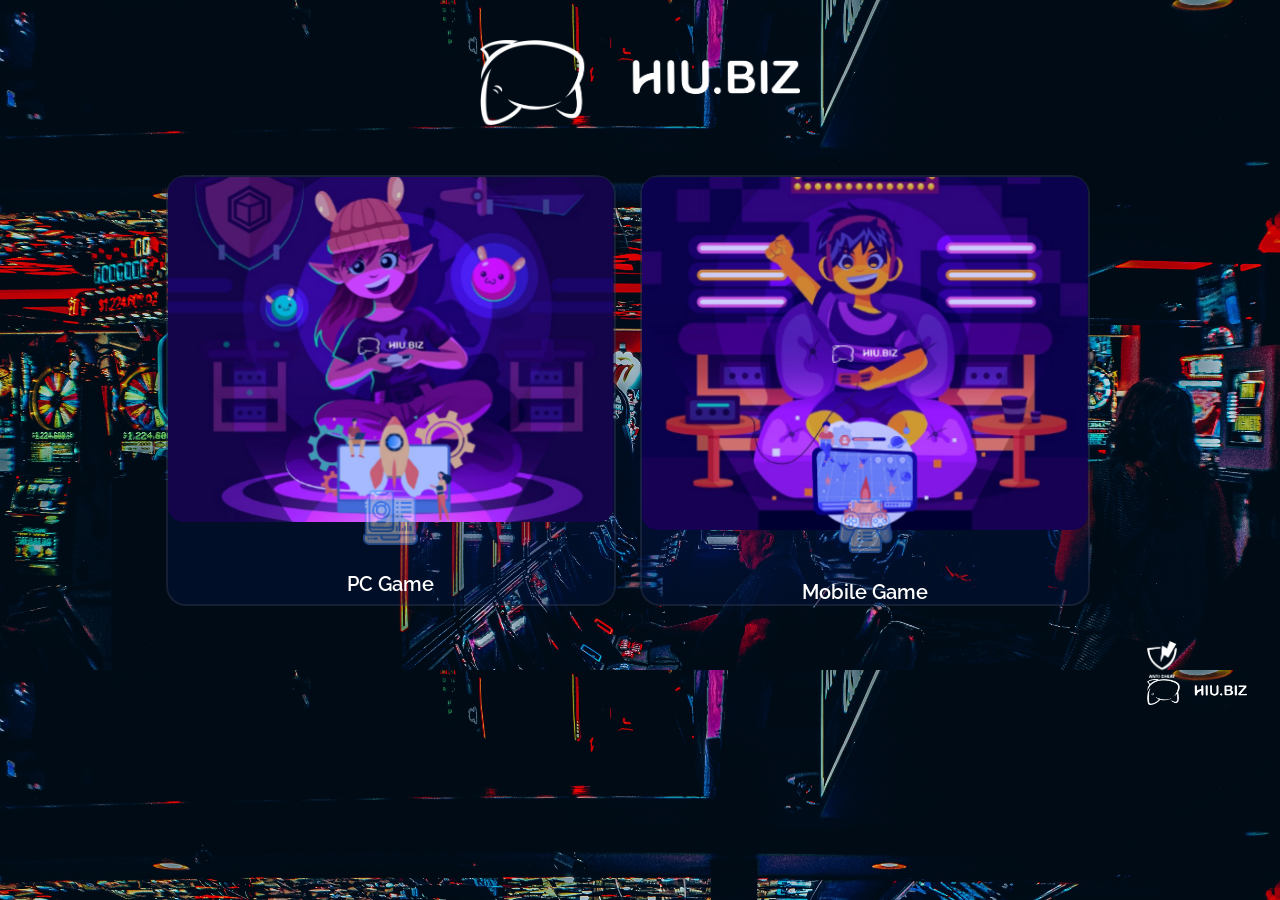
<file: index.html>
<!doctype html>
<html class="no-js" lang="">

<head>
    <meta charset="utf-8">
    <meta http-equiv="x-ua-compatible" content="ie=edge">
    <title>Hiu.Biz - Tournament Game</title>
    <link rel="icon" href="assets-landingpage/images/favicon.png">
    <meta name="viewport" content="width=device-width, initial-scale=1">

    <link rel="stylesheet" href="assets-landingpage/css/bootstrap-5.0.5-alpha.min.css">
    <link rel="stylesheet" href="assets-landingpage/css/main.css">
</head>

<body>
    <header>
        <div class="logo">
            <img src="assets-landingpage/images/BattleArena.png">
        </div>
    </header>



    <section id="landingpage" class="landingpage-section" style="margin-top: 30px;">
        <div class="container">
            <div class="row">
                <div class="landingpage-slider-wrapper">
                    <div class="row landingpage-active">

                        <div class="row justify-content-md-center">
                            <div class="sm col-md-5">
                                <div class="single-landingpage text-center mb-30">
                                    <div class="landingpage-img mb-50">
                                        <a href="game-pc.html">
                                            <img src="assets-landingpage/images/pc-gaming.png" width="100%" alt="pc">
                                        </a>
                                        <div class="specialist">
                                            <img src="assets-landingpage/images/icon-pc.png" width="70%" height="100%">
                                            </svg>
                                        </div>
                                    </div>
                                    <div class="landingpage-info">
                                        <h5><a href="game-pc.html">PC Game</a></h5>
                                    </div>
                                </div>
                            </div>



                            <div class="sm col-md-5">
                                <div class="single-landingpage text-center mb-30">
                                    <div class="landingpage-img mb-50">
                                        <a href="game-mobile.html">
                                            <img src="assets-landingpage/images/mobile-gaming.png" width="100%" alt="mobile">
                                        </a>
                                        <div class="specialist">
                                            <img src="assets-landingpage/images/icon-moba.png" width="70%" height="100%">
                                            </svg>
                                        </div>
                                    </div>
                                    <div class="landingpagem-info">
                                        <h5><a href="game-mobile.html">Mobile Game</a></h5>
                                    </div>
                                </div>
                            </div>
                        </div>
                    </div>
                </div>
            </div>
    </section>

    <footer>
        <div class="anticheat-logo">
            <img src="assets-landingpage/images/antc.png" style="width: 30px">
            <img src="assets-landingpage/images/BattleArena.png" style="width: 100px">
        </div>
    </footer>



</html>
</file>
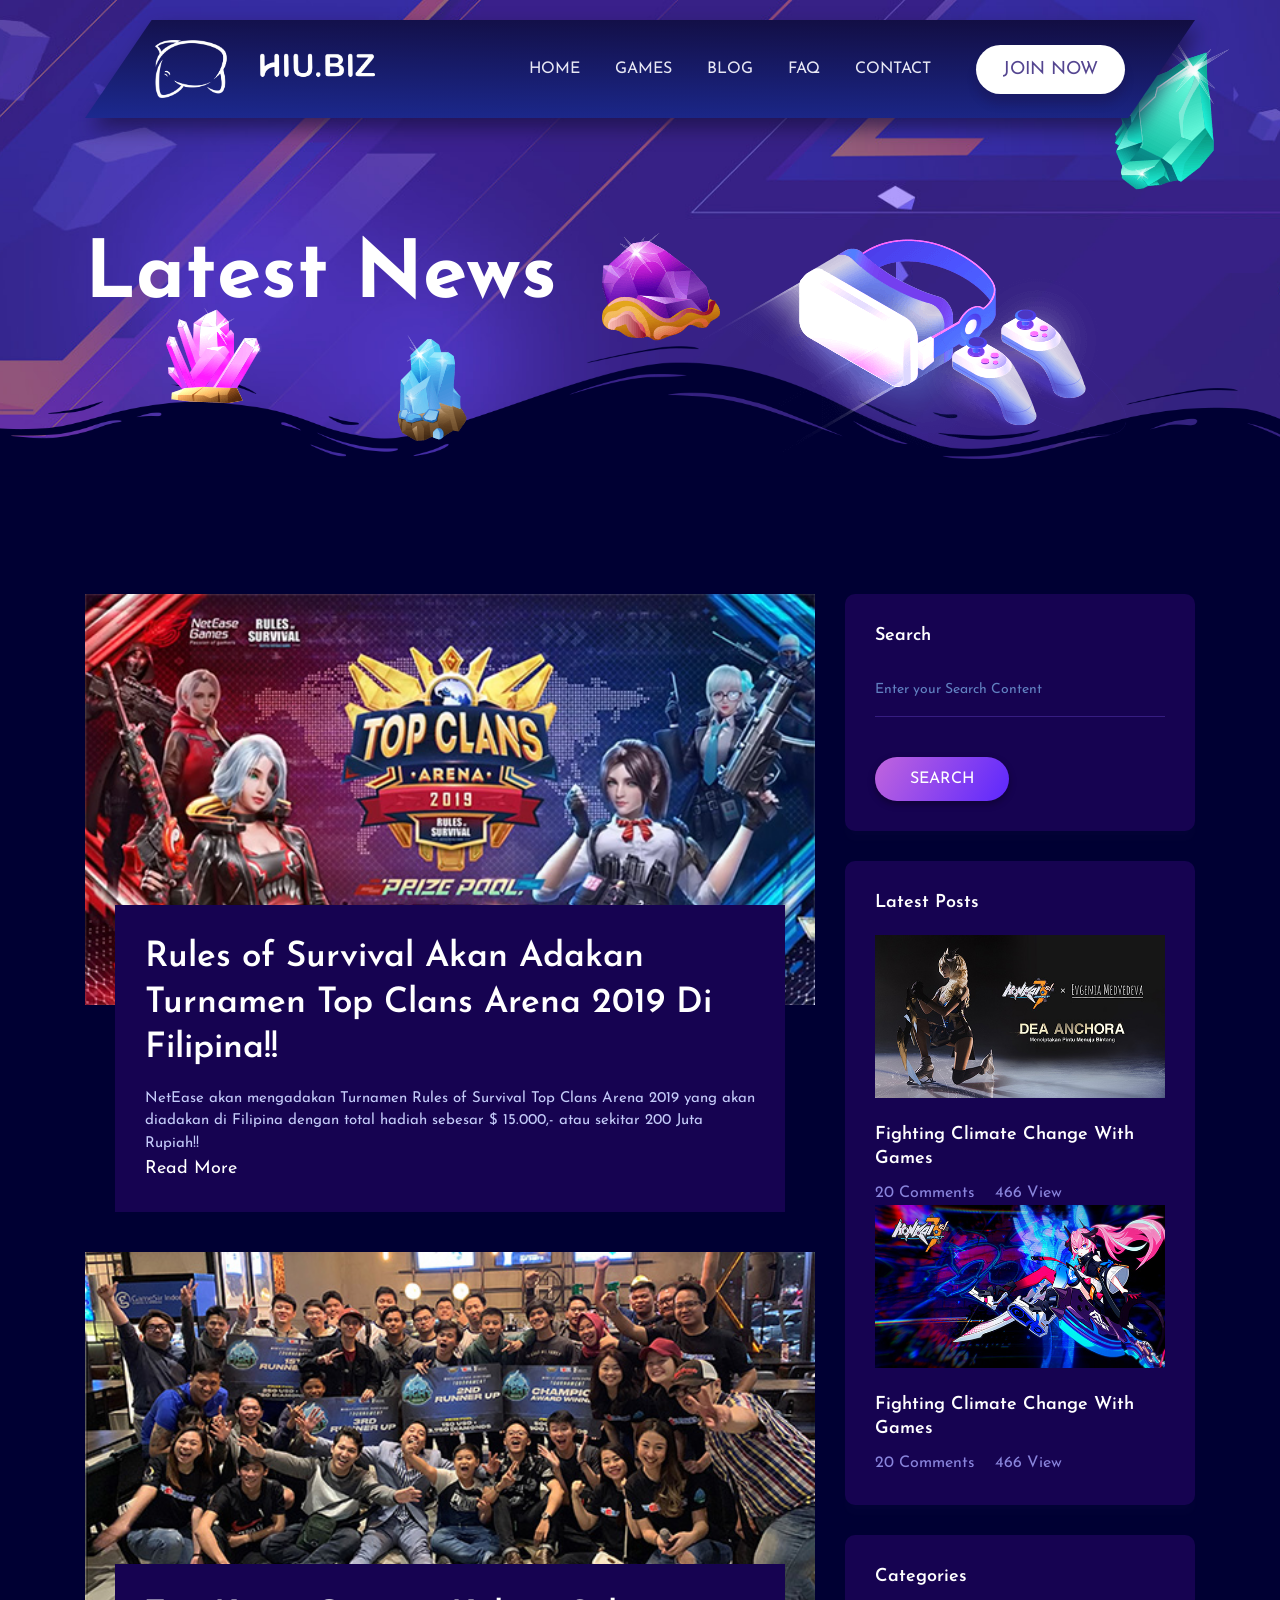
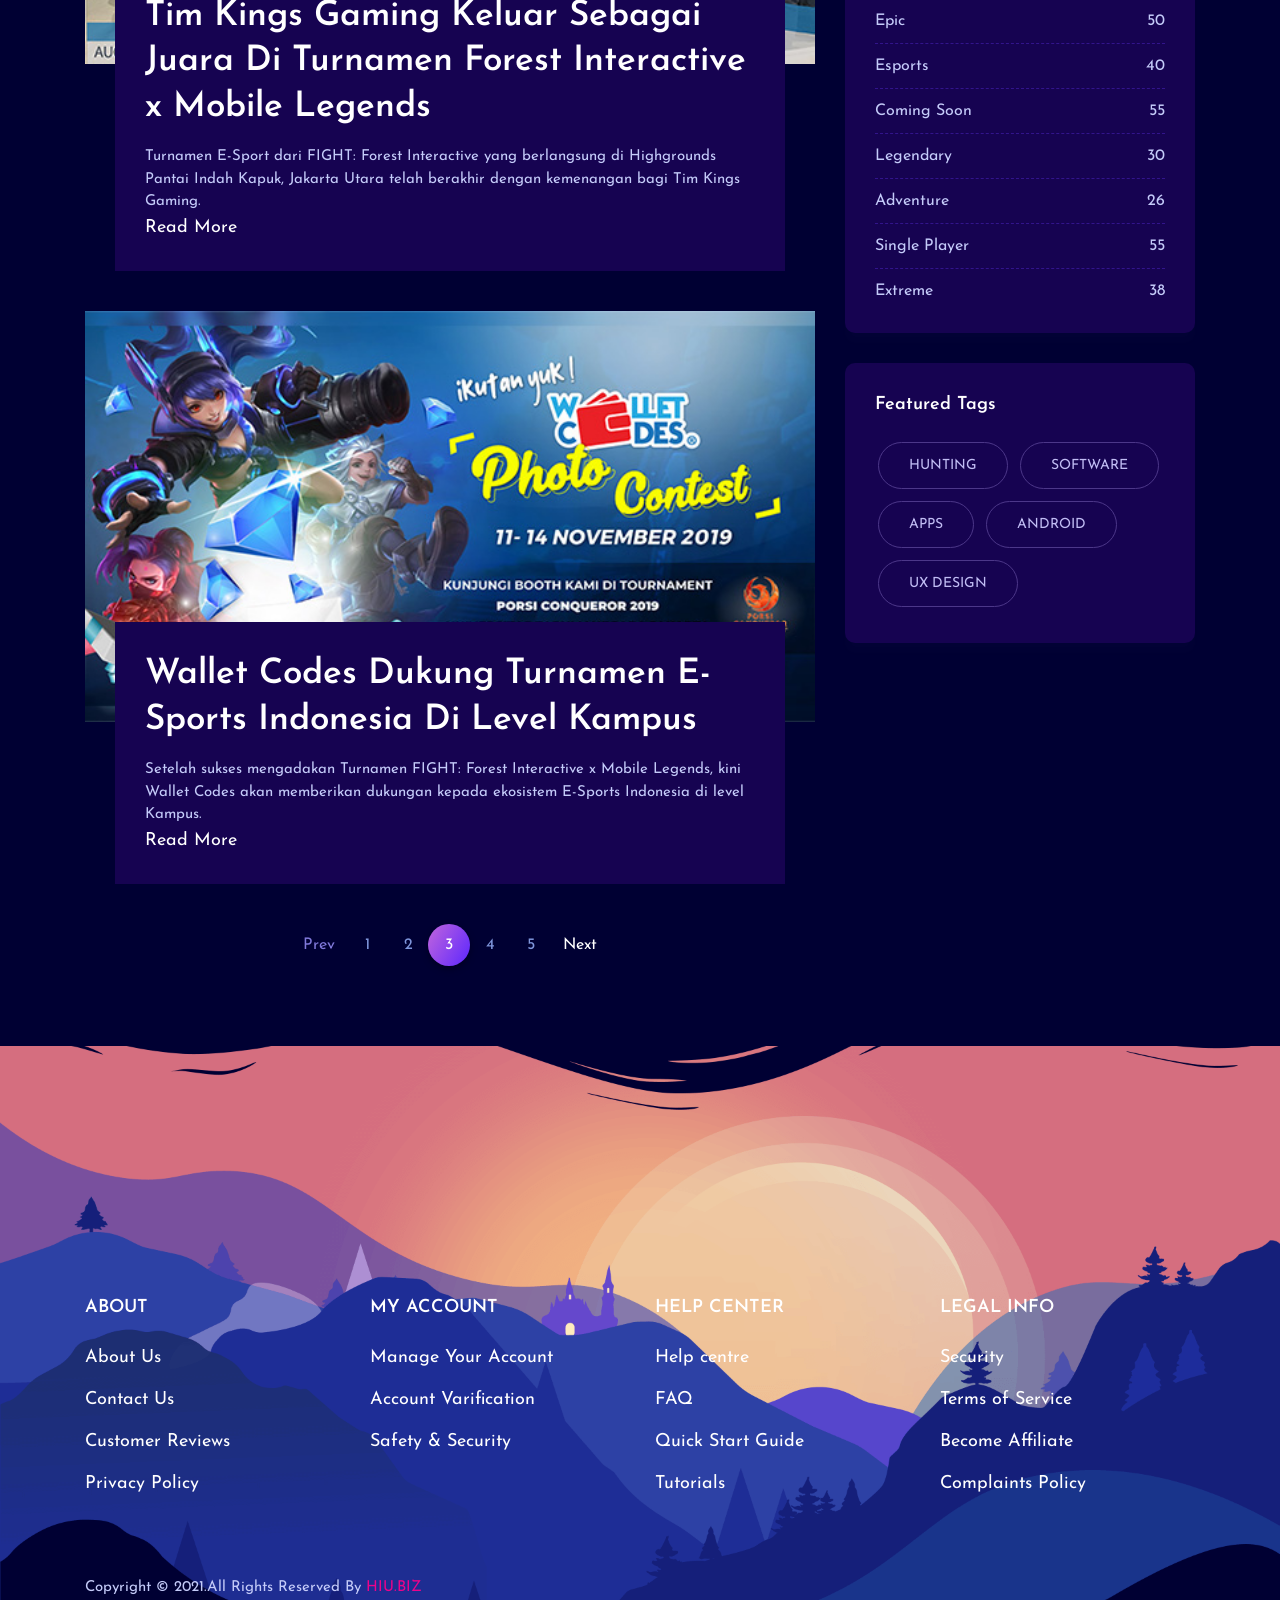
<file: blog.html>
<!-- meta tags and other links -->
<!DOCTYPE html>
<html lang="en">

<head>
    <meta charset="UTF-8">
    <meta name="viewport" content="width=device-width, initial-scale=1.0">
    <title>Blog - Hiu.Biz</title>
    <!-- site favicon -->
    <link rel="icon" type="image/png" href="assets/images/favicon.png" sizes="16x16">
    <!-- bootstrap 4  -->
    <link rel="stylesheet" href="assets/css/vendor/bootstrap.min.css">
    <!-- fontawesome 5  -->
    <link rel="stylesheet" href="assets/css/all.min.css">
    <!-- line-awesome webfont -->
    <link rel="stylesheet" href="assets/css/line-awesome.min.css">
    <!-- custom select css -->
    <link rel="stylesheet" href="assets/css/vendor/nice-select.css">
    <!-- animate css  -->
    <link rel="stylesheet" href="assets/css/vendor/animate.min.css">
    <!-- lightcase css -->
    <link rel="stylesheet" href="assets/css/vendor/lightcase.css">
    <!-- slick slider css -->
    <link rel="stylesheet" href="assets/css/vendor/slick.css">
    <!-- style main css -->
    <link rel="stylesheet" href="assets/css/main.css">
</head>

<body>

    <!-- prealoader start  -->
    <div class="preloader">
        <div class="spinner">
            <div class="dot1"></div>
            <div class="dot2"></div>
        </div>
    </div>
    <!-- prealoader end -->

    <!--scroll-to-top start-->
    <div class="scroll-to-top">
        <span class="scroll-icon">
            <i class="icon">
                <img src="assets/images/icon/panah.png">
            </i>
        </span>
    </div>
    <!-- scroll-to-top end -->

    <!-- page-wrapper start -->
    <div class="page-wrapper">
        <!-- login modal -->
        <div class="modal fade" id="loginModal" tabindex="1" role="dialog" aria-hidden="true">
            <div class="modal-dialog modal-dialog-centered modal-dialog-scrollable">
                <div class="modal-content bg-transparent">
                    <div class="modal-body">
                        <div class="account-area">
                            <h3 class="title mb-4">Selamat Datang di Hiu.Biz</h3>
                            <form class="account-form">
                                <div class="form-group">
                                    <label>Your Email </label>
                                    <input type="email" name="login_email" placeholder="Enter Your Email" class="form-control">
                                </div>
                                <div class="form-group">
                                    <label>Password </label>
                                    <input type="password" name="login_email" placeholder="Enter Your Password" class="form-control">
                                </div>
                                <div class="form-group">
                                    <p>Forgot your password? <a href="#0">recover password</a></p>
                                </div>
                                <div class="text-center">
                                    <button type="submit" class="cmn-btn">Sign IN</button>
                                </div>
                            </form>
                            <div class="or-devider mt-5"><span>OR</span></div>
                            <div class="text-center mt-4">
                                <p>Sign up with your work email</p>
                                <a href="#0" class="google-btn mt-4 mb-3"><img src="assets/images/icon/google.png" alt="image">Sign Up with Google</a>
                                <p>Don't have an account? <a href="#0" data-dismiss="modal" data-toggle="modal" data-target="#signupModal">Sign up here</a></p>
                            </div>
                        </div>
                        <!-- account-area end -->
                    </div>
                </div>
            </div>
        </div>

        <!-- Sign Up modal -->
        <div class="modal fade" id="signupModal" tabindex="1" role="dialog" aria-hidden="true">
            <div class="modal-dialog modal-dialog-centered modal-dialog-scrollable">
                <div class="modal-content bg-transparent">
                    <div class="modal-body">
                        <div class="account-area">
                            <h3 class="title mb-4">Let's get started</h3>
                            <div class="text-center mt-4">
                                <a href="#0" class="google-btn mt-4 mb-3"><img src="assets/images/icon/google.png" alt="image">Sign Up with Google</a>
                            </div>
                            <div class="or-devider mt-4"><span>OR</span></div>
                            <p class="text-center mt-2 mb-4">Sign up with your work email</p>
                            <form class="account-form">
                                <div class="form-group">
                                    <label>Your Email </label>
                                    <input type="email" name="login_email" placeholder="Enter Your Email" class="form-control">
                                </div>
                                <div class="text-center">
                                    <button type="submit" class="cmn-btn">Try It Now</button>
                                </div>
                            </form>
                            <p class="text-center mt-3">Already have an account?<a href="#0" data-dismiss="modal" data-toggle="modal" data-target="#loginModal">Sign In</a></p>
                        </div>
                        <!-- account-area end -->
                    </div>
                </div>
            </div>
        </div>


        <!-- header-section start  -->
        <header class="header">
            <div class="header__bottom">
                <div class="container">
                    <nav class="navbar navbar-expand-xl align-items-center">
                        <a class="site-logo site-title" href="index.html"><img src="assets/images/BattleArena.png" style="width: 220px;" alt="site-logo"><span class="logo-icon"><i class="flaticon-fire"></i></span></a>
                        <button class="navbar-toggler ml-auto" type="button" data-toggle="collapse" data-target="#navbarSupportedContent" aria-controls="navbarSupportedContent" aria-expanded="false" aria-label="Toggle navigation">
        <span class="menu-toggle"></span>
        </button>
                        <div class="collapse navbar-collapse" id="navbarSupportedContent">
                            <ul class="navbar-nav main-menu ml-auto">
                                <li class="menu_has_children">
                                    <a href="index.html">Home</a>
                                </li>
                                <li><a href="all-games.html">Games</a></li>
                                <li><a href="blog.html">Blog</a></li>
                                <li><a href="faq.html">faq</a></li>
                                <li><a href="contact.html">contact</a></li>
                            </ul>
                            <div class="nav-right">
                                <a href="#0" data-toggle="modal" data-target="#loginModal">join now</a>
                            </div>
                        </div>
                    </nav>
                </div>
            </div>
            <!-- header__bottom end -->
        </header>
        <!-- header-section end  -->

        <!-- inner-hero start -->
        <section class="inner-hero bg_img" data-background="assets/images/bg/inner-hero.jpg">
            <div class="shape position-absolute"><img src="assets/images/elements/inner-hero/shape.png" alt="image"></div>

            <div class="el-1 position-absolute"><img src="assets/images/elements/inner-hero/el-1.png" alt="image"></div>
            <div class="el-2 position-absolute"><img src="assets/images/elements/inner-hero/el-2.png" alt="image"></div>
            <div class="el-3 position-absolute"><img src="assets/images/elements/inner-hero/el-3.png" alt="image"></div>
            <div class="el-4 position-absolute"><img src="assets/images/elements/inner-hero/el-4.png" alt="image"></div>
            <div class="el-5 position-absolute"><img src="assets/images/elements/inner-hero/el-5.png" alt="image"></div>
            <div class="el-6 position-absolute"><img src="assets/images/elements/inner-hero/el-6.png" alt="image"></div>

            <div class="container">
                <div class="row">
                    <div class="col-lg-12">
                        <h2 class="page-title">Latest News</h2>
                    </div>
                </div>
            </div>
        </section>
        <!-- inner-hero end -->

        <!-- blog section start -->
        <section class="pt-120 pb-120">
            <div class="container">
                <div class="row mb-none-40">
                    <div class="col-lg-8">
                        <div class="post-card style--two mb-40">
                            <div class="post-card__thumb">
                                <img src="assets/images/blog/rules-of-survival-akan-adakan-turnamen-top-clans-arena.jpg" alt="image">
                            </div>
                            <div class="post-card__content">
                                <h3 class="post-card__title mb-3"><a href="detail-blog.html">Rules of Survival Akan Adakan Turnamen Top Clans Arena 2019 Di Filipina!!</a></h3>
                                <p>NetEase akan mengadakan Turnamen Rules of Survival Top Clans Arena 2019 yang akan diadakan di Filipina dengan total hadiah sebesar $ 15.000,- atau sekitar 200 Juta Rupiah!!</p>
                                <a href="detail-blog.html">Read More</a></p>
                            </div>
                        </div>
                        <!-- post-card end -->
                        <div class="post-card style--two mb-40">
                            <div class="post-card__thumb">
                                <img src="assets/images/blog/turnamen-mobile-legends-fight-forest-interactive.jpg" alt="image">
                            </div>
                            <div class="post-card__content">
                                <h3 class="post-card__title mb-3"><a href="detail-blog.html">Tim Kings Gaming Keluar Sebagai Juara Di Turnamen Forest Interactive x Mobile Legends</a></h3>
                                <p>Turnamen E-Sport dari FIGHT: Forest Interactive yang berlangsung di Highgrounds Pantai Indah Kapuk, Jakarta Utara telah berakhir dengan kemenangan bagi Tim Kings Gaming.</p>
                                <a href="detail-blog.html">Read More</a></p>
                            </div>
                        </div>
                        <!-- post-card end -->
                        <div class="post-card style--two mb-40">
                            <div class="post-card__thumb">
                                <img src="assets/images/blog/wallet-codes-dukung-turnamen-esports-di-level-kampus.jpg" alt="image">
                            </div>
                            <div class="post-card__content">
                                <h3 class="post-card__title mb-3"><a href="detail-blog.html">Wallet Codes Dukung Turnamen E-Sports Indonesia Di Level Kampus</a></h3>
                                <p>Setelah sukses mengadakan Turnamen FIGHT: Forest Interactive x Mobile Legends, kini Wallet Codes akan memberikan dukungan kepada ekosistem E-Sports Indonesia di level Kampus.</p>
                                <a href="detail-blog.html">Read More</a></p>
                            </div>
                        </div>
                        <div class="row mt-4">
                            <div class="col-lg-12">
                                <nav>
                                    <ul class="pagination justify-content-center align-items-center">
                                        <li class="page-item disabled">
                                            <a class="page-link prev" href="#" tabindex="-1" aria-disabled="true"></i>Prev</a>
                                        </li>
                                        <li class="page-item"><a class="page-link" href="#">1</a></li>
                                        <li class="page-item"><a class="page-link" href="#">2</a></li>
                                        <li class="page-item active" aria-current="page">
                                            <a class="page-link" href="#">3 <span class="sr-only">(current)</span></a>
                                        </li>
                                        <li class="page-item"><a class="page-link" href="#">4</a></li>
                                        <li class="page-item"><a class="page-link" href="#">5</a></li>
                                        <li class="page-item">
                                            <a class="page-link next" href="#">Next </i></a>
                                        </li>
                                    </ul>
                                </nav>
                            </div>
                        </div>
                    </div>
                    <div class="col-lg-4 mt-lg-0 mt-5">
                        <div class="sidebar">
                            <div class="widget">
                                <h3 class="widget__title">Search</h3>
                                <form class="widget__search">
                                    <input type="search" name="widget-search" placeholder="Enter your Search Content" class="form-control">
                                    <button type="submit"></i> search</button>
                                </form>
                            </div>
                            <!-- widget end -->
                            <div class="widget">
                                <h3 class="widget__title">Latest Posts</h3>
                                <div>
                                    <div class="post-item">
                                        <div class="post-item__thumb"><img src="assets/images/blog/honkai-impact-3-versi-4-4-dea-anchora.jpg" alt="image"></div>
                                        <div class="post-item__content">
                                            <h3><a href="#0">Fighting Climate Change With Games</a></h3>
                                            <ul class="post-item__meta mt-2">
                                                <li><span></i> 20 Comments</span></li>
                                                <li>
                                                    </i> <span>466 View</span></li>
                                            </ul>
                                        </div>
                                    </div>
                                    <!-- post-item end -->
                                    <div class="post-item">
                                        <div class="post-item__thumb"><img src="assets/images/blog/honkai-impact-3-versi-4-3-rythms-of-neon.jpg" alt="image"></div>
                                        <div class="post-item__content">
                                            <h3><a href="#0">Fighting Climate Change With Games</a></h3>
                                            <ul class="post-item__meta mt-2">
                                                <li><span></i> 20 Comments</span></li>
                                                <li>
                                                    </i> <span>466 View</span></li>
                                            </ul>
                                        </div>
                                    </div>
                                    <!-- post-item end -->
                                </div>
                                <!-- small-post-slider end -->
                            </div>
                            <!-- widget end -->

                            <!-- widget end -->
                            <div class="widget">
                                <h3 class="widget__title">Categories</h3>
                                <ul class="category-list">
                                    <li>
                                        <a href="#0">
                                            <span class="caption">Epic</span>
                                            <span class="value">50</span>
                                        </a>
                                    </li>
                                    <li>
                                        <a href="#0">
                                            <span class="caption">Esports</span>
                                            <span class="value">40</span>
                                        </a>
                                    </li>
                                    <li>
                                        <a href="#0">
                                            <span class="caption">Coming Soon</span>
                                            <span class="value">55</span>
                                        </a>
                                    </li>
                                    <li>
                                        <a href="#0">
                                            <span class="caption">Legendary</span>
                                            <span class="value">30</span>
                                        </a>
                                    </li>
                                    <li>
                                        <a href="#0">
                                            <span class="caption">Adventure</span>
                                            <span class="value">26</span>
                                        </a>
                                    </li>
                                    <li>
                                        <a href="#0">
                                            <span class="caption">Single Player</span>
                                            <span class="value">55</span>
                                        </a>
                                    </li>
                                    <li>
                                        <a href="#0">
                                            <span class="caption">Extreme</span>
                                            <span class="value">38</span>
                                        </a>
                                    </li>
                                </ul>
                            </div>
                            <!-- widget end -->
                            <div class="widget">
                                <h3 class="widget__title">Featured Tags</h3>
                                <div class="tags-list">
                                    <a href="#0">HUNTING</a>
                                    <a href="#0">SOFTWARE</a>
                                    <a href="#0">APPS</a>
                                    <a href="#0">ANDROID</a>
                                    <a href="#0">UX DESIGN</a>
                                </div>
                            </div>
                            <!-- widget end -->
                        </div>
                    </div>
                </div>
            </div>
        </section>
        <!-- blog section end -->


        <!-- footer section start  -->
        <footer class="footer-section bg_img" data-background="assets/images/elements/footer.png">
            <div class="container">
                <div class="row footer-top mb-none-50">
                    <div class="col-lg-3 col-sm-6 mb-50">
                        <div class="footer-widget">
                            <h3 class="footer-widget__title">ABOUT</h3>
                            <ul class="short-links">
                                <li><a href="#0">About Us</a></li>
                                <li><a href="#0">Contact Us</a></li>
                                <li><a href="#0">Customer Reviews</a></li>
                                <li><a href="#0">Privacy Policy</a></li>
                            </ul>
                        </div>
                        <!-- footer-widget end -->
                    </div>
                    <div class="col-lg-3 col-sm-6 mb-50">
                        <div class="footer-widget">
                            <h3 class="footer-widget__title">MY ACCOUNT</h3>
                            <ul class="short-links">
                                <li><a href="#0">Manage Your Account</a></li>
                                <li><a href="#0">Account Varification</a></li>
                                <li><a href="#0">Safety & Security</a></li>
                            </ul>
                        </div>
                        <!-- footer-widget end -->
                    </div>
                    <div class="col-lg-3 col-sm-6 mb-50">
                        <div class="footer-widget">
                            <h3 class="footer-widget__title">HELP CENTER</h3>
                            <ul class="short-links">
                                <li><a href="#0">Help centre</a></li>
                                <li><a href="#0">FAQ</a></li>
                                <li><a href="#0">Quick Start Guide</a></li>
                                <li><a href="#0">Tutorials</a></li>
                            </ul>
                        </div>
                        <!-- footer-widget end -->
                    </div>
                    <div class="col-lg-3 col-sm-6 mb-50">
                        <div class="footer-widget">
                            <h3 class="footer-widget__title">LEGAL INFO</h3>
                            <ul class="short-links">
                                <li><a href="#0">Security</a></li>
                                <li><a href="#0">Terms of Service</a></li>
                                <li><a href="#0">Become Affiliate</a></li>
                                <li><a href="#0">Complaints Policy</a></li>
                            </ul>
                        </div>
                        <!-- footer-widget end -->
                    </div>
                </div>
                <!-- footer-top end -->
                <div class="row footer-bottom align-items-center">
                    <div class="col-lg-7 col-md-6 text-md-left text-center">
                        <p class="copy-right-text">Copyright © 2021.All Rights Reserved By <a href="#0">HIU.BIZ</a></p>
                    </div>
                </div>
            </div>
        </footer>
        <!-- footer section end -->
    </div>
    <!-- page-wrapper end -->
    <!-- jQuery library -->
    <script src="assets/js/vendor/jquery-3.5.1.min.js"></script>
    <!-- bootstrap js -->
    <script src="assets/js/vendor/bootstrap.bundle.min.js"></script>
    <!-- custom select js -->
    <script src="assets/js/vendor/jquery.nice-select.min.js"></script>
    <!-- lightcase js -->
    <script src="assets/js/vendor/lightcase.js"></script>
    <!-- wow js -->
    <script src="assets/js/vendor/wow.min.js"></script>
    <!-- slick slider js -->
    <script src="assets/js/vendor/slick.min.js"></script>
    <script src="assets/js/vendor/TweenMax.min.js"></script>
    <!-- contact js -->
    <script src="assets/js/contact.js"></script>
    <script src="http://rexbd.net/html/sporcia/demo/assets/js/vendor/jquery.paroller.min.js"></script>
    <!-- custom js -->
    <script src="assets/js/app.js"></script>
</body>

</html>
</file>
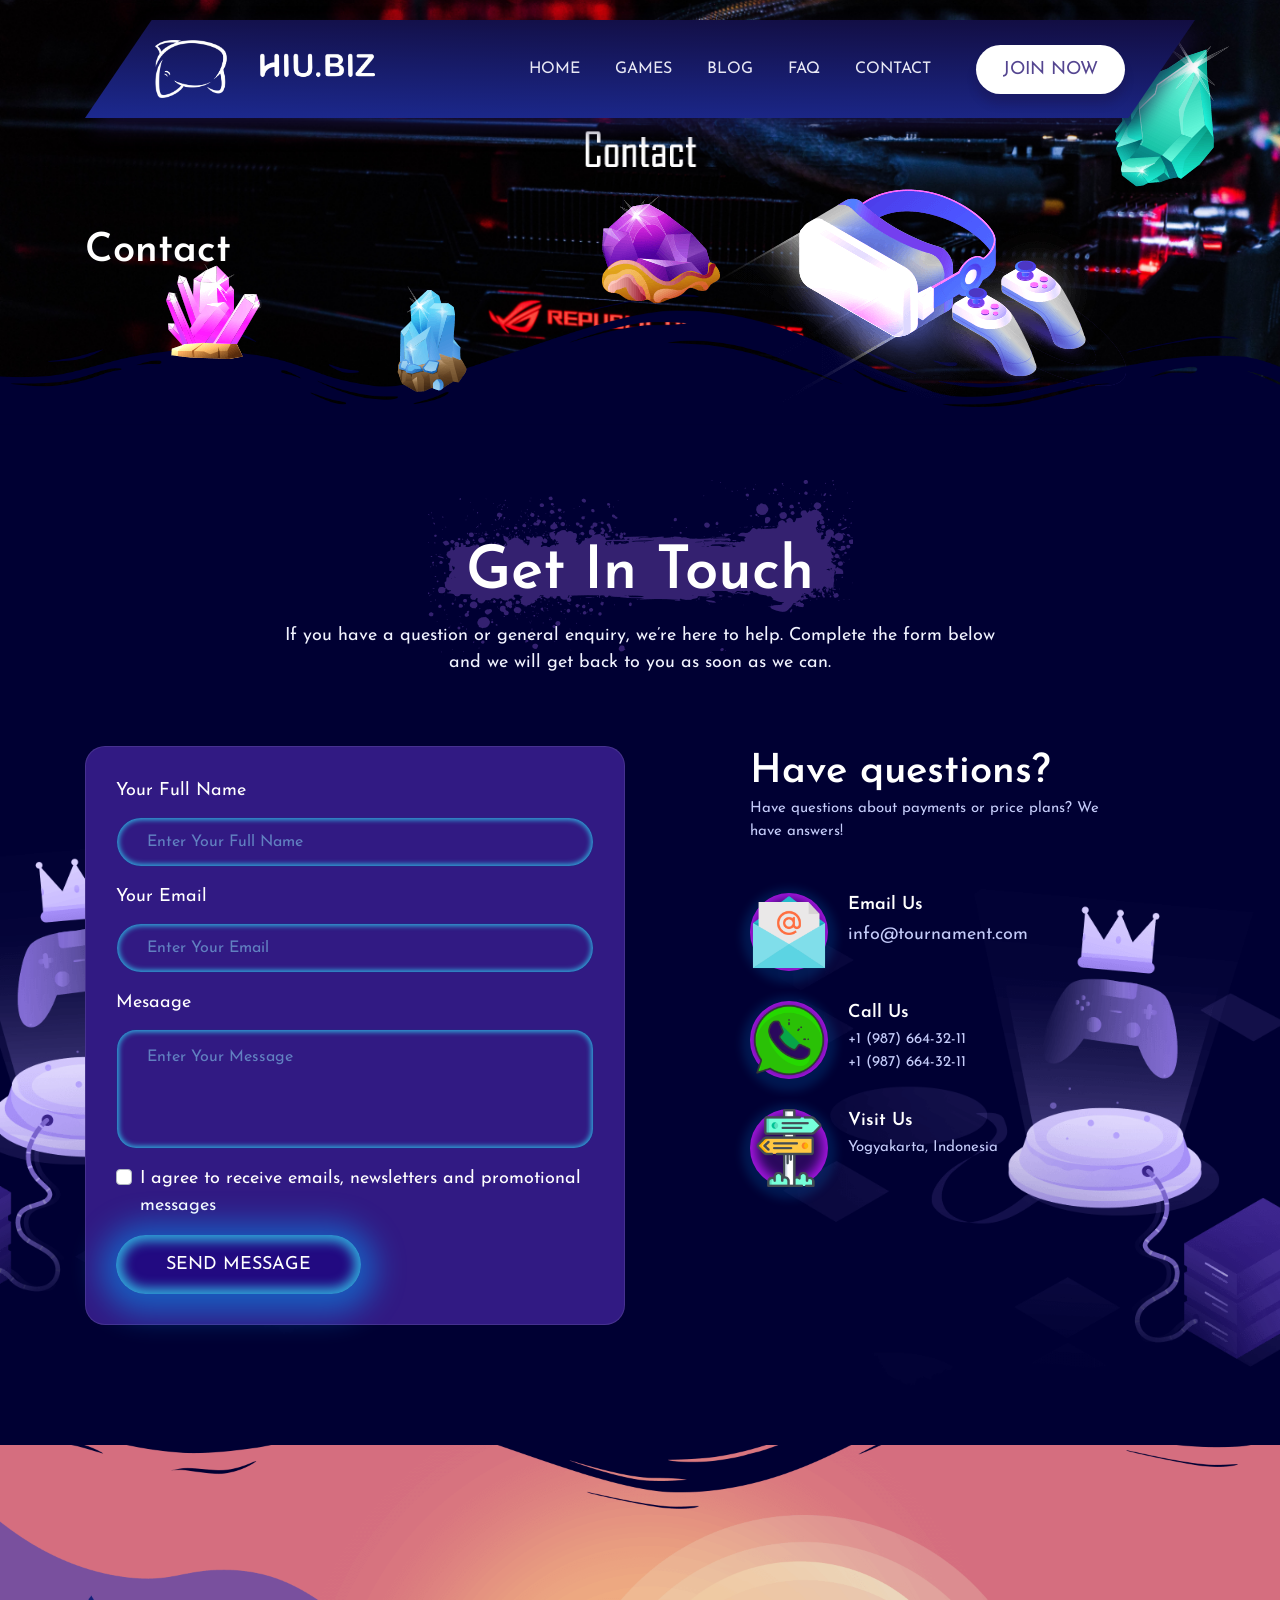
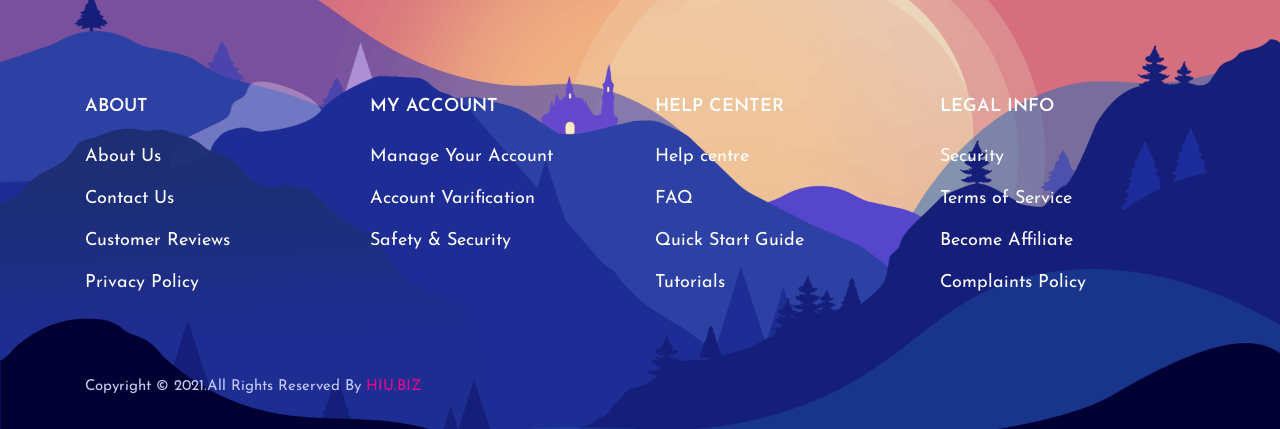
<file: contact.html>
<!-- meta tags and other links -->
<!DOCTYPE html>
<html lang="en">

<head>
    <meta charset="UTF-8">
    <meta name="viewport" content="width=device-width, initial-scale=1.0">
    <title>Contact - Hiu.Biz</title>
    <!-- site favicon -->
    <link rel="icon" type="image/png" href="assets/images/favicon.png" sizes="16x16">
    <!-- bootstrap 4  -->
    <link rel="stylesheet" href="assets/css/vendor/bootstrap.min.css">
    <!-- fontawesome 5  -->
    <link rel="stylesheet" href="assets/css/all.min.css">
    <!-- line-awesome webfont -->
    <link rel="stylesheet" href="assets/css/line-awesome.min.css">
    <!-- custom select css -->
    <link rel="stylesheet" href="assets/css/vendor/nice-select.css">
    <!-- animate css  -->
    <link rel="stylesheet" href="assets/css/vendor/animate.min.css">
    <!-- lightcase css -->
    <link rel="stylesheet" href="assets/css/vendor/lightcase.css">
    <!-- slick slider css -->
    <link rel="stylesheet" href="assets/css/vendor/slick.css">
    <!-- style main css -->
    <link rel="stylesheet" href="assets/css/main.css">
</head>

<body>

    <!-- prealoader start  -->
    <div class="preloader">
        <div class="spinner">
            <div class="dot1"></div>
            <div class="dot2"></div>
        </div>
    </div>
    <!-- prealoader end -->

    <!-- scroll-to-top start-->
    <div class="scroll-to-top">
        <span class="scrool-icon">
            <i class="icon">
                <img src="assets/images/icon/panah.png">
            </i>
        </span>
    </div>
    <!-- scroll-to-top end -->

    <!-- page-wrapper start -->
    <div class="page-wrapper">
        <!-- login modal -->
        <div class="modal fade" id="loginModal" tabindex="1" role="dialog" aria-hidden="true">
            <div class="modal-dialog modal-dialog-centered modal-dialog-scrollable">
                <div class="modal-content bg-transparent">
                    <div class="modal-body">
                        <div class="account-area">
                            <h3 class="title mb-4">Selamat Datang di Hiu.Biz</h3>
                            <form class="account-form">
                                <div class="form-group">
                                    <label>Your Email </label>
                                    <input type="email" name="login_email" placeholder="Enter Your Email" class="form-control">
                                </div>
                                <div class="form-group">
                                    <label>Password </label>
                                    <input type="password" name="login_email" placeholder="Enter Your Password" class="form-control">
                                </div>
                                <div class="form-group">
                                    <p>Forgot your password? <a href="#0">recover password</a></p>
                                </div>
                                <div class="text-center">
                                    <button type="submit" class="cmn-btn">Sign IN</button>
                                </div>
                            </form>
                            <div class="or-devider mt-5"><span>OR</span></div>
                            <div class="text-center mt-4">
                                <p>Sign up with your work email</p>
                                <a href="#0" class="google-btn mt-4 mb-3"><img src="assets/images/icon/google.png" alt="image">Sign Up with Google</a>
                                <p>Don't have an account? <a href="#0" data-dismiss="modal" data-toggle="modal" data-target="#signupModal">Sign up here</a></p>
                            </div>
                        </div>
                        <!-- account-area end -->
                    </div>
                </div>
            </div>
        </div>

        <!-- Sign Up modal -->
        <div class="modal fade" id="signupModal" tabindex="1" role="dialog" aria-hidden="true">
            <div class="modal-dialog modal-dialog-centered modal-dialog-scrollable">
                <div class="modal-content bg-transparent">
                    <div class="modal-body">
                        <div class="account-area">
                            <h3 class="title mb-4">Let's get started</h3>
                            <div class="text-center mt-4">
                                <a href="#0" class="google-btn mt-4 mb-3"><img src="assets/images/icon/google.png" alt="image">Sign Up with Google</a>
                            </div>
                            <div class="or-devider mt-4"><span>OR</span></div>
                            <p class="text-center mt-2 mb-4">Sign up with your work email</p>
                            <form class="account-form">
                                <div class="form-group">
                                    <label>Your Email </label>
                                    <input type="email" name="login_email" placeholder="Enter Your Email" class="form-control">
                                </div>
                                <div class="text-center">
                                    <button type="submit" class="cmn-btn">Try It Now</button>
                                </div>
                            </form>
                            <p class="text-center mt-3">Already have an account?<a href="#0" data-dismiss="modal" data-toggle="modal" data-target="#loginModal">Sign In</a></p>
                        </div>
                        <!-- account-area end -->
                    </div>
                </div>
            </div>
        </div>


        <!-- header-section start  -->
        <header class="header">
            <div class="header__bottom">
                <div class="container">
                    <nav class="navbar navbar-expand-xl align-items-center">
                        <a class="site-logo site-title" href="index.html"><img src="assets/images/BattleArena.png" style="width: 220px;" alt="site-logo"><span class="logo-icon"><i class="flaticon-fire"></i></span></a>
                        <button class="navbar-toggler ml-auto" type="button" data-toggle="collapse" data-target="#navbarSupportedContent" aria-controls="navbarSupportedContent" aria-expanded="false" aria-label="Toggle navigation">
            <span class="menu-toggle"></span>
            </button>
                        <div class="collapse navbar-collapse" id="navbarSupportedContent">
                            <ul class="navbar-nav main-menu ml-auto">
                                <li class="menu_has_children">
                                    <a href="index.html">Home</a>
                                </li>
                                <li><a href="all-games.html">Games</a></li>
                                <li><a href="blog.html">Blog</a></li>
                                <li><a href="faq.html">faq</a></li>
                                <li><a href="contact.html">contact</a></li>
                            </ul>
                            <div class="nav-right">
                                <a href="#0" data-toggle="modal" data-target="#loginModal">join now</a>
                            </div>
                        </div>
                    </nav>
                </div>
            </div>
            <!-- header__bottom end -->
        </header>
        <!-- header-section end  -->


        <!-- inner-hero start -->
        <section class="inner-hero bg_img" data-background="assets/images/bg/bg-contact.png">
            <div class="shape position-absolute"><img src="assets/images/elements/inner-hero/shape.png" alt="image"></div>

            <div class="el-1 position-absolute"><img src="assets/images/elements/inner-hero/el-1.png" alt="image"></div>
            <div class="el-2 position-absolute"><img src="assets/images/elements/inner-hero/el-2.png" alt="image"></div>
            <div class="el-3 position-absolute"><img src="assets/images/elements/inner-hero/el-3.png" alt="image"></div>
            <div class="el-4 position-absolute"><img src="assets/images/elements/inner-hero/el-4.png" alt="image"></div>
            <div class="el-5 position-absolute"><img src="assets/images/elements/inner-hero/el-5.png" alt="image"></div>
            <div class="el-6 position-absolute"><img src="assets/images/elements/inner-hero/el-6.png" alt="image"></div>

            <div class="container">
                <div class="row">
                    <div class="col-lg-12">
                        <h2 class="page-titl=-e">Contact</h2>
                    </div>
                </div>
            </div>
        </section>
        <!-- inner-hero end -->

        <!-- contact section start -->
        <section class="pt-120 pb-120 position-relative overflow-hidden">
            <div class="contact-left-el"><img src="assets/images/elements/contact-left-el.png" alt="image"></div>
            <div class="contact-right-el"><img src="assets/images/elements/contact-right-el.png" alt="image"></div>
            <div class="container">
                <div class="row justify-content-center">
                    <div class="col-lg-8">
                        <div class="section-header text-center has--bg">
                            <div class="header-image"><img src="assets/images/elements/header-el.png" alt="image"></div>
                            <h2 class="section-title">Get in Touch</h2>
                            <p>If you have a question or general enquiry, we’re here to help. Complete the form below and we will get back to you as soon as we can.</p>
                        </div>
                    </div>
                </div>
                <div class="row">
                    <div class="col-lg-6">
                        <div class="contact-form-wrapper">
                            <form class="contact-form" id="contact_form_submit">
                                <div class="form-group">
                                    <label>Your Full Name</label>
                                    <input type="text" name="name" id="name" placeholder="Enter Your Full Name" class="form-control style--two">
                                </div>
                                <div class="form-group">
                                    <label>Your Email</label>
                                    <input type="text" name="email" id="email" placeholder="Enter Your Email" class="form-control style--two">
                                </div>
                                <div class="form-group">
                                    <label>Mesaage</label>
                                    <textarea class="form-control style--two" placeholder="Enter Your Message" id="message" name="message"></textarea>
                                </div>
                                <div class="form-group">
                                    <div class="custom-control custom-checkbox mr-sm-2">
                                        <input type="checkbox" class="custom-control-input" id="customControlAutosizing">
                                        <label class="custom-control-label" for="customControlAutosizing">I agree to receive emails, newsletters and promotional messages</label>
                                    </div>
                                </div>
                                <div>
                                    <button type="submit" class="submit-btn">Send Message</button>
                                </div>
                            </form>
                        </div>
                    </div>
                    <div class="col-lg-4 offset-lg-1 mt-lg-0 mt-5">
                        <div class="contact-content-wrapper">
                            <h2>Have questions?</h2>
                            <p>Have questions about payments or price plans? We have answers!</p>
                            <div class="row mt-50 mb-none-30">
                                <div class="col-lg-12 mb-30">
                                    <div class="contact-item">
                                        <div class="contact-item__icon">
                                            <i class="icon">
                                                <img src="assets/images/icon/email.png">
                                            </i>
                                        </div>
                                        <div class="contact-item__content">
                                            <h3 class="title">Email Us</h3>
                                            <a href="#">info@tournament.com</a>
                                        </div>
                                    </div>
                                    <!-- contact-item end -->
                                </div>
                                <div class="col-lg-12 mb-30">
                                    <div class="contact-item">
                                        <div class="contact-item__icon">
                                            <i class="icon">
                                                <img src="assets/images/icon/wa.png">
                                            </i>
                                        </div>
                                        <div class="contact-item__content">
                                            <h3 class="title">Call Us</h3>
                                            <p><a href="#">+1 (987) 664-32-11</a></p>
                                            <p><a href="#">+1 (987) 664-32-11</a></p>
                                        </div>
                                    </div>
                                    <!-- contact-item end -->
                                </div>
                                <div class="col-lg-12 mb-30">
                                    <div class="contact-item">
                                        <div class="contact-item__icon">
                                            <i class="icon">
                                                <img src="assets/images/icon/alamat.png">
                                            </i>
                                        </div>
                                        <div class="contact-item__content">
                                            <h3 class="title">Visit Us</h3>
                                            <p>Yogyakarta, Indonesia</p>
                                        </div>
                                    </div>
                                    <!-- contact-item end -->
                                </div>
                            </div>
                        </div>
                    </div>
                </div>
            </div>
        </section>
        <!-- contact section end -->




        <!-- footer section start  -->
        <footer class="footer-section bg_img" data-background="assets/images/elements/footer.png">
            <div class="container">
                <div class="row footer-top mb-none-50">
                    <div class="col-lg-3 col-sm-6 mb-50">
                        <div class="footer-widget">
                            <h3 class="footer-widget__title">ABOUT</h3>
                            <ul class="short-links">
                                <li><a href="#0">About Us</a></li>
                                <li><a href="#0">Contact Us</a></li>
                                <li><a href="#0">Customer Reviews</a></li>
                                <li><a href="#0">Privacy Policy</a></li>
                            </ul>
                        </div>
                        <!-- footer-widget end -->
                    </div>
                    <div class="col-lg-3 col-sm-6 mb-50">
                        <div class="footer-widget">
                            <h3 class="footer-widget__title">MY ACCOUNT</h3>
                            <ul class="short-links">
                                <li><a href="#0">Manage Your Account</a></li>
                                <li><a href="#0">Account Varification</a></li>
                                <li><a href="#0">Safety & Security</a></li>
                            </ul>
                        </div>
                        <!-- footer-widget end -->
                    </div>
                    <div class="col-lg-3 col-sm-6 mb-50">
                        <div class="footer-widget">
                            <h3 class="footer-widget__title">HELP CENTER</h3>
                            <ul class="short-links">
                                <li><a href="#0">Help centre</a></li>
                                <li><a href="#0">FAQ</a></li>
                                <li><a href="#0">Quick Start Guide</a></li>
                                <li><a href="#0">Tutorials</a></li>
                            </ul>
                        </div>
                        <!-- footer-widget end -->
                    </div>
                    <div class="col-lg-3 col-sm-6 mb-50">
                        <div class="footer-widget">
                            <h3 class="footer-widget__title">LEGAL INFO</h3>
                            <ul class="short-links">
                                <li><a href="#0">Security</a></li>
                                <li><a href="#0">Terms of Service</a></li>
                                <li><a href="#0">Become Affiliate</a></li>
                                <li><a href="#0">Complaints Policy</a></li>
                            </ul>
                        </div>
                        <!-- footer-widget end -->
                    </div>
                </div>
                <!-- footer-top end -->
                <div class="row footer-bottom align-items-center">
                    <div class="col-lg-7 col-md-6 text-md-left text-center">
                        <p class="copy-right-text">Copyright © 2021.All Rights Reserved By <a href="#0">HIU.BIZ</a></p>
                    </div>
                </div>
            </div>
        </footer>
        <!-- footer section end -->
    </div>
    <!-- page-wrapper end -->
    <!-- jQuery library -->
    <script src="assets/js/vendor/jquery-3.5.1.min.js"></script>
    <!-- bootstrap js -->
    <script src="assets/js/vendor/bootstrap.bundle.min.js"></script>
    <!-- custom select js -->
    <script src="assets/js/vendor/jquery.nice-select.min.js"></script>
    <!-- lightcase js -->
    <script src="assets/js/vendor/lightcase.js"></script>
    <!-- wow js -->
    <script src="assets/js/vendor/wow.min.js"></script>
    <!-- slick slider js -->
    <script src="assets/js/vendor/slick.min.js"></script>
    <script src="assets/js/vendor/TweenMax.min.js"></script>
    <!-- contact js -->
    <script src="assets/js/contact.js"></script>
    <script src="http://rexbd.net/html/sporcia/demo/assets/js/vendor/jquery.paroller.min.js"></script>
    <!-- custom js -->
    <script src="assets/js/app.js"></script>
</body>

</html>
</file>
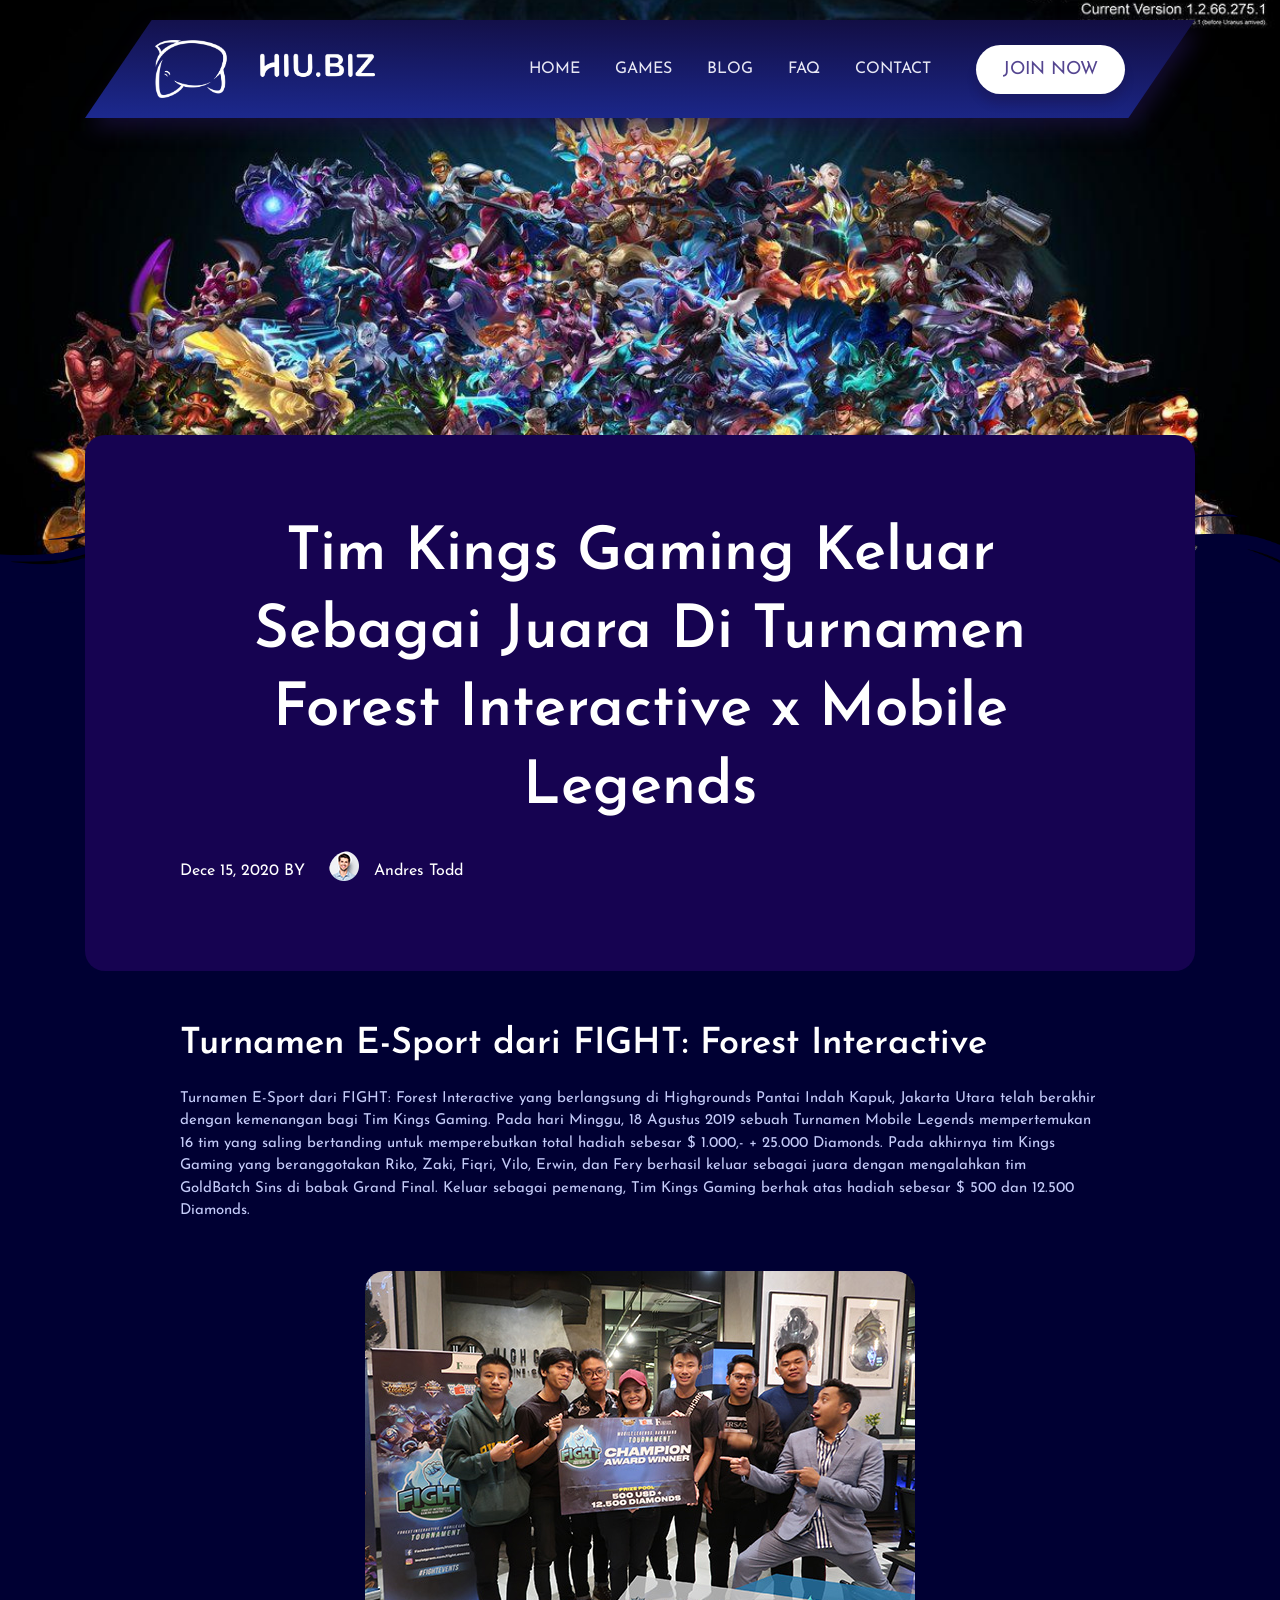
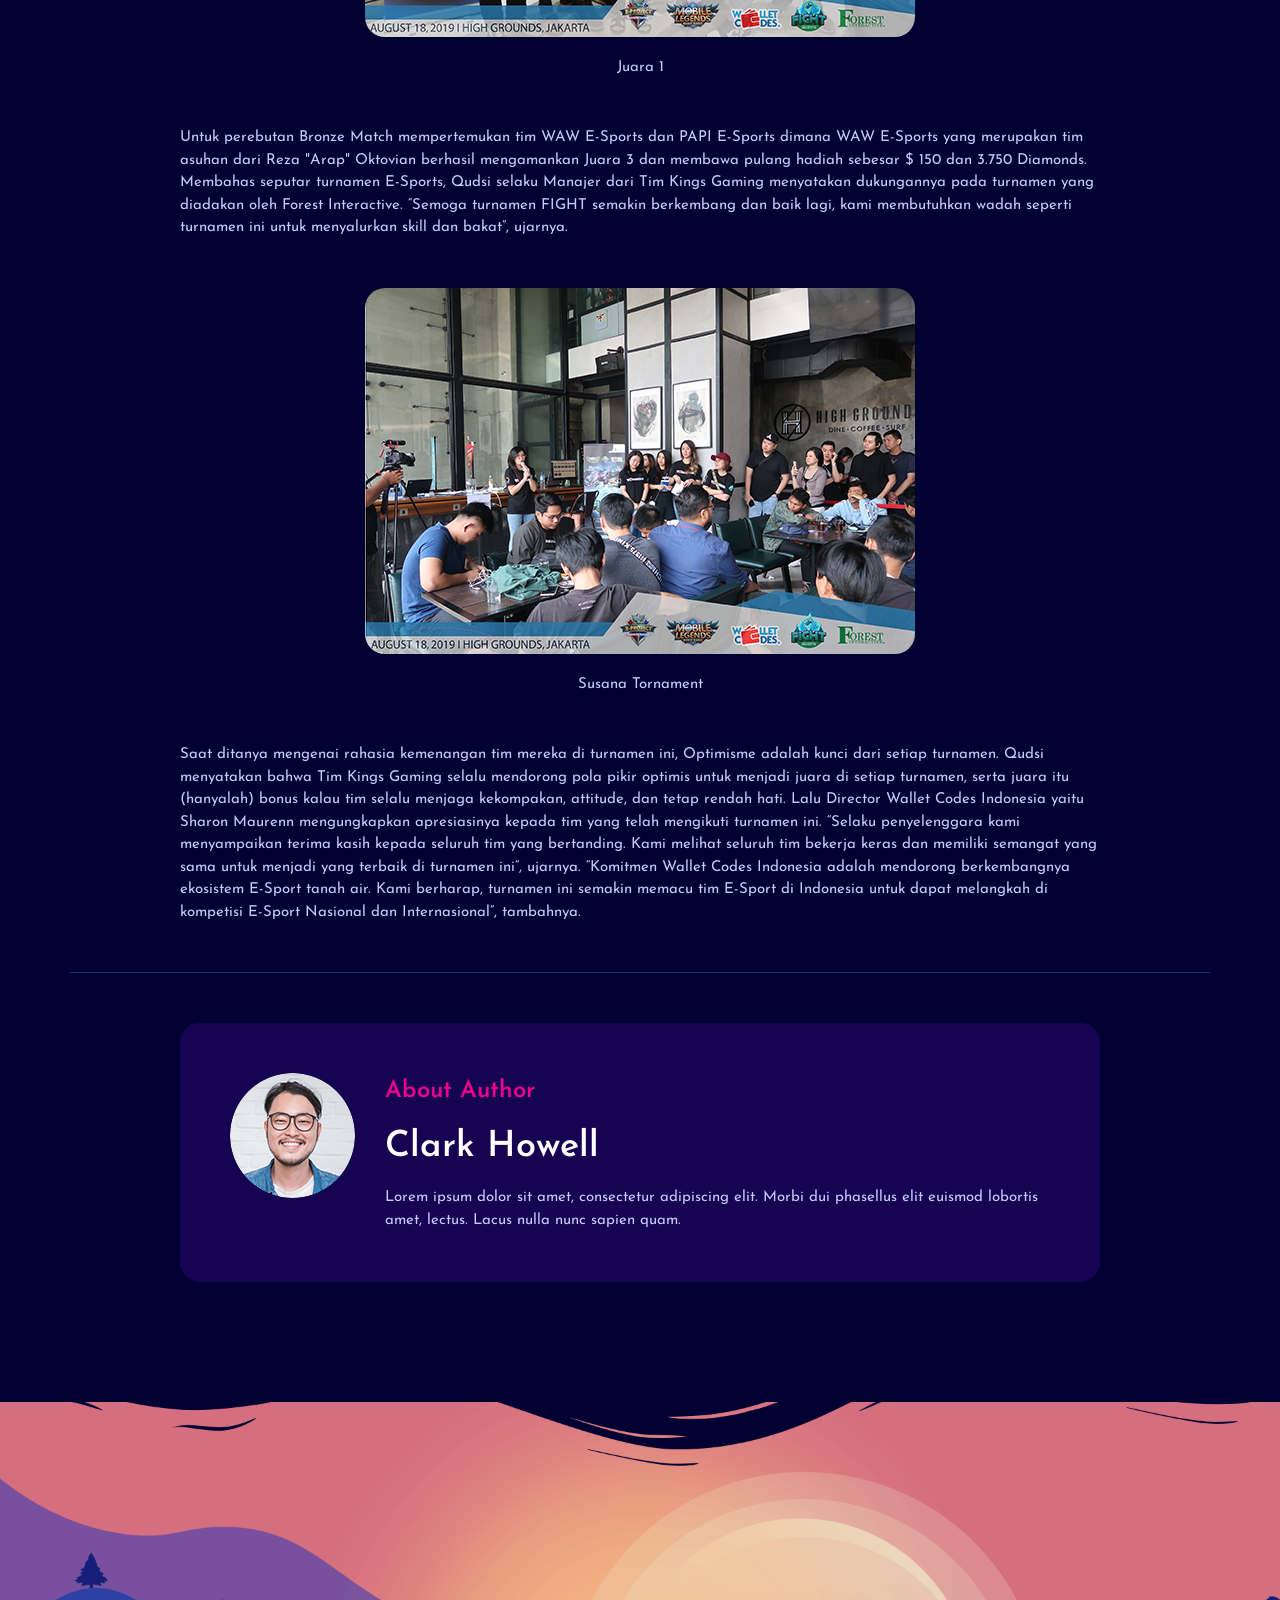
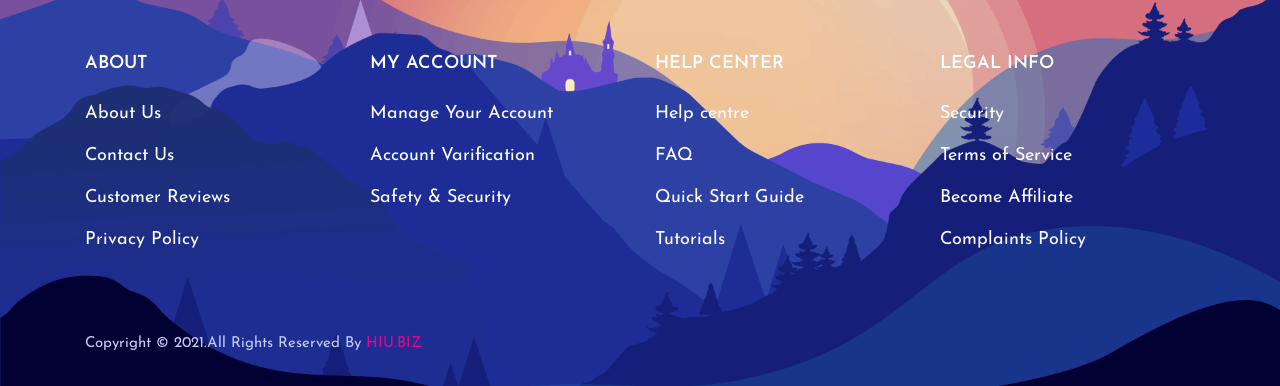
<file: detail-blog.html>
<!-- meta tags and other links -->
<!DOCTYPE html>
<html lang="en">

<head>
    <meta charset="UTF-8">
    <meta name="viewport" content="width=device-width, initial-scale=1.0">
    <title>Blog Detail - Hiu.Biz</title>
    <!-- site favicon -->
    <link rel="icon" type="image/png" href="assets/images/favicon.png" sizes="16x16">
    <!-- bootstrap 4  -->
    <link rel="stylesheet" href="assets/css/vendor/bootstrap.min.css">
    <!-- fontawesome 5  -->
    <link rel="stylesheet" href="assets/css/all.min.css">
    <!-- line-awesome webfont -->
    <link rel="stylesheet" href="assets/css/line-awesome.min.css">
    <!-- custom select css -->
    <link rel="stylesheet" href="assets/css/vendor/nice-select.css">
    <!-- animate css  -->
    <link rel="stylesheet" href="assets/css/vendor/animate.min.css">
    <!-- lightcase css -->
    <link rel="stylesheet" href="assets/css/vendor/lightcase.css">
    <!-- slick slider css -->
    <link rel="stylesheet" href="assets/css/vendor/slick.css">
    <!-- style main css -->
    <link rel="stylesheet" href="assets/css/main.css">
</head>

<body>

    <!-- prealoader start  -->
    <div class="preloader">
        <div class="spinner">
            <div class="dot1"></div>
            <div class="dot2"></div>
        </div>
    </div>
    <!-- prealoader end -->

    <!--scroll-to-top start-->
    <div class="scroll-to-top">
        <span class="scroll-icon">
            <img src="assets/images/icon/panah.png">
        </span>
    </div>
    <!--scroll-to-top end-->

    <!-- page-wrapper start -->
    <div class="page-wrapper">
        <!-- login modal -->
        <div class="modal fade" id="loginModal" tabindex="1" role="dialog" aria-hidden="true">
            <div class="modal-dialog modal-dialog-centered modal-dialog-scrollable">
                <div class="modal-content bg-transparent">
                    <div class="modal-body">
                        <div class="account-area">
                            <h3 class="title mb-4">Selamat Datang di Hiu.Biz</h3>
                            <form class="account-form">
                                <div class="form-group">
                                    <label>Your Email </label>
                                    <input type="email" name="login_email" placeholder="Enter Your Email" class="form-control">
                                </div>
                                <div class="form-group">
                                    <label>Password </label>
                                    <input type="password" name="login_email" placeholder="Enter Your Password" class="form-control">
                                </div>
                                <div class="form-group">
                                    <p>Forgot your password? <a href="#0">recover password</a></p>
                                </div>
                                <div class="text-center">
                                    <button type="submit" class="cmn-btn">Sign IN</button>
                                </div>
                            </form>
                            <div class="or-devider mt-5"><span>OR</span></div>
                            <div class="text-center mt-4">
                                <p>Sign up with your work email</p>
                                <a href="#0" class="google-btn mt-4 mb-3"><img src="assets/images/icon/google.png" alt="image">Sign Up with Google</a>
                                <p>Don't have an account? <a href="#0" data-dismiss="modal" data-toggle="modal" data-target="#signupModal">Sign up here</a></p>
                            </div>
                        </div>
                        <!-- account-area end -->
                    </div>
                </div>
            </div>
        </div>

        <!-- Sign Up modal -->
        <div class="modal fade" id="signupModal" tabindex="1" role="dialog" aria-hidden="true">
            <div class="modal-dialog modal-dialog-centered modal-dialog-scrollable">
                <div class="modal-content bg-transparent">
                    <div class="modal-body">
                        <div class="account-area">
                            <h3 class="title mb-4">Let's get started</h3>
                            <div class="text-center mt-4">
                                <a href="#0" class="google-btn mt-4 mb-3"><img src="assets/images/icon/google.png" alt="image">Sign Up with Google</a>
                            </div>
                            <div class="or-devider mt-4"><span>OR</span></div>
                            <p class="text-center mt-2 mb-4">Sign up with your work email</p>
                            <form class="account-form">
                                <div class="form-group">
                                    <label>Your Email </label>
                                    <input type="email" name="login_email" placeholder="Enter Your Email" class="form-control">
                                </div>
                                <div class="text-center">
                                    <button type="submit" class="cmn-btn">Try It Now</button>
                                </div>
                            </form>
                            <p class="text-center mt-3">Already have an account?<a href="#0" data-dismiss="modal" data-toggle="modal" data-target="#loginModal">Sign In</a></p>
                        </div>
                        <!-- account-area end -->
                    </div>
                </div>
            </div>
        </div>


        <!-- header-section start  -->
        <header class="header">
            <div class="header__bottom">
                <div class="container">
                    <nav class="navbar navbar-expand-xl align-items-center">
                        <a class="site-logo site-title" href="index.html"><img src="assets/images/BattleArena.png" style="width: 220px;" alt="site-logo"><span class="logo-icon"><i class="flaticon-fire"></i></span></a>
                        <button class="navbar-toggler ml-auto" type="button" data-toggle="collapse" data-target="#navbarSupportedContent" aria-controls="navbarSupportedContent" aria-expanded="false" aria-label="Toggle navigation">
    <span class="menu-toggle"></span>
    </button>
                        <div class="collapse navbar-collapse" id="navbarSupportedContent">
                            <ul class="navbar-nav main-menu ml-auto">
                                <li class="menu_has_children">
                                    <a href="index.html">Home</a>
                                </li>
                                <li><a href="all-games.html">Games</a></li>
                                <li><a href="blog.html">Blog</a></li>
                                <li><a href="faq.html">faq</a></li>
                                <li><a href="contact.html">contact</a></li>
                            </ul>
                            <div class="nav-right">
                                <a href="#0" data-toggle="modal" data-target="#loginModal">join now</a>
                            </div>
                        </div>
                    </nav>
                </div>
            </div>
            <!-- header__bottom end -->
        </header>
        <!-- header-section end  -->

        <!-- inner-hero start -->
        <div class="inner-hero bg_img style--two" data-background="assets/images/blog/header-ml-2.jpg">
            <div class="shape position-absolute"><img src="assets/images/elements/inner-hero/shape.png" alt="image"></div>
        </div>
        <!-- inner-hero end -->

        <!-- blog details section start -->
        <section class="blog-details pb-120">
            <div class="container">
                <div class="row justify-content-center border-bottom pb-5">
                    <div class="col-12">
                        <div class="blog-details__header">
                            <h2 class="blog-details__title">Tim Kings Gaming Keluar Sebagai Juara Di Turnamen Forest Interactive x Mobile Legends</h2>
                            <div class="row mt-4">
                                <div class="col-lg-6">
                                    <ul class="meta-post">
                                        <li><a href="#0">Dece 15, 2020 BY</a></li>
                                        <li>
                                            <div class="post-author">
                                                <div class="post-author__thumb">
                                                    <img src="assets/images/blog/author.png" alt="image">
                                                </div>
                                                <a href="#0" class="post-author__name" tabindex="0">Andres Todd</a>
                                            </div>
                                        </li>
                                    </ul>
                                </div>

                            </div>
                        </div>
                    </div>
                    <div class="col-lg-10 mt-50">
                        <div class="blog-details__content">
                            <h3 class="blog-details__sub-title">Turnamen E-Sport dari FIGHT: Forest Interactive</h3>
                            <p>Turnamen E-Sport dari FIGHT: Forest Interactive yang berlangsung di Highgrounds Pantai Indah Kapuk, Jakarta Utara telah berakhir dengan kemenangan bagi Tim Kings Gaming. Pada hari Minggu, 18 Agustus 2019 sebuah Turnamen Mobile
                                Legends mempertemukan 16 tim yang saling bertanding untuk memperebutkan total hadiah sebesar $ 1.000,- + 25.000 Diamonds. Pada akhirnya tim Kings Gaming yang beranggotakan Riko, Zaki, Fiqri, Vilo, Erwin, dan Fery berhasil
                                keluar sebagai juara dengan mengalahkan tim GoldBatch Sins di babak Grand Final. Keluar sebagai pemenang, Tim Kings Gaming berhak atas hadiah sebesar $ 500 dan 12.500 Diamonds.</p>


                            <div class="img-holder text-center mt-5 mb-5">
                                <img src="assets/images/blog/kings-gaming-juara-turnamen-fight-forest-interactive.jpg" alt="image">
                                <p>Juara 1</p>
                            </div>

                            <p>Untuk perebutan Bronze Match mempertemukan tim WAW E-Sports dan PAPI E-Sports dimana WAW E-Sports yang merupakan tim asuhan dari Reza "Arap" Oktovian berhasil mengamankan Juara 3 dan membawa pulang hadiah sebesar $ 150 dan
                                3.750 Diamonds. Membahas seputar turnamen E-Sports, Qudsi selaku Manajer dari Tim Kings Gaming menyatakan dukungannya pada turnamen yang diadakan oleh Forest Interactive. “Semoga turnamen FIGHT semakin berkembang dan baik
                                lagi, kami membutuhkan wadah seperti turnamen ini untuk menyalurkan skill dan bakat”, ujarnya.</p>






                            <div class="img-holder text-center mt-5 mb-5">
                                <img src="assets/images/blog/suasana-turnamen-mobile-legends-fight-forest-interactive.jpg" alt="image">
                                <p>Susana Tornament</p>
                            </div>
                            <p>Saat ditanya mengenai rahasia kemenangan tim mereka di turnamen ini, Optimisme adalah kunci dari setiap turnamen. Qudsi menyatakan bahwa Tim Kings Gaming selalu mendorong pola pikir optimis untuk menjadi juara di setiap turnamen,
                                serta juara itu (hanyalah) bonus kalau tim selalu menjaga kekompakan, attitude, dan tetap rendah hati. Lalu Director Wallet Codes Indonesia yaitu Sharon Maurenn mengungkapkan apresiasinya kepada tim yang telah mengikuti
                                turnamen ini. “Selaku penyelenggara kami menyampaikan terima kasih kepada seluruh tim yang bertanding. Kami melihat seluruh tim bekerja keras dan memiliki semangat yang sama untuk menjadi yang terbaik di turnamen ini”,
                                ujarnya. “Komitmen Wallet Codes Indonesia adalah mendorong berkembangnya ekosistem E-Sport tanah air. Kami berharap, turnamen ini semakin memacu tim E-Sport di Indonesia untuk dapat melangkah di kompetisi E-Sport Nasional
                                dan Internasional”, tambahnya.</p>
                        </div>
                    </div>
                </div>
                <!-- row end -->
                <div class="row justify-content-center mt-50">
                    <div class="col-lg-10">
                        <div class="author">
                            <div class="author__thumb">
                                <img src="assets/images/blog/author-b.png" alt="image">
                            </div>
                            <div class="author__content">
                                <span class="top-title">About Author</span>
                                <h2 class="name mb-3">Clark Howell</h2>
                                <p>Lorem ipsum dolor sit amet, consectetur adipiscing elit. Morbi dui phasellus elit euismod lobortis amet, lectus. Lacus nulla nunc sapien quam.</p>

                            </div>
                        </div>
                        <!-- author end -->
                    </div>
                </div>
            </div>
        </section>
        <!-- blog details section end -->

        <!-- footer section start  -->
        <footer class="footer-section bg_img" data-background="assets/images/elements/footer.png">
            <div class="container">
                <div class="row footer-top mb-none-50">
                    <div class="col-lg-3 col-sm-6 mb-50">
                        <div class="footer-widget">
                            <h3 class="footer-widget__title">ABOUT</h3>
                            <ul class="short-links">
                                <li><a href="#0">About Us</a></li>
                                <li><a href="#0">Contact Us</a></li>
                                <li><a href="#0">Customer Reviews</a></li>
                                <li><a href="#0">Privacy Policy</a></li>
                            </ul>
                        </div>
                        <!-- footer-widget end -->
                    </div>
                    <div class="col-lg-3 col-sm-6 mb-50">
                        <div class="footer-widget">
                            <h3 class="footer-widget__title">MY ACCOUNT</h3>
                            <ul class="short-links">
                                <li><a href="#0">Manage Your Account</a></li>
                                <li><a href="#0">Account Varification</a></li>
                                <li><a href="#0">Safety & Security</a></li>
                            </ul>
                        </div>
                        <!-- footer-widget end -->
                    </div>
                    <div class="col-lg-3 col-sm-6 mb-50">
                        <div class="footer-widget">
                            <h3 class="footer-widget__title">HELP CENTER</h3>
                            <ul class="short-links">
                                <li><a href="#0">Help centre</a></li>
                                <li><a href="#0">FAQ</a></li>
                                <li><a href="#0">Quick Start Guide</a></li>
                                <li><a href="#0">Tutorials</a></li>
                            </ul>
                        </div>
                        <!-- footer-widget end -->
                    </div>
                    <div class="col-lg-3 col-sm-6 mb-50">
                        <div class="footer-widget">
                            <h3 class="footer-widget__title">LEGAL INFO</h3>
                            <ul class="short-links">
                                <li><a href="#0">Security</a></li>
                                <li><a href="#0">Terms of Service</a></li>
                                <li><a href="#0">Become Affiliate</a></li>
                                <li><a href="#0">Complaints Policy</a></li>
                            </ul>
                        </div>
                        <!-- footer-widget end -->
                    </div>
                </div>
                <!-- footer-top end -->
                <div class="row footer-bottom align-items-center">
                    <div class="col-lg-7 col-md-6 text-md-left text-center">
                        <p class="copy-right-text">Copyright © 2021.All Rights Reserved By <a href="#0">HIU.BIZ</a></p>
                    </div>
                </div>
            </div>
        </footer>
        <!-- footer section end -->
    </div>
    <!-- page-wrapper end -->
    <!-- jQuery library -->
    <script src="assets/js/vendor/jquery-3.5.1.min.js"></script>
    <!-- bootstrap js -->
    <script src="assets/js/vendor/bootstrap.bundle.min.js"></script>
    <!-- custom select js -->
    <script src="assets/js/vendor/jquery.nice-select.min.js"></script>
    <!-- lightcase js -->
    <script src="assets/js/vendor/lightcase.js"></script>
    <!-- wow js -->
    <script src="assets/js/vendor/wow.min.js"></script>
    <!-- slick slider js -->
    <script src="assets/js/vendor/slick.min.js"></script>
    <script src="assets/js/vendor/TweenMax.min.js"></script>
    <!-- contact js -->
    <script src="assets/js/contact.js"></script>
    <script src="http://rexbd.net/html/sporcia/demo/assets/js/vendor/jquery.paroller.min.js"></script>
    <!-- custom js -->
    <script src="assets/js/app.js"></script>
</body>

</html>
</file>
<file: assets-landingpage/css/main.css>
/* ==========================================
----- Index css -----

============================================ */


/*===========================
    COMMON css 
===========================*/

@import url("https://fonts.googleapis.com/css?family=Open+Sans:400,600,700|Raleway:300,400,500,600,600i,700,900&display=swap");
html {
    scroll-behavior: smooth;
}

body {
    font-family: "Open Sans", sans-serif;
    font-weight: normal;
    font-style: normal;
    color: #8C96A7;
    overflow-x: hidden;
    background-image: url(../images/background.png);
}

* {
    margin: 0;
    padding: 0;
    -webkit-box-sizing: border-box;
    box-sizing: border-box;
}

img {
    max-width: 100%;
}

.logo {
    display: block;
    margin-left: auto;
    margin-right: auto;
    width: 25%;
    padding-top: 40px;
}

.anticheat-logo {
    float: right;
    margin: 5px;
    width: 10%;
}

.navbar-toggler:focus,
*:focus,
a:focus,
input:focus,
textarea:focus,
button:focus,
.btn:focus,
.btn.focus {
    text-decoration: none;
    outline: none;
    -webkit-box-shadow: none;
    box-shadow: none;
}

a:hover {
    -webkit-transition: all 0.3s ease-out 0s;
    transition: all 0.3s ease-out 0s;
    color: #b50000;
}

a:focus,
a:hover {
    text-decoration: none;
}

i,
span,
a {
    display: inline-block;
    text-decoration: none;
}

audio,
canvas,
iframe,
img,
svg,
video {
    vertical-align: middle;
}

h1,
h2,
h3,
h4,
h5,
h6 {
    font-style: inherit;
    font-weight: 600;
    color: #ffffff;
    font-family: "Raleway", sans-serif;
    margin: 0px;
}

h1 a,
h2 a,
h3 a,
h4 a,
h5 a,
h6 a {
    color: inherit;
}

h1 {
    font-size: 48px;
}

h2 {
    font-size: 45px;
}

h3 {
    font-size: 28px;
}

h4 {
    font-size: 25px;
}

h5 {
    font-size: 20px;
}

h6 {
    font-size: 16px;
}

ul,
ol {
    margin: 0px;
    padding: 0px;
    list-style-type: none;
}

p {
    font-size: 18px;
    font-weight: 400;
    line-height: 28px;
    color: #8C96A7;
    margin: 0px;
}

.img-bg {
    background-position: center center;
    background-size: cover;
    background-repeat: no-repeat;
    width: 100%;
    height: 100%;
}

.theme-bg {
    background-color: #00ADB5;
}

@media only screen and (min-width: 480px) and (max-width: 767px) {
    .container {
        width: 450px;
    }
}

.read-more {
    font-size: 18px;
    font-weight: 500;
    color: #00ADB5;
    font-family: "Raleway", sans-serif;
}

.read-more i {
    margin-left: 15px;
    -webkit-transition: all 0.3s ease-out 0s;
    transition: all 0.3s ease-out 0s;
}

.read-more:hover i {
    margin-left: 30px;
}

.error {
    color: crimson;
}

.success {
    color: #00ADB5;
}

.shape {
    position: absolute;
}

.tns-nav {
    position: absolute;
    bottom: -12px;
    left: 0;
    right: 0;
    margin: auto;
    text-align: center;
    z-index: 99;
}

.tns-nav button {
    cursor: pointer;
    text-indent: -999999px;
    border: none;
    border-radius: 50%;
    padding: 0;
    width: 15px;
    height: 15px;
    background: rgba(0, 173, 181, 0.31);
    margin: 0 8px;
    -webkit-transition: all 0.3s ease-out 0s;
    transition: all 0.3s ease-out 0s;
}

.tns-nav button.tns-nav-active {
    background: #00adb5;
    -webkit-transform: scale(1.2);
    transform: scale(1.2);
}

.mt-5 {
    margin-top: 5px;
}

.mt-10 {
    margin-top: 10px;
}

.mt-15 {
    margin-top: 15px;
}

.mt-20 {
    margin-top: 20px;
}

.mt-25 {
    margin-top: 25px;
}

.mt-30 {
    margin-top: 30px;
}

.mt-35 {
    margin-top: 35px;
}

.mt-40 {
    margin-top: 40px;
}

.mt-45 {
    margin-top: 45px;
}

.mt-50 {
    margin-top: 50px;
}

.mt-55 {
    margin-top: 55px;
}

.mt-60 {
    margin-top: 60px;
}

.mt-65 {
    margin-top: 65px;
}

.mt-70 {
    margin-top: 70px;
}

.mt-75 {
    margin-top: 75px;
}

.mt-80 {
    margin-top: 80px;
}

.mt-85 {
    margin-top: 85px;
}

.mt-90 {
    margin-top: 90px;
}

.mt-95 {
    margin-top: 95px;
}

.mt-100 {
    margin-top: 100px;
}

.mt-105 {
    margin-top: 105px;
}

.mt-110 {
    margin-top: 110px;
}

.mt-115 {
    margin-top: 115px;
}

.mt-120 {
    margin-top: 120px;
}

.mt-125 {
    margin-top: 125px;
}

.mt-130 {
    margin-top: 130px;
}

.mt-135 {
    margin-top: 135px;
}

.mt-140 {
    margin-top: 140px;
}

.mt-145 {
    margin-top: 145px;
}

.mt-150 {
    margin-top: 150px;
}

.mt-155 {
    margin-top: 155px;
}

.mt-160 {
    margin-top: 160px;
}

.mt-165 {
    margin-top: 165px;
}

.mt-170 {
    margin-top: 170px;
}

.mt-175 {
    margin-top: 175px;
}

.mt-180 {
    margin-top: 180px;
}

.mt-185 {
    margin-top: 185px;
}

.mt-190 {
    margin-top: 190px;
}

.mt-195 {
    margin-top: 195px;
}

.mt-200 {
    margin-top: 200px;
}

.mt-205 {
    margin-top: 205px;
}

.mt-210 {
    margin-top: 210px;
}

.mt-215 {
    margin-top: 215px;
}

.mt-220 {
    margin-top: 220px;
}

.mt-225 {
    margin-top: 225px;
}

.mb-5 {
    margin-bottom: 5px;
}

.mb-10 {
    margin-bottom: 10px;
}

.mb-15 {
    margin-bottom: 15px;
}

.mb-20 {
    margin-bottom: 20px;
}

.mb-25 {
    margin-bottom: 25px;
}

.mb-30 {
    margin-bottom: 30px;
}

.mb-35 {
    margin-bottom: 35px;
}

.mb-40 {
    margin-bottom: 40px;
}

.mb-45 {
    margin-bottom: 45px;
}

.mb-50 {
    margin-bottom: 50px;
}

.mb-55 {
    margin-bottom: 55px;
}

.mb-60 {
    margin-bottom: 60px;
}

.mb-65 {
    margin-bottom: 65px;
}

.mb-70 {
    margin-bottom: 70px;
}

.mb-75 {
    margin-bottom: 75px;
}

.mb-80 {
    margin-bottom: 80px;
}

.mb-85 {
    margin-bottom: 85px;
}

.mb-90 {
    margin-bottom: 90px;
}

.mb-95 {
    margin-bottom: 95px;
}

.mb-100 {
    margin-bottom: 100px;
}

.mb-105 {
    margin-bottom: 105px;
}

.mb-110 {
    margin-bottom: 110px;
}

.mb-115 {
    margin-bottom: 115px;
}

.mb-120 {
    margin-bottom: 120px;
}

.mb-125 {
    margin-bottom: 125px;
}

.mb-130 {
    margin-bottom: 130px;
}

.mb-135 {
    margin-bottom: 135px;
}

.mb-140 {
    margin-bottom: 140px;
}

.mb-145 {
    margin-bottom: 145px;
}

.mb-150 {
    margin-bottom: 150px;
}

.mb-155 {
    margin-bottom: 155px;
}

.mb-160 {
    margin-bottom: 160px;
}

.mb-165 {
    margin-bottom: 165px;
}

.mb-170 {
    margin-bottom: 170px;
}

.mb-175 {
    margin-bottom: 175px;
}

.mb-180 {
    margin-bottom: 180px;
}

.mb-185 {
    margin-bottom: 185px;
}

.mb-190 {
    margin-bottom: 190px;
}

.mb-195 {
    margin-bottom: 195px;
}

.mb-200 {
    margin-bottom: 200px;
}

.mb-205 {
    margin-bottom: 205px;
}

.mb-210 {
    margin-bottom: 210px;
}

.mb-215 {
    margin-bottom: 215px;
}

.mb-220 {
    margin-bottom: 220px;
}

.mb-225 {
    margin-bottom: 225px;
}

.pt-5 {
    padding-top: 5px;
}

.pt-10 {
    padding-top: 10px;
}

.pt-15 {
    padding-top: 15px;
}

.pt-20 {
    padding-top: 20px;
}

.pt-25 {
    padding-top: 25px;
}

.pt-30 {
    padding-top: 30px;
}

.pt-35 {
    padding-top: 35px;
}

.pt-40 {
    padding-top: 40px;
}

.pt-45 {
    padding-top: 45px;
}

.pt-50 {
    padding-top: 50px;
}

.pt-55 {
    padding-top: 55px;
}

.pt-60 {
    padding-top: 60px;
}

.pt-65 {
    padding-top: 65px;
}

.pt-70 {
    padding-top: 70px;
}

.pt-75 {
    padding-top: 75px;
}

.pt-80 {
    padding-top: 80px;
}

.pt-85 {
    padding-top: 85px;
}

.pt-90 {
    padding-top: 90px;
}

.pt-95 {
    padding-top: 95px;
}

.pt-100 {
    padding-top: 100px;
}

.pt-105 {
    padding-top: 105px;
}

.pt-110 {
    padding-top: 110px;
}

.pt-115 {
    padding-top: 115px;
}

.pt-120 {
    padding-top: 120px;
}

.pt-125 {
    padding-top: 125px;
}

.pt-130 {
    padding-top: 130px;
}

.pt-135 {
    padding-top: 135px;
}

.pt-140 {
    padding-top: 140px;
}

.pt-145 {
    padding-top: 145px;
}

.pt-150 {
    padding-top: 150px;
}

.pt-155 {
    padding-top: 155px;
}

.pt-160 {
    padding-top: 160px;
}

.pt-165 {
    padding-top: 165px;
}

.pt-170 {
    padding-top: 170px;
}

.pt-175 {
    padding-top: 175px;
}

.pt-180 {
    padding-top: 180px;
}

.pt-185 {
    padding-top: 185px;
}

.pt-190 {
    padding-top: 190px;
}

.pt-195 {
    padding-top: 195px;
}

.pt-200 {
    padding-top: 200px;
}

.pt-205 {
    padding-top: 205px;
}

.pt-210 {
    padding-top: 210px;
}

.pt-215 {
    padding-top: 215px;
}

.pt-220 {
    padding-top: 220px;
}

.pt-225 {
    padding-top: 225px;
}

.pb-5 {
    padding-bottom: 5px;
}

.pb-10 {
    padding-bottom: 10px;
}

.pb-15 {
    padding-bottom: 15px;
}

.pb-20 {
    padding-bottom: 20px;
}

.pb-25 {
    padding-bottom: 25px;
}

.pb-30 {
    padding-bottom: 30px;
}

.pb-35 {
    padding-bottom: 35px;
}

.pb-40 {
    padding-bottom: 40px;
}

.pb-45 {
    padding-bottom: 45px;
}

.pb-50 {
    padding-bottom: 50px;
}

.pb-55 {
    padding-bottom: 55px;
}

.pb-60 {
    padding-bottom: 60px;
}

.pb-65 {
    padding-bottom: 65px;
}

.pb-70 {
    padding-bottom: 70px;
}

.pb-75 {
    padding-bottom: 75px;
}

.pb-80 {
    padding-bottom: 80px;
}

.pb-85 {
    padding-bottom: 85px;
}

.pb-90 {
    padding-bottom: 90px;
}

.pb-95 {
    padding-bottom: 95px;
}

.pb-100 {
    padding-bottom: 100px;
}

.pb-105 {
    padding-bottom: 105px;
}

.pb-110 {
    padding-bottom: 110px;
}

.pb-115 {
    padding-bottom: 115px;
}

.pb-120 {
    padding-bottom: 120px;
}

.pb-125 {
    padding-bottom: 125px;
}

.pb-130 {
    padding-bottom: 130px;
}

.pb-135 {
    padding-bottom: 135px;
}

.pb-140 {
    padding-bottom: 140px;
}

.pb-145 {
    padding-bottom: 145px;
}

.pb-150 {
    padding-bottom: 150px;
}

.pb-155 {
    padding-bottom: 155px;
}

.pb-160 {
    padding-bottom: 160px;
}

.pb-165 {
    padding-bottom: 165px;
}

.pb-170 {
    padding-bottom: 170px;
}

.pb-175 {
    padding-bottom: 175px;
}

.pb-180 {
    padding-bottom: 180px;
}

.pb-185 {
    padding-bottom: 185px;
}

.pb-190 {
    padding-bottom: 190px;
}

.pb-195 {
    padding-bottom: 195px;
}

.pb-200 {
    padding-bottom: 200px;
}

.pb-205 {
    padding-bottom: 205px;
}

.pb-210 {
    padding-bottom: 210px;
}

.pb-215 {
    padding-bottom: 215px;
}

.pb-220 {
    padding-bottom: 220px;
}

.pb-225 {
    padding-bottom: 225px;
}


/*===========================
    LandingPage css 
===========================*/

#landingpage {
    padding-top: 20px;
}

.landingpage-section {
    position: relative;
}

.landingpage-section .shape-5 {
    right: 25px;
}

.landingpage-section .shape-6 {
    bottom: 25px;
    left: -40px;
}

.landingpage-section .landingpage-slider-wrapper {
    position: relative;
}

.landingpage-section .landingpage-slider-wrapper .landingpage-active .single-landingpage {
    padding: 0px 0px 0px;
    border-radius: 20px;
    border: 2px solid rgba(112, 112, 112, 0.18);
    background: rgba(5, 23, 80, 0.322);
    -webkit-transition: all 0.3s ease-out 0s;
    transition: all 0.3s ease-out 0s;
}

.landingpage-section .landingpage-slider-wrapper .landingpage-active .single-landingpage .landingpage-img {
    border-radius: 20px 20px 0 0;
    position: relative;
}

.landingpage-section .landingpage-slider-wrapper .landingpage-active .single-landingpage .landingpage-img img {
    width: 100%;
}

.landingpage-section .landingpage-slider-wrapper .landingpage-active .single-landingpage .landingpage-img .specialist {
    width: 55px;
    height: 55px;
    line-height: 37px;
    text-align: center;
    border-radius: 50%;
    margin: auto;
    position: absolute;
    bottom: -23px;
    left: 0;
    right: 0;
    z-index: 1;
}

.landingpage-section .landingpage-slider-wrapper .landingpage-active .single-landingpage .landingpage-info h5 {
    margin-bottom: 8px;
    /* font-weight: bolder;
    -webkit-text-stroke: 0.02em rgb(255, 255, 255);
    */
}

.landingpage-section .landingpage-slider-wrapper .landingpage-active .single-landingpage .landingpage-info span {
    font-size: 14px;
}

.landingpage-section .landingpage-slider-wrapper .landingpage-active .single-landingpage:hover {
    border-color: #c00000;
    -webkit-box-shadow: 0 30px 65px rgba(0, 173, 181, 0.14);
    box-shadow: 0 10px 65px rgba(0, 173, 181, 0.14);
}


/*# End */
</file>
<file: assets/css/vendor/nice-select.css>
.nice-select {
    -webkit-tap-highlight-color: transparent;
    background-color: #fff;
    border-radius: 5px;
    border: solid 1px #e8e8e8;
    box-sizing: border-box;
    clear: both;
    cursor: pointer;
    display: block;
    float: left;
    font-family: inherit;
    font-size: 14px;
    font-weight: normal;
    height: 42px;
    line-height: 40px;
    outline: none;
    padding-left: 18px;
    padding-right: 30px;
    position: relative;
    text-align: left !important;
    -webkit-transition: all 0.2s ease-in-out;
    transition: all 0.2s ease-in-out;
    -webkit-user-select: none;
    -moz-user-select: none;
    -ms-user-select: none;
    user-select: none;
    white-space: nowrap;
    width: auto;
}

.nice-select:hover {
    border-color: #dbdbdb;
}

.nice-select:active,
.nice-select.open,
.nice-select:focus {
    border-color: #999;
}

.nice-select:after {
    border-bottom: 2px solid #999;
    border-right: 2px solid #999;
    content: '';
    display: block;
    height: 5px;
    margin-top: -4px;
    pointer-events: none;
    position: absolute;
    right: 12px;
    top: 50%;
    -webkit-transform-origin: 66% 66%;
    -ms-transform-origin: 66% 66%;
    transform-origin: 66% 66%;
    -webkit-transform: rotate(45deg);
    -ms-transform: rotate(45deg);
    transform: rotate(45deg);
    -webkit-transition: all 0.15s ease-in-out;
    transition: all 0.15s ease-in-out;
    width: 5px;
}

.nice-select.open:after {
    -webkit-transform: rotate(-135deg);
    -ms-transform: rotate(-135deg);
    transform: rotate(-135deg);
}

.nice-select.open .list {
    opacity: 1;
    pointer-events: auto;
    -webkit-transform: scale(1) translateY(0);
    -ms-transform: scale(1) translateY(0);
    transform: scale(1) translateY(0);
}

.nice-select.disabled {
    border-color: #ededed;
    color: #999;
    pointer-events: none;
}

.nice-select.disabled:after {
    border-color: #cccccc;
}

.nice-select.wide {
    width: 100%;
}

.nice-select.wide .list {
    left: 0 !important;
    right: 0 !important;
}

.nice-select.right {
    float: right;
}

.nice-select.right .list {
    left: auto;
    right: 0;
}

.nice-select.small {
    font-size: 12px;
    height: 36px;
    line-height: 34px;
}

.nice-select.small:after {
    height: 4px;
    width: 4px;
}

.nice-select.small .option {
    line-height: 34px;
    min-height: 34px;
}

.nice-select .list {
    background-color: #fff;
    border-radius: 5px;
    box-shadow: 0 0 0 1px rgba(68, 68, 68, 0.11);
    box-sizing: border-box;
    margin-top: 4px;
    opacity: 0;
    overflow: hidden;
    padding: 0;
    pointer-events: none;
    position: absolute;
    top: 100%;
    left: 0;
    -webkit-transform-origin: 50% 0;
    -ms-transform-origin: 50% 0;
    transform-origin: 50% 0;
    -webkit-transform: scale(0.75) translateY(-21px);
    -ms-transform: scale(0.75) translateY(-21px);
    transform: scale(0.75) translateY(-21px);
    -webkit-transition: all 0.2s cubic-bezier(0.5, 0, 0, 1.25), opacity 0.15s ease-out;
    transition: all 0.2s cubic-bezier(0.5, 0, 0, 1.25), opacity 0.15s ease-out;
    z-index: 9;
}

.nice-select .list:hover .option:not(:hover) {
    background-color: transparent !important;
}

.nice-select .option {
    cursor: pointer;
    font-weight: 400;
    line-height: 40px;
    list-style: none;
    min-height: 40px;
    outline: none;
    padding-left: 18px;
    padding-right: 29px;
    text-align: left;
    -webkit-transition: all 0.2s;
    transition: all 0.2s;
}

.nice-select .option:hover,
.nice-select .option.focus,
.nice-select .option.selected.focus {
    background-color: #f6f6f6;
}

.nice-select .option.selected {
    font-weight: bold;
}

.nice-select .option.disabled {
    background-color: transparent;
    color: #999;
    cursor: default;
}

.no-csspointerevents .nice-select .list {
    display: none;
}

.no-csspointerevents .nice-select.open .list {
    display: block;
}
</file>
<file: assets/css/main.css>
/*
  ************************ CSS table of content ************************

  1)  reset css
  2)  global css
  3)  header
  4)  hero
  5)  inner-hero-section
  6)  about section
  7)  next-draw-section
  8)  how to play section
  9)  contest section
  10) contest slider section
  11) contest feature section
  12) winner section
  13) winner details section
  14) latest winner section
  15) overview section
  16) features section
  17) team section
  18) testimonial section
  19) support section
  20) counter section
  21) contest-details-section
  22) lottery-details
  23) cart section
  24) checkout section
  25) affiliate single section
  26) how it work section
  27) affiliate partner section
  28) top affiliate section
  29) video section
  30) buy ticket section
  31) client section
  32) faq section
  33) blog section
  34) blog single section
  35) contact section
  36) login
  37) user section
  38) error-section
  39) sidebar
  40) footer section

  **************************************************************** */


/* reset css start */

@import url("https://fonts.googleapis.com/css2?family=Josefin+Sans:wght@400;600;700&display=swap");
html {
    scroll-behavior: smooth;
}

body {
    font-family: "Josefin Sans", sans-serif;
    font-size: 18px;
    padding: 0;
    margin: 0;
    font-weight: 400;
    position: relative;
    background-color: #000033;
    overflow-x: hidden !important;
}

img {
    max-width: 100%;
    height: auto;
}

ul,
ol {
    padding: 0;
    margin: 0;
    list-style: none;
}

button {
    cursor: pointer;
}

*:focus {
    outline: none;
}

button {
    border: none;
}

button:focus {
    outline: none;
}

span {
    display: inline-block;
}

a:hover {
    color: #ff0000;
}


/* reset css end */


/* global css strat */

.mb-30 {
    margin-bottom: 30px;
}

.mt-30 {
    margin-top: 30px;
}

.mt-40 {
    margin-top: 40px;
}

.mt-50 {
    margin-top: 50px;
}

.mt-80 {
    margin-top: 80px;
}

.mb-40 {
    margin-bottom: 40px;
}

.mb-50 {
    margin-bottom: 50px;
}

.mb-none-30 {
    margin-bottom: -30px !important;
}

.mb-none-40 {
    margin-bottom: -40px !important;
}

.mb-none-50 {
    margin-bottom: -50px !important;
}

.pt-90 {
    padding-top: 90px;
}

.pb-90 {
    padding-bottom: 90px;
}

.pt-120 {
    padding-top: 120px;
}

@media (max-width: 991px) {
    .pt-120 {
        padding-top: 90px;
    }
}

@media (max-width: 575px) {
    .pt-120 {
        padding-top: 80px;
    }
}

.pb-120 {
    padding-bottom: 120px;
}

@media (max-width: 991px) {
    .pb-120 {
        padding-bottom: 90px;
    }
}

@media (max-width: 575px) {
    .pb-120 {
        padding-bottom: 80px;
    }
}

.pt-150 {
    padding-top: 150px;
}

@media (max-width: 991px) {
    .pt-150 {
        padding-top: 90px;
    }
}

@media (max-width: 575px) {
    .pt-150 {
        padding-top: 80px;
    }
}

.pb-150 {
    padding-bottom: 150px;
}

@media (max-width: 991px) {
    .pb-150 {
        padding-bottom: 90px;
    }
}

@media (max-width: 575px) {
    .pb-150 {
        padding-bottom: 80px;
    }
}

.mt-100 {
    margin-top: 100px;
}

.bg_img {
    background-size: cover;
    background-position: center;
}

.bg--one {
    background-color: #0f0232 !important;
}

.bg--two {
    background-color: #02014a !important;
}

.nice-select {
    width: 100%;
    min-height: 50px;
    line-height: 50px;
    border-radius: 3px;
    -webkit-border-radius: 3px;
    -moz-border-radius: 3px;
    -ms-border-radius: 3px;
    -o-border-radius: 3px;
}

.nice-select .list {
    width: 100%;
    box-shadow: 0 2px 15px 0 rgba(0, 0, 0, 0.15);
}

.position-relative {
    z-index: 1;
}

.bg-el {
    position: absolute;
    top: 0;
    left: 0;
    z-index: -1;
    width: 100%;
}

.bg-el img {
    width: 100%;
    object-fit: cover;
    -o-object-fit: cover;
    object-position: center;
    -o-object-position: center;
}

.section-bg {
    background-color: #0f0232;
}

.section-bg-two {
    background-color: #02014a;
}

.section-header {
    margin-bottom: 70px;
    margin-top: -8px;
}

@media (max-width: 991px) {
    .section-header {
        margin-bottom: 50px;
    }
}

.section-header p {
    margin-top: 10px;
    font-size: 18px;
    color: #f1f3ff;
}

.section-header.has--bg {
    position: relative;
    z-index: 1;
}

.section-header.has--bg .header-image {
    position: absolute;
    top: 0;
    left: 0;
    width: 100%;
    height: 65px;
    text-align: center;
    z-index: -1;
    display: flex;
    align-items: center;
    justify-content: center;
}

.section-header.has--bg .header-image.style--two {
    left: -50px;
    text-align: left;
}

.section-header.style--two {
    margin-bottom: 30px;
}

.section-sub-title {
    font-size: 24px;
    font-family: "Josefin Sans", sans-serif;
    color: #ec038b;
    font-weight: 600;
    margin-bottom: 10px;
}

@media (max-width: 767px) {
    .section-sub-title {
        font-size: 20px;
    }
}

.section-title {
    font-size: 60px;
    text-transform: capitalize;
}

@media (max-width: 1199px) {
    .section-title {
        font-size: 56px;
    }
}

@media (max-width: 991px) {
    .section-title {
        font-size: 48px;
    }
}

@media (max-width: 767px) {
    .section-title {
        font-size: 36px;
    }
}

@media (max-width: 575px) {
    .section-title {
        font-size: 32px;
    }
}

.section-title.style--two {
    text-transform: unset;
}

.border-radius-100 {
    border-radius: 50% !important;
    -webkit-border-radius: 50% !important;
    -moz-border-radius: 50% !important;
    -ms-border-radius: 50% !important;
    -o-border-radius: 50% !important;
}

.hover--effect-1 {
    -webkit-transition: all 0.3s;
    -o-transition: all 0.3s;
    transition: all 0.3s;
}

.hover--effect-1:hover {
    -webkit-transform: translateY(-5px) scale(1.05);
    -ms-transform: translateY(-5px) scale(1.05);
    transform: translateY(-5px) scale(1.05);
}

.bold-bottom--border {
    border-bottom: 20px solid #342171;
}

.video-button {
    width: 105px;
    height: 105px;
    color: #ffffff;
    border-radius: 50%;
    -webkit-border-radius: 50%;
    -moz-border-radius: 50%;
    -ms-border-radius: 50%;
    -o-border-radius: 50%;
    display: inline-block;
    background-color: #000033;
    text-align: center;
    line-height: 125px;
    animation: pulse 2000ms linear infinite;
    -webkit-animation: pulse 2000ms linear infinite;
    -moz-animation: pulse 2000ms linear infinite;
}

.video-button::before,
.video-button::after {
    position: absolute;
    content: "";
    width: 100%;
    height: 100%;
    left: 0;
    top: 0;
    border-radius: 74px;
    background-color: #000033;
    opacity: 0.15;
    z-index: -10;
}

.video-button::before {
    z-index: -10;
    animation: inner-ripple 2000ms linear infinite;
    -webkit-animation: inner-ripple 2000ms linear infinite;
    -moz-animation: inner-ripple 2000ms linear infinite;
}

.video-button::after {
    z-index: -10;
    animation: outer-ripple 2000ms linear infinite;
    -webkit-animation: outer-ripple 2000ms linear infinite;
    -moz-animation: outer-ripple 2000ms linear infinite;
}

.video-button i {
    margin-left: 10px;
    font-size: 36px;
}

@-webkit-keyframes outer-ripple {
    0% {
        -webkit-transform: scale(1);
        -ms-transform: scale(1);
        transform: scale(1);
        opacity: 0.5;
    }
    80% {
        -webkit-transform: scale(1.5);
        -ms-transform: scale(1.5);
        transform: scale(1.5);
        opacity: 0;
    }
    100% {
        -webkit-transform: scale(2.5);
        -ms-transform: scale(2.5);
        transform: scale(2.5);
        opacity: 0;
    }
}

@-moz-keyframes outer-ripple {
    0% {
        -webkit-transform: scale(1);
        -ms-transform: scale(1);
        transform: scale(1);
        opacity: 0.5;
    }
    80% {
        -webkit-transform: scale(1.5);
        -ms-transform: scale(1.5);
        transform: scale(1.5);
        opacity: 0;
    }
    100% {
        -webkit-transform: scale(2.5);
        -ms-transform: scale(2.5);
        transform: scale(2.5);
        opacity: 0;
    }
}

@-ms-keyframes outer-ripple {
    0% {
        -webkit-transform: scale(1);
        -ms-transform: scale(1);
        transform: scale(1);
        opacity: 0.5;
    }
    80% {
        -webkit-transform: scale(1.5);
        -ms-transform: scale(1.5);
        transform: scale(1.5);
        opacity: 0;
    }
    100% {
        -webkit-transform: scale(2.5);
        -ms-transform: scale(2.5);
        transform: scale(2.5);
        opacity: 0;
    }
}

@keyframes outer-ripple {
    0% {
        -webkit-transform: scale(1);
        -ms-transform: scale(1);
        transform: scale(1);
        opacity: 0.5;
    }
    80% {
        -webkit-transform: scale(1.5);
        -ms-transform: scale(1.5);
        transform: scale(1.5);
        opacity: 0;
    }
    100% {
        -webkit-transform: scale(2.5);
        -ms-transform: scale(2.5);
        transform: scale(2.5);
        opacity: 0;
    }
}

@-webkit-keyframes inner-ripple {
    0% {
        -webkit-transform: scale(1);
        -ms-transform: scale(1);
        transform: scale(1);
        opacity: 0.5;
    }
    30% {
        -webkit-transform: scale(1);
        -ms-transform: scale(1);
        transform: scale(1);
        opacity: 0.5;
    }
    100% {
        -webkit-transform: scale(1.5);
        -ms-transform: scale(1.5);
        transform: scale(1.5);
        opacity: 0;
    }
}

@-moz-keyframes inner-ripple {
    0% {
        -webkit-transform: scale(1);
        -ms-transform: scale(1);
        transform: scale(1);
        opacity: 0.5;
    }
    30% {
        -webkit-transform: scale(1);
        -ms-transform: scale(1);
        transform: scale(1);
        opacity: 0.5;
    }
    100% {
        -webkit-transform: scale(1.5);
        -ms-transform: scale(1.5);
        transform: scale(1.5);
        opacity: 0;
    }
}

@-ms-keyframes inner-ripple {
    0% {
        -webkit-transform: scale(1);
        -ms-transform: scale(1);
        transform: scale(1);
        opacity: 0.5;
    }
    30% {
        -webkit-transform: scale(1);
        -ms-transform: scale(1);
        transform: scale(1);
        opacity: 0.5;
    }
    100% {
        -webkit-transform: scale(1.5);
        -ms-transform: scale(1.5);
        transform: scale(1.5);
        opacity: 0;
    }
}

@keyframes inner-ripple {
    0% {
        -webkit-transform: scale(1);
        -ms-transform: scale(1);
        transform: scale(1);
        opacity: 0.5;
    }
    30% {
        -webkit-transform: scale(1);
        -ms-transform: scale(1);
        transform: scale(1);
        opacity: 0.5;
    }
    100% {
        -webkit-transform: scale(1.5);
        -ms-transform: scale(1.5);
        transform: scale(1.5);
        opacity: 0;
    }
}

.cmn-list {
    margin-top: 20px;
}

.cmn-list li+li {
    margin-top: 15px;
}

.cmn-list li {
    position: relative;
    padding-left: 40px;
}

.cmn-list li::before {
    position: absolute;
    content: '';
    top: 5px;
    left: 0;
    width: 20px;
    height: 10px;
    border-left: 1px solid #000033;
    border-bottom: 1px solid #000033;
    -webkit-transform: rotate(-45deg);
    -ms-transform: rotate(-45deg);
    transform: rotate(-45deg);
}

.cmn-list-2 {
    margin-top: 20px;
}

.cmn-list-2 li+li {
    margin-top: 10px;
}

.cmn-list-2 li {
    position: relative;
    padding-left: 45px;
}

.cmn-list-2 li:nth-last-of-type(3n+3)::before {
    border-color: #a22546;
}

.cmn-list-2 li:nth-last-of-type(3n+2)::before {
    border-color: #f7a139;
}

.cmn-list-2 li:nth-last-of-type(3n+1)::before {
    border-color: #3097d1;
}

.cmn-list-2 li::before {
    position: absolute;
    content: '';
    top: 5px;
    left: 0;
    width: 20px;
    height: 10px;
    border-left: 1px solid red;
    border-bottom: 1px solid red;
    -webkit-transform: rotate(-45deg);
    -ms-transform: rotate(-45deg);
    transform: rotate(-45deg);
}

.number-list--style {
    list-style-type: decimal;
    padding-left: 15px;
}

.number-list--style li span {
    font-weight: 500;
    color: #000033;
}

.pagination .page-item.active .page-link {
    background-image: -moz-linear-gradient(-30deg, #c165dd 0%, #5c27fe 100%);
    background-image: -webkit-linear-gradient(-30deg, #c165dd 0%, #5c27fe 100%);
    background-image: -ms-linear-gradient(-30deg, #c165dd 0%, #5c27fe 100%);
    box-shadow: 0px 3px 7px 0px rgba(0, 0, 0, 0.35);
    color: #ffffff;
}

.pagination .page-item.disabled .page-link {
    color: #8079db;
}

.pagination .page-item .page-link {
    width: 42px;
    height: 42px;
    display: flex;
    flex-wrap: wrap;
    align-items: center;
    justify-content: center;
    border: none;
    background-image: none;
    background-color: transparent;
    box-shadow: none;
    color: #7f96dd;
    border-radius: 50%;
    -webkit-border-radius: 50%;
    -moz-border-radius: 50%;
    -ms-border-radius: 50%;
    -o-border-radius: 50%;
}

.pagination .page-item .page-link.prev,
.pagination .page-item .page-link.next {
    width: auto;
    height: auto;
    background-image: none;
    background-color: transparent;
    box-shadow: none;
}

.pagination .page-item .page-link.next {
    color: #ffffff;
}

.cmn-accordion .card+.card {
    margin-top: 20px;
}

.cmn-accordion .card {
    border: none;
    background-color: #311a83;
    padding-left: 30px;
    padding-right: 30px;
    border-radius: 10px !important;
    -webkit-border-radius: 10px !important;
    -moz-border-radius: 10px !important;
    -ms-border-radius: 10px !important;
    -o-border-radius: 10px !important;
}

@media (max-width: 575px) {
    .cmn-accordion .card {
        padding-left: 15px;
        padding-right: 15px;
    }
}

.cmn-accordion .card-header {
    background-color: #311a83;
    padding: 0;
    margin-bottom: 0 !important;
    border: none;
}

.cmn-accordion .card-header .btn-link {
    padding: 25px 0;
    display: block;
    width: 100%;
    justify-content: space-between;
    cursor: pointer;
    position: relative;
    text-align: left;
    padding-right: 25px;
    font-size: 20px;
    color: #ffffff;
}

@media (max-width: 767px) {
    .cmn-accordion .card-header .btn-link {
        font-size: 18px;
    }
}

@media (max-width: 575px) {
    .cmn-accordion .card-header .btn-link {
        font-size: 16px;
    }
}

.cmn-accordion .card-header .btn-link.collapsed::after {
    content: "\f067";
}

.cmn-accordion .card-header .btn-link::after {
    position: absolute;
    content: "\f068";
    right: 0;
    top: 25px;
    font-family: 'Line Awesome Free';
    font-weight: 900;
    width: 40px;
    height: 40px;
    background-image: -moz-linear-gradient(90deg, #3da9f5 0%, #683df5 100%);
    background-image: -webkit-linear-gradient(90deg, #3da9f5 0%, #683df5 100%);
    background-image: -ms-linear-gradient(90deg, #3da9f5 0%, #683df5 100%);
    color: #ffffff;
    font-size: 24px;
    display: flex;
    align-items: center;
    justify-content: center;
    -webkit-transition: all 0.3s;
    -o-transition: all 0.3s;
    transition: all 0.3s;
    border-radius: 50%;
    -webkit-border-radius: 50%;
    -moz-border-radius: 50%;
    -ms-border-radius: 50%;
    -o-border-radius: 50%;
}

@media (max-width: 575px) {
    .cmn-accordion .card-header .btn-link::after {
        width: 25px;
        height: 25px;
        font-size: 16px;
    }
}

.cmn-accordion .card-header .btn-link:focus,
.cmn-accordion .card-header .btn-link:hover {
    outline: none;
    text-decoration: none;
    box-shadow: none;
}

.cmn-accordion .card-body {
    padding: 30px 0;
    border-top: 1px solid #4129a2;
}

@media (max-width: 575px) {
    .cmn-accordion .card-body p {
        font-size: 16px;
    }
}

.cmn-tabs {
    border: none;
}

.cmn-tabs li a {
    padding: 14px 35px;
    font-size: 18px;
    font-weight: 600;
    color: #ffffff;
    border-radius: 999px !important;
    -webkit-border-radius: 999px !important;
    -moz-border-radius: 999px !important;
    -ms-border-radius: 999px !important;
    -o-border-radius: 999px !important;
    background-image: -moz-linear-gradient(45deg, #d73df5 0%, #8f3df5 100%);
    background-image: -webkit-linear-gradient(45deg, #d73df5 0%, #8f3df5 100%);
    background-image: -ms-linear-gradient(45deg, #d73df5 0%, #8f3df5 100%);
    box-shadow: -1.113px 7.922px 16px 0px rgba(143, 61, 245, 0.63);
    border: none !important;
    text-transform: capitalize;
}

@media (max-width: 575px) {
    .cmn-tabs li a {
        padding: 12px 25px;
        font-size: 16px;
    }
}

.cmn-tabs li a.active {
    background-image: -moz-linear-gradient(86deg, #ec038b 0%, #fb6468 44%, #fbb936 100%);
    background-image: -webkit-linear-gradient(86deg, #ec038b 0%, #fb6468 44%, #fbb936 100%);
    background-image: -ms-linear-gradient(86deg, #ec038b 0%, #fb6468 44%, #fbb936 100%);
    box-shadow: 0px 17px 40px 0px rgba(124, 78, 25, 0.35);
    color: #ffffff !important;
}

blockquote p {
    font-weight: 700;
    font-size: 24px;
    color: #ffffff;
}

.page-breadcrumb {
    display: -ms-flexbox;
    display: flex;
    -ms-flex-wrap: wrap;
    flex-wrap: wrap;
    margin-top: 15px;
}

.page-breadcrumb li {
    color: #ffffff;
    text-transform: capitalize;
}

.page-breadcrumb li::after {
    content: '-';
    color: #ffffff;
    margin: 0 5px;
}

.page-breadcrumb li:first-child::before {
    content: "\f102";
    font-family: 'Flaticon';
    color: #ef428c;
    margin-right: 6px;
}

.page-breadcrumb li:last-child::after {
    display: none;
}

.page-breadcrumb li a {
    color: #ffffff;
    text-transform: capitalize;
}

@-webkit-keyframes customBounce {
    0% {
        -webkit-transform: translateY(0);
        -ms-transform: translateY(0);
        transform: translateY(0);
    }
    25% {
        -webkit-transform: translateY(-10px);
        -ms-transform: translateY(-10px);
        transform: translateY(-10px);
    }
    50% {
        -webkit-transform: translateY(-20px);
        -ms-transform: translateY(-20px);
        transform: translateY(-20px);
    }
    75% {
        -webkit-transform: translateY(-10px);
        -ms-transform: translateY(-10px);
        transform: translateY(-10px);
    }
    100% {
        -webkit-transform: translateY(0);
        -ms-transform: translateY(0);
        transform: translateY(0);
    }
}

@-moz-keyframes customBounce {
    0% {
        -webkit-transform: translateY(0);
        -ms-transform: translateY(0);
        transform: translateY(0);
    }
    25% {
        -webkit-transform: translateY(-10px);
        -ms-transform: translateY(-10px);
        transform: translateY(-10px);
    }
    50% {
        -webkit-transform: translateY(-20px);
        -ms-transform: translateY(-20px);
        transform: translateY(-20px);
    }
    75% {
        -webkit-transform: translateY(-10px);
        -ms-transform: translateY(-10px);
        transform: translateY(-10px);
    }
    100% {
        -webkit-transform: translateY(0);
        -ms-transform: translateY(0);
        transform: translateY(0);
    }
}

@-ms-keyframes customBounce {
    0% {
        -webkit-transform: translateY(0);
        -ms-transform: translateY(0);
        transform: translateY(0);
    }
    25% {
        -webkit-transform: translateY(-10px);
        -ms-transform: translateY(-10px);
        transform: translateY(-10px);
    }
    50% {
        -webkit-transform: translateY(-20px);
        -ms-transform: translateY(-20px);
        transform: translateY(-20px);
    }
    75% {
        -webkit-transform: translateY(-10px);
        -ms-transform: translateY(-10px);
        transform: translateY(-10px);
    }
    100% {
        -webkit-transform: translateY(0);
        -ms-transform: translateY(0);
        transform: translateY(0);
    }
}

@keyframes customBounce {
    0% {
        -webkit-transform: translateY(0);
        -ms-transform: translateY(0);
        transform: translateY(0);
    }
    25% {
        -webkit-transform: translateY(-10px);
        -ms-transform: translateY(-10px);
        transform: translateY(-10px);
    }
    50% {
        -webkit-transform: translateY(-20px);
        -ms-transform: translateY(-20px);
        transform: translateY(-20px);
    }
    75% {
        -webkit-transform: translateY(-10px);
        -ms-transform: translateY(-10px);
        transform: translateY(-10px);
    }
    100% {
        -webkit-transform: translateY(0);
        -ms-transform: translateY(0);
        transform: translateY(0);
    }
}

.scroll-to-top {
    height: 55px;
    width: 45px;
    position: fixed;
    bottom: 5%;
    right: 5%;
    display: none;
    z-index: 99999;
    cursor: pointer;
    text-align: center;
    border-radius: 50%;
    background-image: -moz-linear-gradient(89deg, #6ee3fd 0%, #15e9f8 100%);
    background-image: -webkit-linear-gradient(89deg, #65e2eb 0%, #15b8f8 100%);
    background-image: -ms-linear-gradient(89deg, #99f8ff 0%, #15f8ed 100%);
    line-height: 77px;
    box-shadow: 0 5px 15px 0 rgba(0, 0, 0, 0.25);
}

.scroll-to-top .scroll-icon {
    font-size: 36px;
    color: #ffffff;
    display: inline-block;
}

.preloader {
    position: fixed;
    top: 0;
    left: 0;
    width: 100%;
    height: 100vh;
    display: flex;
    justify-content: center;
    align-items: center;
    background-image: -moz-linear-gradient(89deg, #5f16a9 0%, #cf15f8 100%);
    background-image: -webkit-linear-gradient(89deg, #5f16a9 0%, #cf15f8 100%);
    background-image: -ms-linear-gradient(89deg, #5f16a9 0%, #cf15f8 100%);
    z-index: 999;
    overflow: hidden;
}

.preloader .spinner {
    margin: 100px auto;
    width: 40px;
    height: 40px;
    position: relative;
    text-align: center;
    -webkit-animation: sk-rotate 2.0s infinite linear;
    animation: sk-rotate 2.0s infinite linear;
}

.preloader .dot1,
.preloader .dot2 {
    width: 60%;
    height: 60%;
    display: inline-block;
    position: absolute;
    top: 0;
    background-color: #ffffff;
    border-radius: 100%;
    -webkit-animation: sk-bounce 2.0s infinite ease-in-out;
    animation: sk-bounce 2.0s infinite ease-in-out;
}

.preloader .dot2 {
    top: auto;
    bottom: 0;
    -webkit-animation-delay: -1.0s;
    animation-delay: -1.0s;
}

@-webkit-keyframes sk-rotate {
    100% {
        -webkit-transform: rotate(360deg);
        -ms-transform: rotate(360deg);
        transform: rotate(360deg);
    }
}

@-moz-keyframes sk-rotate {
    100% {
        -webkit-transform: rotate(360deg);
        -ms-transform: rotate(360deg);
        transform: rotate(360deg);
    }
}

@-ms-keyframes sk-rotate {
    100% {
        -webkit-transform: rotate(360deg);
        -ms-transform: rotate(360deg);
        transform: rotate(360deg);
    }
}

@keyframes sk-rotate {
    100% {
        -webkit-transform: rotate(360deg);
        -ms-transform: rotate(360deg);
        transform: rotate(360deg);
    }
}

@-webkit-keyframes sk-bounce {
    0%,
    100% {
        transform: scale(0);
        -webkit-transform: scale(0);
    }
    50% {
        transform: scale(1);
        -webkit-transform: scale(1);
    }
}

@-moz-keyframes sk-bounce {
    0%,
    100% {
        transform: scale(0);
        -webkit-transform: scale(0);
    }
    50% {
        transform: scale(1);
        -webkit-transform: scale(1);
    }
}

@-ms-keyframes sk-bounce {
    0%,
    100% {
        transform: scale(0);
        -webkit-transform: scale(0);
    }
    50% {
        transform: scale(1);
        -webkit-transform: scale(1);
    }
}

@keyframes sk-bounce {
    0%,
    100% {
        transform: scale(0);
        -webkit-transform: scale(0);
    }
    50% {
        transform: scale(1);
        -webkit-transform: scale(1);
    }
}


/* global css end */

h1 {
    font-size: 62px;
}

h2 {
    font-size: 40px;
}

@media (max-width: 991px) {
    h2 {
        font-size: 36px;
    }
}

@media (max-width: 575px) {
    h2 {
        font-size: 28px;
    }
}

h3 {
    font-size: 18px;
}

@media (max-width: 767px) {
    h3 {
        font-size: 22px;
    }
}

h4 {
    font-size: 22px;
}

@media (max-width: 767px) {
    h4 {
        font-size: 20px;
    }
}

h5 {
    font-size: 20px;
}

@media (max-width: 767px) {
    h5 {
        font-size: 18px;
    }
}

h6 {
    font-size: 18px;
}

h1,
h2,
h3,
h4,
h5,
h6 {
    font-family: "Josefin Sans", sans-serif;
    color: #ffffff;
    font-weight: 600;
    margin: 0;
    line-height: 1.3;
}

h1>a,
h2>a,
h3>a,
h4>a,
h5>a,
h6>a {
    font-family: "Josefin Sans", sans-serif;
    color: #ffffff;
    font-weight: 600;
    -webkit-transition: all 0.3s;
    -o-transition: all 0.3s;
    transition: all 0.3s;
    line-height: 1.3;
}

p,
li,
span {
    font-size: 16px;
    color: #c4cbf9;
    line-height: 1.5;
    margin: 0;
}

p {
    font-size: 15px;
}

a {
    text-decoration: none;
    display: inline-block;
    font-family: "Josefin Sans", sans-serif;
    color: #ffffff;
}

a:hover {
    text-decoration: none;
}


/* button css start */

.cmn-btn {
    padding: 12px 30px;
    min-width: 230px;
    text-align: center;
    font-size: 22px;
    font-weight: 600;
    text-transform: uppercase;
    border-radius: 999px;
    -webkit-border-radius: 999px;
    -moz-border-radius: 999px;
    -ms-border-radius: 999px;
    -o-border-radius: 999px;
    background-image: -moz-linear-gradient(0deg, #e2906e 0%, #e83a99 100%);
    background-image: -webkit-linear-gradient(0deg, #e2906e 0%, #e83a99 100%);
    background-image: -ms-linear-gradient(0deg, #e2906e 0%, #e83a99 100%);
    box-shadow: 2.419px 9.703px 12.48px 0.52px rgba(232, 58, 153, 0.5);
    -webkit-transition: all 0.3s;
    -o-transition: all 0.3s;
    transition: all 0.3s;
    color: #ffffff;
}

.cmn-btn:hover {
    color: #ffffff;
    background-size: 120%;
    -webkit-transform: translateY(-3px);
    -ms-transform: translateY(-3px);
    transform: translateY(-3px);
}

@media (max-width: 1199px) {
    .cmn-btn {
        font-size: 18px;
        min-width: 200px;
    }
}

@media (max-width: 991px) {
    .cmn-btn {
        font-size: 16px;
    }
}

@media (max-width: 767px) {
    .cmn-btn {
        font-size: 14px;
    }
}

.cmn-btn.style--two {
    background-image: -moz-linear-gradient(-45deg, #c165dd 0%, #5c27fe 100%);
    background-image: -webkit-linear-gradient(-45deg, #c165dd 0%, #5c27fe 100%);
    background-image: -ms-linear-gradient(-45deg, #c165dd 0%, #5c27fe 100%);
    box-shadow: 0px 17px 40px 0px rgba(0, 0, 0, 0.53);
    font-size: 22px;
}

@media (max-width: 1199px) {
    .cmn-btn.style--two {
        font-size: 18px;
    }
}

@media (max-width: 991px) {
    .cmn-btn.style--two {
        font-size: 16px;
    }
}

@media (max-width: 767px) {
    .cmn-btn.style--two {
        font-size: 14px;
    }
}

.cmn-btn.btn--sm {
    padding: 10px 22px;
    font-size: 14px;
}

.cmn-btn.btn--lg {
    padding: 12px 45px;
}

.btn-grp {
    display: -ms-flexbox;
    display: flex;
    -ms-flex-wrap: wrap;
    flex-wrap: wrap;
    justify-content: center;
    margin-left: -10px;
    margin-right: -10px;
}

.btn-grp *[class*="btn"] {
    margin: 5px 10px;
    align-items: center;
}

.btn-grp *[class*="btn"].d-flex {
    padding: 8px 35px;
}

*[class*="btn"] .btn-sm {
    padding: 6px 20px;
}

.submit-btn {
    padding: 16px 50px;
    background-color: #220a81;
    box-shadow: 0px 4px 30px 15px rgba(0, 162, 255, 0.49), inset 0px 0px 12px 6px #30a8db;
    position: relative;
    z-index: 9;
    text-transform: uppercase;
    color: #ffffff;
    border-radius: 999px;
    -webkit-border-radius: 999px;
    -moz-border-radius: 999px;
    -ms-border-radius: 999px;
    -o-border-radius: 999px;
}

@media (max-width: 575px) {
    .submit-btn {
        font-size: 16px;
    }
}


/* button css end */


/* form css start */

.form-control {
    color: #ffffff;
    min-height: 50px;
    border-radius: 3px;
    -webkit-border-radius: 3px;
    -moz-border-radius: 3px;
    -ms-border-radius: 3px;
    -o-border-radius: 3px;
}

.form-control.style--two {
    padding: 15px 30px;
    box-shadow: inset 0px 0px 5px 2px #30a8db;
    border: 1px solid rgba(29, 46, 129, 0.3);
    background-color: rgba(38, 13, 76, 0);
    border-radius: 999px;
    -webkit-border-radius: 999px;
    -moz-border-radius: 999px;
    -ms-border-radius: 999px;
    -o-border-radius: 999px;
    color: #ffffff;
}

.form-control.style--two:focus,
.form-control.style--two:active {
    box-shadow: inset 0px 0px 10px 2px #30a8db;
    border-color: #30a8db !important;
}

.form-control:focus {
    background-color: transparent;
    box-shadow: none;
    border-color: #c0464d;
}

select {
    padding: 10px 20px;
    width: 100%;
    border: 1px solid rgba(255, 255, 255, 0.1);
    cursor: pointer;
    color: #c4cbf9;
    background-color: transparent;
    height: 50px;
    border-radius: 4px;
    -webkit-border-radius: 4px;
    -moz-border-radius: 4px;
    -ms-border-radius: 4px;
    -o-border-radius: 4px;
}

select option {
    background-color: #02014a;
}

textarea {
    min-height: 120px !important;
    resize: none;
    width: 100%;
}

label {
    color: #ffffff;
    margin-bottom: 13px;
}

input,
textarea {
    color: #ffffff;
}

input::-webkit-input-placeholder,
textarea::-webkit-input-placeholder {
    color: #6180c0 !important;
}

input::-moz-placeholder,
textarea::-moz-placeholder {
    color: #6180c0 !important;
}

input:-ms-input-placeholder,
textarea:-ms-input-placeholder {
    color: #6180c0 !important;
}

input:-moz-placeholder,
textarea:-moz-placeholder {
    color: #6180c0 !important;
}

input:focus,
input:active,
textarea:focus,
textarea:active {
    border-color: #c0464d !important;
}

textarea {
    border-radius: 20px !important;
    -webkit-border-radius: 20px !important;
    -moz-border-radius: 20px !important;
    -ms-border-radius: 20px !important;
    -o-border-radius: 20px !important;
}

input:focus,
textarea:focus,
.nice-select.open {
    border-color: #000033;
}


/* form css end*/


/* keyframes css start */

@-webkit-keyframes rifaRounded {
    0% {
        -webkit-transform: translate(-50%, -50%) rotate(0deg);
        -ms-transform: translate(-50%, -50%) rotate(0deg);
        transform: translate(-50%, -50%) rotate(0deg);
    }
    100% {
        -webkit-transform: translate(-50%, -50%) rotate(360deg);
        -ms-transform: translate(-50%, -50%) rotate(360deg);
        transform: translate(-50%, -50%) rotate(360deg);
    }
}

@-moz-keyframes rifaRounded {
    0% {
        -webkit-transform: translate(-50%, -50%) rotate(0deg);
        -ms-transform: translate(-50%, -50%) rotate(0deg);
        transform: translate(-50%, -50%) rotate(0deg);
    }
    100% {
        -webkit-transform: translate(-50%, -50%) rotate(360deg);
        -ms-transform: translate(-50%, -50%) rotate(360deg);
        transform: translate(-50%, -50%) rotate(360deg);
    }
}

@-ms-keyframes rifaRounded {
    0% {
        -webkit-transform: translate(-50%, -50%) rotate(0deg);
        -ms-transform: translate(-50%, -50%) rotate(0deg);
        transform: translate(-50%, -50%) rotate(0deg);
    }
    100% {
        -webkit-transform: translate(-50%, -50%) rotate(360deg);
        -ms-transform: translate(-50%, -50%) rotate(360deg);
        transform: translate(-50%, -50%) rotate(360deg);
    }
}

@keyframes rifaRounded {
    0% {
        -webkit-transform: translate(-50%, -50%) rotate(0deg);
        -ms-transform: translate(-50%, -50%) rotate(0deg);
        transform: translate(-50%, -50%) rotate(0deg);
    }
    100% {
        -webkit-transform: translate(-50%, -50%) rotate(360deg);
        -ms-transform: translate(-50%, -50%) rotate(360deg);
        transform: translate(-50%, -50%) rotate(360deg);
    }
}

@-webkit-keyframes rifaPulse {
    0% {
        -webkit-transform: translate(-50%, -50%) scale(1);
        -ms-transform: translate(-50%, -50%) scale(1);
        transform: translate(-50%, -50%) scale(1);
    }
    25% {
        -webkit-transform: translate(-50%, -50%) scale(1.05);
        -ms-transform: translate(-50%, -50%) scale(1.05);
        transform: translate(-50%, -50%) scale(1.05);
    }
    50% {
        -webkit-transform: translate(-50%, -50%) scale(1.1);
        -ms-transform: translate(-50%, -50%) scale(1.1);
        transform: translate(-50%, -50%) scale(1.1);
    }
    75% {
        -webkit-transform: translate(-50%, -50%) scale(1.05);
        -ms-transform: translate(-50%, -50%) scale(1.05);
        transform: translate(-50%, -50%) scale(1.05);
    }
    100% {
        -webkit-transform: translate(-50%, -50%) scale(1);
        -ms-transform: translate(-50%, -50%) scale(1);
        transform: translate(-50%, -50%) scale(1);
    }
}

@-moz-keyframes rifaPulse {
    0% {
        -webkit-transform: translate(-50%, -50%) scale(1);
        -ms-transform: translate(-50%, -50%) scale(1);
        transform: translate(-50%, -50%) scale(1);
    }
    25% {
        -webkit-transform: translate(-50%, -50%) scale(1.05);
        -ms-transform: translate(-50%, -50%) scale(1.05);
        transform: translate(-50%, -50%) scale(1.05);
    }
    50% {
        -webkit-transform: translate(-50%, -50%) scale(1.1);
        -ms-transform: translate(-50%, -50%) scale(1.1);
        transform: translate(-50%, -50%) scale(1.1);
    }
    75% {
        -webkit-transform: translate(-50%, -50%) scale(1.05);
        -ms-transform: translate(-50%, -50%) scale(1.05);
        transform: translate(-50%, -50%) scale(1.05);
    }
    100% {
        -webkit-transform: translate(-50%, -50%) scale(1);
        -ms-transform: translate(-50%, -50%) scale(1);
        transform: translate(-50%, -50%) scale(1);
    }
}

@-ms-keyframes rifaPulse {
    0% {
        -webkit-transform: translate(-50%, -50%) scale(1);
        -ms-transform: translate(-50%, -50%) scale(1);
        transform: translate(-50%, -50%) scale(1);
    }
    25% {
        -webkit-transform: translate(-50%, -50%) scale(1.05);
        -ms-transform: translate(-50%, -50%) scale(1.05);
        transform: translate(-50%, -50%) scale(1.05);
    }
    50% {
        -webkit-transform: translate(-50%, -50%) scale(1.1);
        -ms-transform: translate(-50%, -50%) scale(1.1);
        transform: translate(-50%, -50%) scale(1.1);
    }
    75% {
        -webkit-transform: translate(-50%, -50%) scale(1.05);
        -ms-transform: translate(-50%, -50%) scale(1.05);
        transform: translate(-50%, -50%) scale(1.05);
    }
    100% {
        -webkit-transform: translate(-50%, -50%) scale(1);
        -ms-transform: translate(-50%, -50%) scale(1);
        transform: translate(-50%, -50%) scale(1);
    }
}

@keyframes rifaPulse {
    0% {
        -webkit-transform: translate(-50%, -50%) scale(1);
        -ms-transform: translate(-50%, -50%) scale(1);
        transform: translate(-50%, -50%) scale(1);
    }
    25% {
        -webkit-transform: translate(-50%, -50%) scale(1.05);
        -ms-transform: translate(-50%, -50%) scale(1.05);
        transform: translate(-50%, -50%) scale(1.05);
    }
    50% {
        -webkit-transform: translate(-50%, -50%) scale(1.1);
        -ms-transform: translate(-50%, -50%) scale(1.1);
        transform: translate(-50%, -50%) scale(1.1);
    }
    75% {
        -webkit-transform: translate(-50%, -50%) scale(1.05);
        -ms-transform: translate(-50%, -50%) scale(1.05);
        transform: translate(-50%, -50%) scale(1.05);
    }
    100% {
        -webkit-transform: translate(-50%, -50%) scale(1);
        -ms-transform: translate(-50%, -50%) scale(1);
        transform: translate(-50%, -50%) scale(1);
    }
}

@-webkit-keyframes rifaLight {
    0% {
        opacity: 1;
    }
    25% {
        opacity: 0.6;
    }
    50% {
        opacity: 1;
    }
    75% {
        opacity: 0.6;
    }
    100% {
        opacity: 1;
    }
}

@-moz-keyframes rifaLight {
    0% {
        opacity: 1;
    }
    25% {
        opacity: 0.6;
    }
    50% {
        opacity: 1;
    }
    75% {
        opacity: 0.6;
    }
    100% {
        opacity: 1;
    }
}

@-ms-keyframes rifaLight {
    0% {
        opacity: 1;
    }
    25% {
        opacity: 0.6;
    }
    50% {
        opacity: 1;
    }
    75% {
        opacity: 0.6;
    }
    100% {
        opacity: 1;
    }
}

@keyframes rifaLight {
    0% {
        opacity: 1;
    }
    25% {
        opacity: 0.6;
    }
    50% {
        opacity: 1;
    }
    75% {
        opacity: 0.6;
    }
    100% {
        opacity: 1;
    }
}

@-webkit-keyframes colorFlow {
    0% {
        background-size: 100%;
        opacity: 1;
    }
    25% {
        background-size: 150%;
        opacity: 0.5;
    }
    50% {
        background-size: 300%;
        opacity: 0.9;
    }
    75% {
        background-size: 150%;
        opacity: 0.5;
    }
    100% {
        background-size: 100%;
        opacity: 1;
    }
}

@-moz-keyframes colorFlow {
    0% {
        background-size: 100%;
        opacity: 1;
    }
    25% {
        background-size: 150%;
        opacity: 0.5;
    }
    50% {
        background-size: 300%;
        opacity: 0.9;
    }
    75% {
        background-size: 150%;
        opacity: 0.5;
    }
    100% {
        background-size: 100%;
        opacity: 1;
    }
}

@-ms-keyframes colorFlow {
    0% {
        background-size: 100%;
        opacity: 1;
    }
    25% {
        background-size: 150%;
        opacity: 0.5;
    }
    50% {
        background-size: 300%;
        opacity: 0.9;
    }
    75% {
        background-size: 150%;
        opacity: 0.5;
    }
    100% {
        background-size: 100%;
        opacity: 1;
    }
}

@keyframes colorFlow {
    0% {
        background-size: 100%;
        opacity: 1;
    }
    25% {
        background-size: 150%;
        opacity: 0.5;
    }
    50% {
        background-size: 300%;
        opacity: 0.9;
    }
    75% {
        background-size: 150%;
        opacity: 0.5;
    }
    100% {
        background-size: 100%;
        opacity: 1;
    }
}


/* keyframes css end */


/* header start */

.header {
    position: fixed;
    width: 100%;
    left: 0;
    top: 0;
    z-index: 9;
}

.header.menu-fixed {
    position: fixed;
    top: 0;
    left: 0;
    width: 100%;
    z-index: 9;
}

.header.menu-fixed .navbar::before {
    clip-path: polygon(0% 0, 100% 0%, 100% 100%, 0% 100%);
}

.header.menu-fixed .header__top {
    display: none;
}

.header.menu-fixed .header__bottom {
    margin-top: 0;
    box-shadow: 0 2px 5px 0 rgba(0, 0, 0, 0.1);
    background-color: transparent;
}

.header.menu-fixed .header__bottom .main-menu li a {
    padding: 30px 15px 30px 0;
}

@media (max-width: 1199px) {
    .header.menu-fixed .header__bottom .main-menu li a {
        padding: 10px 0;
    }
}

.header.menu-fixed .header__bottom .main-menu li .sub-menu li a {
    padding: 8px 20px;
}

.header__bottom {
    margin-top: 20px;
    -webkit-transition: all 0.3s;
    -o-transition: all 0.3s;
    transition: all 0.3s;
}

@media (max-width: 1199px) {
    .header__bottom {
        margin-top: 0;
    }
}

@media (max-width: 1199px) {
    .header .site-logo img {
        max-width: 150px;
    }
}

@media (max-width: 1199px) {
    .header .main-menu {
        padding: 15px 0;
    }
}

.header .main-menu li {
    position: relative;
}

.header .main-menu li.menu_has_children {
    position: relative;
}

.header .main-menu li.menu_has_children.open .sub-menu {
    display: block;
}

@media (max-width: 1199px) {
    .header .main-menu li.menu_has_children>a {
        display: block;
    }
}

.header .main-menu li.menu_has_children>a::before {
    position: absolute;
    content: "\f107";
    font-family: 'Line Awesome Free';
    font-size: 16px;
    font-weight: 900;
    top: 0;
    right: 0;
    color: #ffffff;
    -webkit-transition: all 0.3s;
    -o-transition: all 0.3s;
    transition: all 0.3s;
    display: none;
}

@media (max-width: 1199px) {
    .header .main-menu li.menu_has_children>a::before {
        display: block;
        top: 9px;
    }
}

.header .main-menu li.menu_has_children:hover>a::before {
    -webkit-transform: rotate(180deg);
    -ms-transform: rotate(180deg);
    transform: rotate(180deg);
    color: #ffffff;
}

.header .main-menu li a {
    padding: 37px 15px 37px 0;
    text-transform: uppercase;
    font-size: 16px;
    color: #e7e7f4;
    position: relative;
}

@media (max-width: 1199px) {
    .header .main-menu li a {
        padding: 8px 0;
        display: block;
        border-bottom: 1px solid rgba(255, 255, 255, 0.1);
    }
}

.header .main-menu li a:hover,
.header .main-menu li a:focus {
    color: #ff0000;
}

.header .main-menu li .sub-menu {
    position: absolute;
    width: 220px;
    top: 105%;
    left: -20px;
    z-index: 999;
    background-image: -moz-linear-gradient(89deg, #5f16a9 0%, #cf15f8 100%);
    background-image: -webkit-linear-gradient(89deg, #5f16a9 0%, #cf15f8 100%);
    background-image: -ms-linear-gradient(89deg, #5f16a9 0%, #cf15f8 100%);
    padding: 10px 0;
    -webkit-box-shadow: 0px 18px 54px -8px rgba(0, 0, 0, 0.15);
    box-shadow: 0px 18px 54px -8px rgba(0, 0, 0, 0.15);
    border-radius: 5px;
    -webkit-border-radius: 5px;
    -moz-border-radius: 5px;
    -ms-border-radius: 5px;
    -o-border-radius: 5px;
    -webkit-transition: all 0.3s;
    -o-transition: all 0.3s;
    transition: all 0.3s;
    opacity: 0;
    visibility: hidden;
}

@media (max-width: 1199px) {
    .header .main-menu li .sub-menu {
        opacity: 1;
        visibility: visible;
        display: none;
        position: static;
        -webkit-transition: none;
        -o-transition: none;
        transition: none;
        width: 100%;
        padding: 0;
    }
}

.header .main-menu li .sub-menu li a {
    padding: 8px 20px;
    display: block;
    color: #ffffff;
    font-size: 14px;
}

@media (max-width: 1199px) {
    .header .main-menu li .sub-menu li a {
        font-size: 16px;
    }
}

.header .main-menu li .sub-menu li a:hover {
    background-color: rgba(38, 174, 97, 0.05);
    color: #ffffff;
    text-decoration: underline;
}

.header .main-menu li .sub-menu li+li {
    margin-left: 0;
}

.header .main-menu li:hover .sub-menu {
    top: 100%;
    opacity: 1;
    visibility: visible;
}

.header .main-menu li+li {
    margin-left: 20px;
}

@media (max-width: 1199px) {
    .header .main-menu li+li {
        margin-left: 0;
    }
}

.header .nav-right {
    margin-left: 30px;
}

@media (max-width: 1199px) {
    .header .nav-right {
        margin-left: 0;
    }
}

.header .nav-right a {
    background-color: #ffffff;
    border-radius: 999px;
    -webkit-border-radius: 999px;
    -moz-border-radius: 999px;
    -ms-border-radius: 999px;
    -o-border-radius: 999px;
    color: #544590;
    text-transform: uppercase;
    font-size: 18px;
    box-shadow: 0px 10px 9px 0px rgba(26, 15, 63, 0.26);
    padding: 11px 27px;
}

.navbar {
    position: relative;
    z-index: 1;
    padding: 0 70px;
    filter: drop-shadow(5px 10px 10px rgba(26, 15, 63, 0.71));
}

@media (max-width: 1199px) {
    .navbar {
        padding: 0 30px;
    }
}

.navbar::before {
    position: absolute;
    content: '';
    top: 0;
    left: 0;
    width: 100%;
    height: 100%;
    background-image: -moz-linear-gradient(89deg, #1C298F 0%, #120d41 100%);
    background-image: -webkit-linear-gradient(89deg, #1C298F 0%, #120d41 100%);
    background-image: -ms-linear-gradient(89deg, #1C298F 0%, #120d41 100%);
    box-shadow: 0px 12px 29px 0px rgba(26, 15, 63, 0.71);
    z-index: -1;
    clip-path: polygon(6% 0, 100% 0%, 94% 100%, 0% 100%);
}

@media (max-width: 1199px) {
    .navbar::before {
        clip-path: polygon(0% 0, 100% 0%, 100% 100%, 0% 100%);
    }
}

@media (max-width: 1199px) {
    .navbar-collapse {
        padding: 0 20px 20px;
        background-color: #070B28;
    }
}

@media (max-width: 1199px) {
    .navbar-collapse {
        max-height: 550px;
        overflow: auto;
    }
}

@media (max-width: 767px) {
    .navbar-collapse {
        max-height: 320px;
        overflow: auto;
    }
}

.navbar-toggler {
    padding: 0;
    border: none;
}

.navbar-toggler:focus {
    outline: none;
}

.menu-toggle {
    margin: 10px 0;
    position: relative;
    display: block;
    width: 35px;
    height: 20px;
    cursor: pointer;
    background: transparent;
    border-top: 2px solid;
    border-bottom: 2px solid;
    color: #000000;
    font-size: 0;
    -webkit-transition: all 0.25s ease-in-out;
    -o-transition: all 0.25s ease-in-out;
    transition: all 0.25s ease-in-out;
    cursor: pointer;
}

@media (max-width: 1199px) {
    .menu-toggle {
        color: #ffffff;
    }
}

.menu-toggle:before,
.menu-toggle:after {
    content: '';
    display: block;
    width: 100%;
    height: 2px;
    position: absolute;
    top: 50%;
    left: 50%;
    background: currentColor;
    -webkit-transform: translate(-50%, -50%);
    -ms-transform: translate(-50%, -50%);
    transform: translate(-50%, -50%);
    transition: -webkit-transform 0.25s ease-in-out;
    -webkit-transition: -webkit-transform 0.25s ease-in-out;
    -o-transition: -webkit-transform 0.25s ease-in-out;
    transition: transform 0.25s ease-in-out;
    -moz-transition: -webkit-transform 0.25s ease-in-out;
    -ms-transition: -webkit-transform 0.25s ease-in-out;
}

@media (max-width: 1199px) {
    .menu-toggle:before,
    .menu-toggle:after {
        background-color: #ffffff;
    }
}

span.is-active {
    border-color: transparent;
}

span.is-active:before {
    -webkit-transform: translate(-50%, -50%) rotate(45deg);
    -ms-transform: translate(-50%, -50%) rotate(45deg);
    transform: translate(-50%, -50%) rotate(45deg);
}

span.is-active:after {
    -webkit-transform: translate(-50%, -50%) rotate(-45deg);
    -ms-transform: translate(-50%, -50%) rotate(-45deg);
    transform: translate(-50%, -50%) rotate(-45deg);
}

span.menu-toggle:hover {
    color: #000000;
}

@media (max-width: 1199px) {
    span.menu-toggle:hover {
        color: #ffffff;
    }
}

span.is-active {
    border-color: transparent;
}

span.is-active:before {
    -webkit-transform: translate(-50%, -50%) rotate(45deg);
    -ms-transform: translate(-50%, -50%) rotate(45deg);
    transform: translate(-50%, -50%) rotate(45deg);
}

span.is-active:after {
    -webkit-transform: translate(-50%, -50%) rotate(-45deg);
    -ms-transform: translate(-50%, -50%) rotate(-45deg);
    transform: translate(-50%, -50%) rotate(-45deg);
}


/* header end */


/* hero section css start */

.hero {
    padding-top: 245px;
    padding-bottom: 300px;
    position: relative;
}

@media (max-width: 1199px) {
    .hero {
        padding-top: 200px;
        padding-bottom: 190px;
    }
}

.hero__shape {
    position: absolute;
    bottom: -2px;
    left: 0;
}

.hero__shape img {
    width: 100%;
}

.hero__content p {
    font-size: 24px;
    color: #ffffff;
}

@media (max-width: 1199px) {
    .hero__content p {
        font-size: 18px;
    }
}

@media (max-width: 767px) {
    .hero__content p {
        font-size: 16px;
    }
}

.hero__content .cmn-btn {
    margin-top: 40px;
}

.hero__sub-title {
    font-size: 28px;
    color: #f91e68;
    text-transform: uppercase;
    margin-bottom: 10px;
    font-weight: 700;
}

@media (max-width: 1199px) {
    .hero__sub-title {
        font-size: 20px;
    }
}

@media (max-width: 767px) {
    .hero__sub-title {
        font-size: 18px;
    }
}

@media (max-width: 480px) {
    .hero__sub-title {
        font-size: 16px;
    }
}

.hero__title {
    font-size: 80px;
    color: #ffffff;
    text-transform: uppercase;
    font-weight: 700;
    line-height: 1.1;
}

@media (max-width: 1199px) {
    .hero__title {
        font-size: 62px;
    }
}

@media (max-width: 767px) {
    .hero__title {
        font-size: 48px;
    }
}

@media (max-width: 480px) {
    .hero__title {
        font-size: 32px;
    }
}

.hero [class*="el-"] {
    position: absolute;
}

@media (max-width: 1450px) {
    .hero [class*="el-"] img {
        width: 80%;
    }
}

@media (max-width: 991px) {
    .hero [class*="el-"] img {
        width: 50%;
    }
}

.hero .el-1 {
    top: 17%;
    left: 42%;
}

.hero .el-2 {
    left: 5%;
    bottom: 33%;
}

.hero .el-3 {
    right: 5%;
    bottom: 14%;
}

.hero .el-4 {
    right: 19%;
    bottom: 12%;
}

@media (max-width: 1199px) {
    .hero .el-4 img {
        width: 50%;
    }
}

@media (max-width: 991px) {
    .hero .el-4 img {
        width: 40%;
    }
}

.hero .el-5 {
    top: 26%;
    left: 53%;
}

.hero .el-6 {
    top: 13%;
    left: 6%;
}

.hero .el-7 {
    top: 3%;
    right: 8%;
}

.hero .el-8 {
    top: 26%;
    right: 16%;
}

.hero .el-9 {
    right: 44%;
    bottom: 42%;
}

.hero .el-10 {
    top: 44%;
    right: 35%;
}

.hero .el-11 {
    top: 44%;
    right: 11%;
}


/* hero section css end */


/* inner-hero css start */

.inner-hero {
    padding-top: 225px;
    padding-bottom: 145px;
    position: relative;
}

@media (max-width: 1199px) {
    .inner-hero {
        padding-top: 150px;
    }
}

.inner-hero .page-title {
    font-size: 80px;
    font-weight: 700;
}

@media (max-width: 1199px) {
    .inner-hero .page-title {
        font-size: 56px;
    }
}

@media (max-width: 767px) {
    .inner-hero .page-title {
        font-size: 48px;
    }
}

@media (max-width: 575px) {
    .inner-hero .page-title {
        font-size: 36px;
    }
}

.inner-hero .shape {
    bottom: -3px;
    left: 0;
}

@media (max-width: 1199px) {
    .inner-hero [class*="el"] img {
        width: 80%;
    }
}

@media (max-width: 991px) {
    .inner-hero [class*="el"] img {
        width: 50%;
    }
}

.inner-hero .el-1 {
    left: 13%;
    bottom: 15%;
}

.inner-hero .el-2 {
    left: 31%;
    bottom: 7%;
}

.inner-hero .el-3 {
    left: 47%;
    bottom: 28%;
}

.inner-hero .el-4 {
    right: 21%;
    bottom: 4%;
}

.inner-hero .el-5 {
    right: 12%;
    bottom: 6%;
}

.inner-hero .el-6 {
    top: 6%;
    right: 4%;
}

.inner-hero.style--two {
    padding-top: 300px;
    padding-bottom: 300px;
}

@media (max-width: 1199px) {
    .inner-hero.style--two {
        padding-top: 200px;
        padding-bottom: 200px;
    }
}

.inner-hero.style--three {
    padding-top: 200px;
    padding-bottom: 80px;
    position: relative;
}

@media (max-width: 1199px) {
    .inner-hero.style--three {
        padding-top: 130px;
    }
}

.inner-hero.style--three .clip-path-img {
    position: absolute;
    top: 0;
    left: 0;
    width: 100%;
    height: 100%;
    -webkit-clip-path: ellipse(90% 75% at 50% 75%);
    clip-path: ellipse(53% 75% at 50% 75%);
    -webkit-transform: rotate(180deg);
    -ms-transform: rotate(180deg);
    transform: rotate(180deg);
}

@media (max-width: 575px) {
    .inner-hero.style--three .clip-path-img {
        -webkit-clip-path: ellipse(100% 75% at 50% 75%);
        clip-path: ellipse(100% 75% at 50% 75%);
    }
}

.inner-hero.style--three .clip-path-img::before {
    position: absolute;
    content: '';
    top: 0;
    left: 0;
    width: 100%;
    height: 100%;
    opacity: 0.65;
    z-index: 1;
    background: #bdc3c7;
    background: -webkit-linear-gradient(to top, #000033, rgba(0, 0, 0, 0.05));
    background: linear-gradient(to top, #000033, rgba(0, 0, 0, 0.05));
}

.inner-hero.style--three .clip-path-img img {
    width: 100%;
    height: 100%;
    object-fit: cover;
    -o-object-fit: cover;
    object-position: center;
    -o-object-position: center;
    -webkit-transform: rotate(-180deg);
    -ms-transform: rotate(-180deg);
    transform: rotate(-180deg);
}

.single-game-hero .game-name {
    font-size: 80px;
    text-transform: uppercase;
    text-shadow: 0px 16px 9px rgba(29, 28, 33, 0.34);
    margin-bottom: 15px;
}

@media (max-width: 1199px) {
    .single-game-hero .game-name {
        font-size: 56px;
    }
}

@media (max-width: 767px) {
    .single-game-hero .game-name {
        font-size: 42px;
    }
}

@media (max-width: 575px) {
    .single-game-hero .game-name {
        font-size: 36px;
    }
}

@media (max-width: 1199px) {
    .single-game-hero .game-img {
        width: 35%;
    }
}

@media (max-width: 575px) {
    .single-game-hero .game-img {
        width: 50%;
    }
}

.page-list {
    display: -ms-flexbox;
    display: flex;
    -ms-flex-wrap: wrap;
    flex-wrap: wrap;
    padding: -3px -8px;
}

.page-list li {
    padding: 3px 8px;
    text-transform: uppercase;
    color: #ffffff;
}

.page-list li:last-child::after {
    display: none;
}

.page-list li::after {
    content: "\f105";
    font-family: 'Line Awesome Free';
    font-weight: 900;
    margin-left: 15px;
}

.page-list li a {
    color: #ffffff;
}


/* inner-hero css end */


/* about us section css start */

.video-btn {
    width: 37px;
    height: 37px;
    color: #ffffff;
    text-align: center;
    line-height: 40px;
    background-image: -moz-linear-gradient(0deg, #e2906e 0%, #e83a99 100%);
    background-image: -webkit-linear-gradient(0deg, #e2906e 0%, #e83a99 100%);
    background-image: -ms-linear-gradient(0deg, #e2906e 0%, #e83a99 100%);
    border-radius: 50%;
    -webkit-border-radius: 50%;
    -moz-border-radius: 50%;
    -ms-border-radius: 50%;
    -o-border-radius: 50%;
    position: relative;
    z-index: 1;
}

.video-btn::before {
    position: absolute;
    content: '';
    top: 50%;
    left: 50%;
    width: 57px;
    height: 54px;
    background-image: -moz-linear-gradient(0deg, #e2906e 0%, #e83a99 100%);
    background-image: -webkit-linear-gradient(0deg, #e2906e 0%, #e83a99 100%);
    background-image: -ms-linear-gradient(0deg, #e2906e 0%, #e83a99 100%);
    opacity: 0.6;
    -webkit-transform: translate(-50%, -50%);
    -ms-transform: translate(-50%, -50%);
    transform: translate(-50%, -50%);
    z-index: -1;
    border-radius: 27% 33% 15% 48%/21% 47% 35% 51%;
    -webkit-border-radius: 27% 33% 15% 48%/21% 47% 35% 51%;
    -moz-border-radius: 27% 33% 15% 48%/21% 47% 35% 51%;
    -ms-border-radius: 27% 33% 15% 48%/21% 47% 35% 51%;
    -o-border-radius: 27% 33% 15% 48%/21% 47% 35% 51%;
    animation: flowRubber 5s infinite linear;
    animation-delay: 0.5s;
}

.video-btn::after {
    position: absolute;
    content: '';
    top: 50%;
    left: 50%;
    width: 73px;
    height: 74px;
    background-image: -moz-linear-gradient(0deg, #e2906e 0%, #e83a99 100%);
    background-image: -webkit-linear-gradient(0deg, #e2906e 0%, #e83a99 100%);
    background-image: -ms-linear-gradient(0deg, #e2906e 0%, #e83a99 100%);
    opacity: 0.4;
    -webkit-transform: translate(-50%, -50%);
    -ms-transform: translate(-50%, -50%);
    transform: translate(-50%, -50%);
    z-index: -1;
    border-radius: 20% 38% 25% 53%/12% 47% 35% 51%;
    -webkit-border-radius: 20% 38% 25% 53%/12% 47% 35% 51%;
    -moz-border-radius: 20% 38% 25% 53%/12% 47% 35% 51%;
    -ms-border-radius: 20% 38% 25% 53%/12% 47% 35% 51%;
    -o-border-radius: 20% 38% 25% 53%/12% 47% 35% 51%;
    animation: flowRubber 5s infinite linear;
}

@-webkit-keyframes flowRubber {
    0% {
        border-radius: 20% 38% 25% 53%/12% 47% 35% 51%;
        -webkit-border-radius: 20% 38% 25% 53%/12% 47% 35% 51%;
        -moz-border-radius: 20% 38% 25% 53%/12% 47% 35% 51%;
        -ms-border-radius: 20% 38% 25% 53%/12% 47% 35% 51%;
        -o-border-radius: 20% 38% 25% 53%/12% 47% 35% 51%;
    }
    25% {
        border-radius: 84% 43% 59% 45%/62% 38% 67% 49%;
        -webkit-border-radius: 84% 43% 59% 45%/62% 38% 67% 49%;
        -moz-border-radius: 84% 43% 59% 45%/62% 38% 67% 49%;
        -ms-border-radius: 84% 43% 59% 45%/62% 38% 67% 49%;
        -o-border-radius: 84% 43% 59% 45%/62% 38% 67% 49%;
    }
    50% {
        border-radius: 69% 70% 59% 86%/80% 77% 67% 49%;
        -webkit-border-radius: 69% 70% 59% 86%/80% 77% 67% 49%;
        -moz-border-radius: 69% 70% 59% 86%/80% 77% 67% 49%;
        -ms-border-radius: 69% 70% 59% 86%/80% 77% 67% 49%;
        -o-border-radius: 69% 70% 59% 86%/80% 77% 67% 49%;
    }
    75% {
        border-radius: 35% 70% 24% 94%/64% 61% 67% 49%;
        -webkit-border-radius: 35% 70% 24% 94%/64% 61% 67% 49%;
        -moz-border-radius: 35% 70% 24% 94%/64% 61% 67% 49%;
        -ms-border-radius: 35% 70% 24% 94%/64% 61% 67% 49%;
        -o-border-radius: 35% 70% 24% 94%/64% 61% 67% 49%;
    }
    100% {
        border-radius: 20% 38% 25% 53%/12% 47% 35% 51%;
        -webkit-border-radius: 20% 38% 25% 53%/12% 47% 35% 51%;
        -moz-border-radius: 20% 38% 25% 53%/12% 47% 35% 51%;
        -ms-border-radius: 20% 38% 25% 53%/12% 47% 35% 51%;
        -o-border-radius: 20% 38% 25% 53%/12% 47% 35% 51%;
    }
}

@-moz-keyframes flowRubber {
    0% {
        border-radius: 20% 38% 25% 53%/12% 47% 35% 51%;
        -webkit-border-radius: 20% 38% 25% 53%/12% 47% 35% 51%;
        -moz-border-radius: 20% 38% 25% 53%/12% 47% 35% 51%;
        -ms-border-radius: 20% 38% 25% 53%/12% 47% 35% 51%;
        -o-border-radius: 20% 38% 25% 53%/12% 47% 35% 51%;
    }
    25% {
        border-radius: 84% 43% 59% 45%/62% 38% 67% 49%;
        -webkit-border-radius: 84% 43% 59% 45%/62% 38% 67% 49%;
        -moz-border-radius: 84% 43% 59% 45%/62% 38% 67% 49%;
        -ms-border-radius: 84% 43% 59% 45%/62% 38% 67% 49%;
        -o-border-radius: 84% 43% 59% 45%/62% 38% 67% 49%;
    }
    50% {
        border-radius: 69% 70% 59% 86%/80% 77% 67% 49%;
        -webkit-border-radius: 69% 70% 59% 86%/80% 77% 67% 49%;
        -moz-border-radius: 69% 70% 59% 86%/80% 77% 67% 49%;
        -ms-border-radius: 69% 70% 59% 86%/80% 77% 67% 49%;
        -o-border-radius: 69% 70% 59% 86%/80% 77% 67% 49%;
    }
    75% {
        border-radius: 35% 70% 24% 94%/64% 61% 67% 49%;
        -webkit-border-radius: 35% 70% 24% 94%/64% 61% 67% 49%;
        -moz-border-radius: 35% 70% 24% 94%/64% 61% 67% 49%;
        -ms-border-radius: 35% 70% 24% 94%/64% 61% 67% 49%;
        -o-border-radius: 35% 70% 24% 94%/64% 61% 67% 49%;
    }
    100% {
        border-radius: 20% 38% 25% 53%/12% 47% 35% 51%;
        -webkit-border-radius: 20% 38% 25% 53%/12% 47% 35% 51%;
        -moz-border-radius: 20% 38% 25% 53%/12% 47% 35% 51%;
        -ms-border-radius: 20% 38% 25% 53%/12% 47% 35% 51%;
        -o-border-radius: 20% 38% 25% 53%/12% 47% 35% 51%;
    }
}

@-ms-keyframes flowRubber {
    0% {
        border-radius: 20% 38% 25% 53%/12% 47% 35% 51%;
        -webkit-border-radius: 20% 38% 25% 53%/12% 47% 35% 51%;
        -moz-border-radius: 20% 38% 25% 53%/12% 47% 35% 51%;
        -ms-border-radius: 20% 38% 25% 53%/12% 47% 35% 51%;
        -o-border-radius: 20% 38% 25% 53%/12% 47% 35% 51%;
    }
    25% {
        border-radius: 84% 43% 59% 45%/62% 38% 67% 49%;
        -webkit-border-radius: 84% 43% 59% 45%/62% 38% 67% 49%;
        -moz-border-radius: 84% 43% 59% 45%/62% 38% 67% 49%;
        -ms-border-radius: 84% 43% 59% 45%/62% 38% 67% 49%;
        -o-border-radius: 84% 43% 59% 45%/62% 38% 67% 49%;
    }
    50% {
        border-radius: 69% 70% 59% 86%/80% 77% 67% 49%;
        -webkit-border-radius: 69% 70% 59% 86%/80% 77% 67% 49%;
        -moz-border-radius: 69% 70% 59% 86%/80% 77% 67% 49%;
        -ms-border-radius: 69% 70% 59% 86%/80% 77% 67% 49%;
        -o-border-radius: 69% 70% 59% 86%/80% 77% 67% 49%;
    }
    75% {
        border-radius: 35% 70% 24% 94%/64% 61% 67% 49%;
        -webkit-border-radius: 35% 70% 24% 94%/64% 61% 67% 49%;
        -moz-border-radius: 35% 70% 24% 94%/64% 61% 67% 49%;
        -ms-border-radius: 35% 70% 24% 94%/64% 61% 67% 49%;
        -o-border-radius: 35% 70% 24% 94%/64% 61% 67% 49%;
    }
    100% {
        border-radius: 20% 38% 25% 53%/12% 47% 35% 51%;
        -webkit-border-radius: 20% 38% 25% 53%/12% 47% 35% 51%;
        -moz-border-radius: 20% 38% 25% 53%/12% 47% 35% 51%;
        -ms-border-radius: 20% 38% 25% 53%/12% 47% 35% 51%;
        -o-border-radius: 20% 38% 25% 53%/12% 47% 35% 51%;
    }
}

@keyframes flowRubber {
    0% {
        border-radius: 20% 38% 25% 53%/12% 47% 35% 51%;
        -webkit-border-radius: 20% 38% 25% 53%/12% 47% 35% 51%;
        -moz-border-radius: 20% 38% 25% 53%/12% 47% 35% 51%;
        -ms-border-radius: 20% 38% 25% 53%/12% 47% 35% 51%;
        -o-border-radius: 20% 38% 25% 53%/12% 47% 35% 51%;
    }
    25% {
        border-radius: 84% 43% 59% 45%/62% 38% 67% 49%;
        -webkit-border-radius: 84% 43% 59% 45%/62% 38% 67% 49%;
        -moz-border-radius: 84% 43% 59% 45%/62% 38% 67% 49%;
        -ms-border-radius: 84% 43% 59% 45%/62% 38% 67% 49%;
        -o-border-radius: 84% 43% 59% 45%/62% 38% 67% 49%;
    }
    50% {
        border-radius: 69% 70% 59% 86%/80% 77% 67% 49%;
        -webkit-border-radius: 69% 70% 59% 86%/80% 77% 67% 49%;
        -moz-border-radius: 69% 70% 59% 86%/80% 77% 67% 49%;
        -ms-border-radius: 69% 70% 59% 86%/80% 77% 67% 49%;
        -o-border-radius: 69% 70% 59% 86%/80% 77% 67% 49%;
    }
    75% {
        border-radius: 35% 70% 24% 94%/64% 61% 67% 49%;
        -webkit-border-radius: 35% 70% 24% 94%/64% 61% 67% 49%;
        -moz-border-radius: 35% 70% 24% 94%/64% 61% 67% 49%;
        -ms-border-radius: 35% 70% 24% 94%/64% 61% 67% 49%;
        -o-border-radius: 35% 70% 24% 94%/64% 61% 67% 49%;
    }
    100% {
        border-radius: 20% 38% 25% 53%/12% 47% 35% 51%;
        -webkit-border-radius: 20% 38% 25% 53%/12% 47% 35% 51%;
        -moz-border-radius: 20% 38% 25% 53%/12% 47% 35% 51%;
        -ms-border-radius: 20% 38% 25% 53%/12% 47% 35% 51%;
        -o-border-radius: 20% 38% 25% 53%/12% 47% 35% 51%;
    }
}


/* about us section css end */


/* game section css start */

[class*="game-el"] {
    position: absolute;
}

.game-el-1 {
    top: 12%;
    left: 0;
}

.game-el-2 {
    left: -40px;
    bottom: 15%;
}

.game-el-3 {
    top: 0;
    right: 0;
}

.game-el-4 {
    bottom: 0;
    right: 0;
}

.game-card {
    margin-top: 20px;
    margin-bottom: 20px;
}

.game-card__thumb {
    border: 5px solid #620edf;
    box-shadow: 0px 10px 199px 0px rgba(26, 15, 63, 0.5);
    border-radius: 10px;
    -webkit-border-radius: 10px;
    -moz-border-radius: 10px;
    -ms-border-radius: 10px;
    -o-border-radius: 10px;
    overflow: hidden;
}

.game-card__thumb img {
    width: 100%;
}

.game-card__content {
    padding: 20px;
    background-color: #5e72eb;
    border-radius: 10px;
    -webkit-border-radius: 10px;
    -moz-border-radius: 10px;
    -ms-border-radius: 10px;
    -o-border-radius: 10px;
    display: -ms-flexbox;
    display: flex;
    -ms-flex-wrap: wrap;
    flex-wrap: wrap;
    justify-content: space-between;
    margin: -50px 15px 0 15px;
    position: relative;
}

@media (max-width: 575px) {
    .game-card__content {
        justify-content: center;
    }
}

.game-card__content p,
.game-card__content span {
    color: #dee5fc;
}

.game-card__details {
    width: 65%;
}

@media (max-width: 575px) {
    .game-card__details {
        width: 100%;
    }
}

.game-card__info {
    display: -ms-flexbox;
    display: flex;
    -ms-flex-wrap: wrap;
    flex-wrap: wrap;
}

.game-card__info .thumb {
    width: 80px;
    height: 80px;
    box-shadow: 0px 12px 13px 0px rgba(26, 15, 63, 0.46);
    border-radius: 15px;
    -webkit-border-radius: 15px;
    -moz-border-radius: 15px;
    -ms-border-radius: 15px;
    -o-border-radius: 15px;
    overflow: hidden;
}

.game-card__info .thumb img {
    height: 80px;
    object-fit: cover;
    -o-object-fit: cover;
    object-position: center;
    -o-object-position: center;
}

.game-card__info .content {
    width: calc(100% - 80px);
    padding-left: 30px;
}

@media (max-width: 380px) {
    .game-card__info .content {
        width: 100%;
        padding-left: 0;
        margin-top: 20px;
    }
}

.game-card__info .content p a {
    color: #ffa200;
}

.game-card__title {
    text-transform: uppercase;
    margin-bottom: 8px;
}

@media (max-width: 1199px) {
    .game-card__title {
        font-size: 20px;
    }
}

.game-card__ratings {
    margin-top: 8px;
}

@media (max-width: 575px) {
    .game-card__ratings {
        margin-left: 110px;
    }
}

@media (max-width: 575px) {
    .game-card__ratings {
        margin-left: 0;
    }
}

.game-card__ratings i {
    font-size: 12px;
    color: #ffa200;
}

.game-card__ratings span {
    color: #ffffff;
}

.game-card__action {
    width: 30%;
}

@media (max-width: 575px) {
    .game-card__action {
        width: 100%;
        text-align: center;
        margin-top: 20px;
    }
}

@media (max-width: 575px) {
    .game-card__action {
        text-align: left;
    }
}

@media (max-width: 1199px) {
    .game-card__action>p {
        font-size: 14px;
    }
}

.game-card.style--two .game-card__content {
    padding: 40px 30px;
    margin: 0;
    width: 50%;
    margin-left: auto;
    margin-bottom: -120px;
}

@media (max-width: 991px) {
    .game-card.style--two .game-card__content {
        width: 100%;
        margin-bottom: 0;
    }
}

.game-card.style--two .game-card__thumb {
    width: 58%;
    margin-left: 90px;
}

@media (max-width: 767px) {
    .game-card.style--two .game-card__thumb {
        margin: 0 auto;
        width: 75%;
    }
}

@media (max-width: 440px) {
    .game-card.style--two .game-card__thumb {
        width: 100%;
    }
}

.game-card.style--two .game-card__details {
    width: 100%;
}

.game-card.style--two .game-card__details .content a {
    color: #ffa200;
}

.game-card.style--two .game-card__details .content .game-card__title a {
    color: #ffffff;
}

.game-card.style--two .game-card__details .content .game-card__title a:hover {
    color: #ff0000;
}

.game-card.style--two .game-card__ratings {
    display: flex;
    align-items: center;
    margin-top: 18px;
}

.game-card.style--two .game-card__ratings i {
    font-size: 10px;
}

.game-card.style--two .game-card__ratings span {
    font-size: 12px;
}

.game-card.style--two .game-card__footer {
    display: -ms-flexbox;
    display: flex;
    -ms-flex-wrap: wrap;
    flex-wrap: wrap;
    justify-content: space-between;
    align-items: flex-end;
    margin-top: -65px;
}

@media (max-width: 767px) {
    .game-card.style--two .game-card__footer {
        justify-content: center;
        margin-top: -30px;
    }
}

.game-card.style--two .game-card__footer .left {
    display: -ms-flexbox;
    display: flex;
    -ms-flex-wrap: wrap;
    flex-wrap: wrap;
    justify-content: space-between;
    width: 40%;
}

@media (max-width: 767px) {
    .game-card.style--two .game-card__footer .left {
        width: 50%;
    }
}

@media (max-width: 575px) {
    .game-card.style--two .game-card__footer .left {
        width: 75%;
    }
}

.game-card.style--two .game-card__footer .left .thumb {
    width: calc(100% / 2 - 15px);
    border-radius: 10px;
    -webkit-border-radius: 10px;
    -moz-border-radius: 10px;
    -ms-border-radius: 10px;
    -o-border-radius: 10px;
    overflow: hidden;
}

.game-card.style--two .game-card__footer .right {
    width: 40%;
    display: -ms-flexbox;
    display: flex;
    -ms-flex-wrap: wrap;
    flex-wrap: wrap;
    align-items: center;
}

@media (max-width: 767px) {
    .game-card.style--two .game-card__footer .right {
        width: 100%;
        margin-top: 30px;
    }
}

.game-card.style--two .game-card__footer .right .caption {
    font-size: 14px;
    color: #ffffff;
    width: 25%;
    border-right: 1px solid #353589;
}

@media (max-width: 440px) {
    .game-card.style--two .game-card__footer .right .caption {
        width: 100%;
        border: none;
        text-align: center;
    }
}

.game-card.style--two .game-card__footer .right .apps-btn {
    width: 75%;
    text-align: right;
}

@media (max-width: 440px) {
    .game-card.style--two .game-card__footer .right .apps-btn {
        width: 100%;
        text-align: center;
        margin-top: 15px;
    }
}

.game-card.style--two .game-card__footer .right .apps-btn a+a {
    margin-left: 20px;
}

.single-game+.single-game {
    margin-top: 50px;
}

.single-game:nth-child(even) .game-card.style--two .game-card__content {
    margin-right: auto;
    margin-left: 0;
}

.single-game:nth-child(even) .game-card.style--two .game-card__thumb {
    margin-left: auto;
    margin-right: 90px;
}

@media (max-width: 767px) {
    .single-game:nth-child(even) .game-card.style--two .game-card__thumb {
        margin: 0 auto;
    }
}

.single-game:nth-child(even) .game-card.style--two .game-card__footer .left {
    order: 2;
}

@media (max-width: 767px) {
    .single-game:nth-child(even) .game-card.style--two .game-card__footer .left {
        order: -1;
    }
}

.single-game:nth-child(even) .game-card.style--two .game-card__footer .right {
    order: 1;
}

.games-search-wrapper {
    padding: 30px;
    background-color: #311a83;
    border-radius: 30px;
    -webkit-border-radius: 30px;
    -moz-border-radius: 30px;
    -ms-border-radius: 30px;
    -o-border-radius: 30px;
    display: -ms-flexbox;
    display: flex;
    -ms-flex-wrap: wrap;
    flex-wrap: wrap;
    justify-content: space-between;
    align-items: center;
}

@media (max-width: 991px) {
    .games-search-wrapper {
        align-items: flex-end;
    }
}

.games-search-wrapper .left {
    width: 60%;
}

@media (max-width: 1199px) {
    .games-search-wrapper .left {
        width: 70%;
    }
}

@media (max-width: 767px) {
    .games-search-wrapper .left {
        width: 100%;
    }
}

.games-search-wrapper .right {
    width: 28%;
}

@media (max-width: 767px) {
    .games-search-wrapper .right {
        width: 100%;
        margin-top: 20px;
    }
}

.games-filter-from .nice-select {
    padding: 0px 30px;
    box-shadow: inset 0px 0px 8px 4px #30a8db;
    border: 1px solid rgba(29, 46, 129, 0.3);
    background-color: rgba(38, 13, 76, 0);
    border-radius: 999px;
    -webkit-border-radius: 999px;
    -moz-border-radius: 999px;
    -ms-border-radius: 999px;
    -o-border-radius: 999px;
}

.games-filter-from .nice-select::after {
    width: 10px;
    height: 10px;
    margin-top: -7px;
    right: 30px;
}

.games-filter-from .nice-select .list {
    background-color: #311a83;
}

.games-filter-from .nice-select .list li.selected,
.games-filter-from .nice-select .list li:hover {
    background-color: #211258;
}

.games-search-from {
    position: relative;
}

.games-search-from button {
    position: absolute;
    top: 5px;
    right: 10px;
    background-color: transparent;
    color: #ffffff;
    font-size: 30px;
    -webkit-transform: rotateY(180deg);
    -ms-transform: rotateY(180deg);
    transform: rotateY(180deg);
}


/* game section css end */


/* game features section css start */

.feature-card {
    padding: 30px 30px 60px 30px;
    text-align: center;
    background-size: contain;
    background-repeat: no-repeat;
}

.feature-card:hover .feature-card__icon {
    animation: zoomIn 0.5s linear;
}

.feature-card__icon {
    margin-bottom: 10px;
}


/* game features section css end */


/* single game css start */

.single-game-slider .slick-list {
    margin: -15px;
}

@media (max-width: 575px) {
    .single-game-slider .slick-list {
        margin: 0;
    }
}

.single-game-slider .single-slide {
    border-radius: 20px;
    -webkit-border-radius: 20px;
    -moz-border-radius: 20px;
    -ms-border-radius: 20px;
    -o-border-radius: 20px;
    overflow: hidden;
    margin: 15px;
    box-shadow: 0px 16px 158px 0px rgba(29, 28, 33, 0.004);
}

@media (max-width: 575px) {
    .single-game-slider .single-slide {
        margin: 0;
    }
}

.single-game-slider .single-slide img {
    width: 100%;
}

.single-game-slider .slick-arrow {
    width: 40px;
    height: 40px;
    background-color: #7a5deb;
    box-shadow: 0px 5px 20px 0px rgba(180, 164, 245, 0.5);
    color: #ffffff;
    display: flex;
    flex-wrap: wrap;
    justify-content: center;
    align-items: center;
    border-radius: 5px;
    -webkit-border-radius: 5px;
    -moz-border-radius: 5px;
    -ms-border-radius: 5px;
    -o-border-radius: 5px;
    position: absolute;
    top: 50%;
    z-index: 1;
    margin-top: -20px;
    cursor: pointer;
}

.single-game-slider .slick-arrow.prev {
    left: -15px;
}

@media (max-width: 575px) {
    .single-game-slider .slick-arrow.prev {
        left: 0;
    }
}

.single-game-slider .slick-arrow.next {
    right: -15px;
}

@media (max-width: 575px) {
    .single-game-slider .slick-arrow.next {
        right: 0;
    }
}


/* single game css end */


/* game info css start */

.game-compatible {
    padding: 15px 30px;
    background-color: rgba(5, 5, 67, 0);
    border: 1px solid rgba(98, 14, 223, 0.2);
    display: -ms-flexbox;
    display: flex;
    -ms-flex-wrap: wrap;
    flex-wrap: wrap;
    border-radius: 5px;
    -webkit-border-radius: 5px;
    -moz-border-radius: 5px;
    -ms-border-radius: 5px;
    -o-border-radius: 5px;
    justify-content: space-between;
}

.game-compatible .single {
    display: -ms-flexbox;
    display: flex;
    -ms-flex-wrap: wrap;
    flex-wrap: wrap;
    align-items: center;
}

.game-compatible .single i {
    color: #4f4f98;
    font-size: 24px;
    line-height: 1;
}

.game-compatible .single .caption {
    color: #ffffff;
    font-size: 18px;
    padding-left: 10px;
    line-height: 1;
}

.game-language {
    display: -ms-flexbox;
    display: flex;
    -ms-flex-wrap: wrap;
    flex-wrap: wrap;
    margin: -5px -20px;
}

.game-language .single {
    display: -ms-flexbox;
    display: flex;
    -ms-flex-wrap: wrap;
    flex-wrap: wrap;
    align-items: center;
    margin: 5px 20px;
}

.game-language .single span {
    padding-left: 10px;
}


/* game info css end */


/* trailer section css start */

.trailer-slider .slick-list {
    margin-bottom: -100px;
}

@media (max-width: 480px) {
    .trailer-slider .slick-list {
        margin-bottom: 0;
    }
}

.trailer {
    position: relative;
    margin-bottom: 100px;
}

@media (max-width: 575px) {
    .trailer {
        margin-bottom: 50px;
    }
}

@media (max-width: 480px) {
    .trailer {
        margin-bottom: 0;
    }
}

.trailer .cartoon {
    position: absolute;
    left: 0;
    bottom: -24%;
}

@media (max-width: 767px) {
    .trailer .cartoon {
        bottom: -65%;
    }
}

@media (max-width: 575px) {
    .trailer .cartoon {
        bottom: 0;
    }
}

@media (max-width: 991px) {
    .trailer .cartoon img {
        width: 70%;
    }
}

@media (max-width: 575px) {
    .trailer .cartoon img {
        width: 50%;
    }
}

.trailer__thumb {
    position: relative;
}

.trailer__thumb img {
    width: 100%;
    border-radius: 30px;
    -webkit-border-radius: 30px;
    -moz-border-radius: 30px;
    -ms-border-radius: 30px;
    -o-border-radius: 30px;
}

.trailer__thumb .play-icon {
    --icon-size: 90px;
    position: absolute;
    top: 50%;
    left: 50%;
    width: var(--icon-size);
    height: var(--icon-size);
    margin-top: calc((var(--icon-size) / 2) - var(--icon-size));
    margin-left: calc((var(--icon-size) / 2) - var(--icon-size));
    display: flex;
    justify-content: center;
    align-items: center;
    border: 4px solid #ffffff;
    border-radius: 50%;
    -webkit-border-radius: 50%;
    -moz-border-radius: 50%;
    -ms-border-radius: 50%;
    -o-border-radius: 50%;
    z-index: 1;
}

@media (max-width: 991px) {
    .trailer__thumb .play-icon {
        --icon-size: 100px;
    }
}

@media (max-width: 991px) {
    .trailer__thumb .play-icon i {
        font-size: 32px;
    }
}

.trailer-content-area {
    justify-content: flex-end;
    display: -ms-flexbox;
    display: flex;
    -ms-flex-wrap: wrap;
    flex-wrap: wrap;
    padding-right: 100px;
    margin-top: -185px;
}

@media (max-width: 991px) {
    .trailer-content-area {
        margin-top: -155px;
    }
}

@media (max-width: 767px) {
    .trailer-content-area {
        padding-right: 30px;
    }
}

@media (max-width: 575px) {
    .trailer-content-area {
        padding-right: 0;
        justify-content: center;
        margin-top: -30px;
    }
}

@media (max-width: 575px) {
    .trailer-content-area {
        margin-top: 0px;
    }
}

.trailer-content-area .content {
    text-align: center;
    width: 27%;
    padding: 30px;
    background-image: -moz-linear-gradient(89deg, #5f16a9 0%, #cf15f8 100%);
    background-image: -webkit-linear-gradient(89deg, #5f16a9 0%, #cf15f8 100%);
    background-image: -ms-linear-gradient(89deg, #5f16a9 0%, #cf15f8 100%);
    box-shadow: 0px 12px 43px 0px rgba(48, 29, 117, 0.96);
    border-radius: 20px;
    -webkit-border-radius: 20px;
    -moz-border-radius: 20px;
    -ms-border-radius: 20px;
    -o-border-radius: 20px;
    position: relative;
}

@media (max-width: 1199px) {
    .trailer-content-area .content {
        width: 35%;
    }
}

@media (max-width: 991px) {
    .trailer-content-area .content {
        width: 44%;
    }
}

@media (max-width: 767px) {
    .trailer-content-area .content {
        width: 54%;
    }
}

@media (max-width: 480px) {
    .trailer-content-area .content {
        width: 100%;
    }
}

.trailer-content-area .content .title,
.trailer-content-area .content .title a {
    font-size: 36px;
    font-weight: 700;
    display: -webkit-box;
    -webkit-line-clamp: 2;
    -webkit-box-orient: vertical;
    overflow: hidden;
    text-overflow: ellipsis;
}

@media (max-width: 991px) {
    .trailer-content-area .content .title,
    .trailer-content-area .content .title a {
        font-size: 24px;
    }
}

.trailer-content-area .content .title+a {
    text-decoration: underline;
}

.trailer-content-area .content .title+a:hover {
    color: #ffffff;
}

.trailer-content-area .content .trailernav-prev,
.trailer-content-area .content .trailernav-next {
    position: absolute;
    bottom: 28px;
    color: #f91e68;
    background-color: transparent;
}

.trailer-content-area .content .trailernav-prev {
    left: 28px;
}

.trailer-content-area .content .trailernav-next {
    right: 28px;
}


/* trailer section css end */


/* others games section css start */

.view-all-header {
    display: -ms-flexbox;
    display: flex;
    -ms-flex-wrap: wrap;
    flex-wrap: wrap;
    justify-content: space-between;
    align-items: center;
    padding-bottom: 10px;
    border-bottom: 1px solid #3e3e96;
}

.view-all-header .title {
    width: calc(100% - 100px);
}

.view-all-header .link {
    width: 100px;
}

.game-small-card {
    text-align: center;
}

.game-small-card__thumb {
    overflow: hidden;
    box-shadow: 0px 12px 13px 0px rgba(26, 15, 63, 0.46);
    border-radius: 15px;
    -webkit-border-radius: 15px;
    -moz-border-radius: 15px;
    -ms-border-radius: 15px;
    -o-border-radius: 15px;
}

.game-small-card__thumb img {
    width: 100%;
}

.game-small-card__content {
    margin-top: 20px;
}


/* others games section css end */


/* about section css start */

.about-obj-1 {
    position: absolute;
    right: 0;
    top: 0;
}

.about-obj-2 {
    position: absolute;
    bottom: 120px;
    left: 0;
}

.about-content .section-header {
    margin-bottom: 15px;
}

.about-thumb {
    position: relative;
}

.about-thumb .image-1 {
    position: relative;
    z-index: 1;
    margin-bottom: 25px;
    animation: customBounce 3s linear infinite;
}

.about-thumb .image-2 {
    position: absolute;
    bottom: 0;
    left: 0;
}


/* about section css end */


/* team section css start */

.team-card {
    text-align: center;
}

.team-card:hover .team-card__thumb .obj {
    width: 100px;
    height: 91px;
    top: 50%;
    left: 50%;
    -webkit-transform: translate(-50%, -50%);
    -ms-transform: translate(-50%, -50%);
    transform: translate(-50%, -50%);
}

.team-card__thumb {
    width: 167px;
    height: 167px;
    border-radius: 100%;
    -webkit-border-radius: 100%;
    -moz-border-radius: 100%;
    -ms-border-radius: 100%;
    -o-border-radius: 100%;
    display: inline-block;
    position: relative;
}

.team-card__thumb .obj {
    position: absolute;
    top: 0;
    left: -23px;
    width: 200px;
    height: 182px;
    z-index: -1;
    -webkit-transition: all 0.5s;
    -o-transition: all 0.5s;
    transition: all 0.5s;
}

.team-card__content {
    margin-top: 50px;
}

.team-card__content .name {
    text-transform: capitalize;
}

.team-card__content .designation {
    color: #22b868;
}


/* team section css end */


/* overview section css start */

.overview-card {
    padding: 30px;
    background-color: rgba(255, 255, 255, 0.102);
    box-shadow: 1.045px 9.945px 35px 0px rgba(20, 25, 96, 0.79);
    display: -ms-flexbox;
    display: flex;
    -ms-flex-wrap: wrap;
    flex-wrap: wrap;
    align-items: center;
    border-radius: 20px;
    -webkit-border-radius: 20px;
    -moz-border-radius: 20px;
    -ms-border-radius: 20px;
    -o-border-radius: 20px;
}

.overview-card__icon {
    width: 100px;
    height: 100px;
}

.overview-card__content {
    width: calc(100% - 125px);
    padding-left: 20px;
}

.overview-card__content p {
    text-transform: uppercase;
    color: #00ffff;
    margin-top: 6px;
}

@media (max-width: 1199px) {
    .overview-card__content p {
        font-size: 16px;
    }
}

.overview-card__number {
    font-size: 36px;
}

@media (max-width: 1199px) {
    .overview-card__number {
        font-size: 32px;
    }
}

.overview-card.style--two {
    background-color: rgba(62, 60, 184, 0.702);
    box-shadow: 1.045px 9.945px 35px 0px rgba(20, 25, 96, 0.79);
}

.testimonial-slider {
    margin-top: 200px;
}

.testimonial-slider .slick-list {
    margin: -75px;
}

@media (max-width: 991px) {
    .testimonial-slider .slick-list {
        margin: -75px -30px;
    }
}

@media (max-width: 575px) {
    .testimonial-slider .slick-list {
        margin: -75px 0;
    }
}

.testimonial-slider .slick-arrow {
    width: 40px;
    height: 40px;
    background-color: #7a5deb;
    box-shadow: 0px 5px 20px 0px rgba(180, 164, 245, 0.5);
    color: #ffffff;
    display: flex;
    flex-wrap: wrap;
    justify-content: center;
    align-items: center;
    border-radius: 5px;
    -webkit-border-radius: 5px;
    -moz-border-radius: 5px;
    -ms-border-radius: 5px;
    -o-border-radius: 5px;
    position: absolute;
    top: 50%;
    z-index: 1;
    margin-top: -20px;
    cursor: pointer;
}

@media (max-width: 575px) {
    .testimonial-slider .slick-arrow {
        display: none !important;
    }
}

.testimonial-slider .slick-arrow.prev {
    left: -20px;
}

.testimonial-slider .slick-arrow.next {
    right: -20px;
}

.testimonial-single {
    text-align: center;
    padding: 40px 110px;
    background-image: -moz-linear-gradient(89deg, #5f16a9 0%, #cf15f8 100%);
    background-image: -webkit-linear-gradient(89deg, #5f16a9 0%, #cf15f8 100%);
    background-image: -ms-linear-gradient(89deg, #5f16a9 0%, #cf15f8 100%);
    box-shadow: 0px 12px 43px 0px rgba(48, 29, 117, 0.96);
    border-radius: 20px;
    -webkit-border-radius: 20px;
    -moz-border-radius: 20px;
    -ms-border-radius: 20px;
    -o-border-radius: 20px;
    position: relative;
    margin: 75px;
}

@media (max-width: 991px) {
    .testimonial-single {
        margin: 75px 30px;
    }
}

@media (max-width: 767px) {
    .testimonial-single {
        padding: 40px;
    }
}

@media (max-width: 575px) {
    .testimonial-single {
        margin: 75px 0;
    }
}

.testimonial-single::before {
    position: absolute;
    content: "\f10d";
    top: -75px;
    left: 30px;
    color: #ffffff;
    font-size: 110px;
    font-family: 'Line Awesome Free';
    font-weight: 900;
}

@media (max-width: 575px) {
    .testimonial-single::before {
        font-size: 72px;
        top: -25px;
    }
}

@media (max-width: 380px) {
    .testimonial-single::before {
        top: -35px;
        left: 15px;
        font-size: 56px;
    }
}

.testimonial-single::after {
    position: absolute;
    content: "\f10e";
    bottom: -75px;
    right: 30px;
    color: #ffffff;
    font-size: 110px;
    font-family: 'Line Awesome Free';
    font-weight: 900;
}

@media (max-width: 575px) {
    .testimonial-single::after {
        font-size: 72px;
        bottom: -25px;
    }
}

@media (max-width: 380px) {
    .testimonial-single::after {
        bottom: -35px;
        right: 15px;
        font-size: 56px;
    }
}

.testimonial-single__thumb {
    width: 150px;
    height: 150px;
    background: #800080;
    background: -webkit-linear-gradient(to bottom, #c065dd, #5d28fe);
    background: linear-gradient(to bottom, #c065dd, #5d28fe);
    box-shadow: 0px 13px 4px 0px rgba(36, 25, 76, 0.01);
    border-radius: 50%;
    -webkit-border-radius: 50%;
    -moz-border-radius: 50%;
    -ms-border-radius: 50%;
    -o-border-radius: 50%;
    overflow: hidden;
    display: inline-block;
    position: relative;
    padding: 4px;
    margin-top: -115px;
}

@media (max-width: 380px) {
    .testimonial-single__thumb {
        width: 110px;
        height: 110px;
    }
}

.testimonial-single__content {
    margin-top: 30px;
}

.testimonial-single__content p {
    font-size: 28px;
    color: #eae5fe;
}

@media (max-width: 991px) {
    .testimonial-single__content p {
        font-size: 20px;
    }
}

.testimonial-single .designation {
    font-size: 24px;
    font-weight: 600;
    margin-top: 30px;
}

.testimonial-single .ratings {
    margin-top: 10px;
}

.testimonial-single .ratings i {
    color: #ffa200;
    font-size: 14px;
}


/* overview section css end */


/* blog section css start */

.post-card {
    padding: 10px;
    background-color: #785ce7;
    border-radius: 10px;
    -webkit-border-radius: 10px;
    -moz-border-radius: 10px;
    -ms-border-radius: 10px;
    -o-border-radius: 10px;
}

.post-card__thumb {
    max-height: 185px;
    overflow: hidden;
    border-radius: 10px;
    -webkit-border-radius: 10px;
    -moz-border-radius: 10px;
    -ms-border-radius: 10px;
    -o-border-radius: 10px;
}

.post-card__thumb img {
    width: 100%;
}

.post-card__content {
    padding: 20px;
    position: relative;
}

.post-card__content .date {
    font-size: 16px;
    color: #2dc3c3;
    margin-bottom: 5px;
}

.post-card__content .post-type {
    position: absolute;
    top: -20px;
    right: 30px;
    width: 40px;
    height: 40px;
    text-align: center;
    line-height: 44px;
    font-size: 24px;
    border-radius: 50%;
    -webkit-border-radius: 50%;
    -moz-border-radius: 50%;
    -ms-border-radius: 50%;
    -o-border-radius: 50%;
    background-image: -moz-linear-gradient(-45deg, #c165dd 0%, #5c27fe 100%);
    background-image: -webkit-linear-gradient(-45deg, #c165dd 0%, #5c27fe 100%);
    background-image: -ms-linear-gradient(-45deg, #c165dd 0%, #5c27fe 100%);
    box-shadow: 0px 1px 6px 0px rgba(40, 7, 169, 0.38);
}

.post-card.style--two {
    background-color: transparent;
    border-radius: 0;
    -webkit-border-radius: 0;
    -moz-border-radius: 0;
    -ms-border-radius: 0;
    -o-border-radius: 0;
    padding: 0;
}

.post-card.style--two .post-card__thumb {
    border-radius: 0;
    -webkit-border-radius: 0;
    -moz-border-radius: 0;
    -ms-border-radius: 0;
    -o-border-radius: 0;
    max-height: 445px;
}

.post-card.style--two .post-card__content {
    margin-left: 30px;
    margin-right: 30px;
    margin-top: -100px;
    padding: 30px;
    background-color: #160351;
}

@media (max-width: 575px) {
    .post-card.style--two .post-card__content {
        margin-left: 15px;
        margin-right: 15px;
        margin-top: -50px;
    }
}

.post-card.style--two .post-card__title {
    font-size: 35px;
}

@media (max-width: 767px) {
    .post-card.style--two .post-card__title {
        font-size: 28px;
    }
}

@media (max-width: 575px) {
    .post-card.style--two .post-card__title {
        font-size: 24px;
    }
}

.post-card.style--two .time {
    color: #766ee6;
    margin-top: 20px;
}

.post-card.style--three {
    background-color: transparent;
    border-radius: 0;
    -webkit-border-radius: 0;
    -moz-border-radius: 0;
    -ms-border-radius: 0;
    -o-border-radius: 0;
    padding: 0;
}

.post-card.style--three .post-card__thumb {
    border-radius: 0;
    -webkit-border-radius: 0;
    -moz-border-radius: 0;
    -ms-border-radius: 0;
    -o-border-radius: 0;
    max-height: 620px;
}

.post-card.style--three .post-card__content {
    margin: -140px 135px 0;
    padding: 30px;
    background-color: #160351;
}

@media (max-width: 991px) {
    .post-card.style--three .post-card__content {
        margin: -100px 50px 0;
    }
}

@media (max-width: 991px) {
    .post-card.style--three .post-card__content {
        margin: -50px 15px 0;
    }
}

.post-card.style--three .post-card__title {
    font-size: 35px;
}

@media (max-width: 767px) {
    .post-card.style--three .post-card__title {
        font-size: 28px;
    }
}

@media (max-width: 575px) {
    .post-card.style--three .post-card__title {
        font-size: 24px;
    }
}

.post-card.style--three .time {
    color: #766ee6;
    margin-top: 20px;
}

.post-author {
    display: -ms-flexbox;
    display: flex;
    -ms-flex-wrap: wrap;
    flex-wrap: wrap;
    align-items: center;
}

.post-author__thumb {
    width: 30px;
    height: 30px;
    border-radius: 50px;
    -webkit-border-radius: 50px;
    -moz-border-radius: 50px;
    -ms-border-radius: 50px;
    -o-border-radius: 50px;
    overflow: hidden;
}

.post-author__name {
    color: #ffffff;
    width: calc(100% - 30px);
    padding-left: 15px;
}

.blog-slider .slick-arrow {
    position: absolute;
    top: 50%;
    margin-top: -20px;
    width: 40px;
    height: 40px;
    text-align: center;
    line-height: 45px;
    color: #ffffff;
    font-size: 28px;
    border-radius: 5px;
    -webkit-border-radius: 5px;
    -moz-border-radius: 5px;
    -ms-border-radius: 5px;
    -o-border-radius: 5px;
    background-image: -moz-linear-gradient(0deg, #e2906e 0%, #e83a99 100%);
    background-image: -webkit-linear-gradient(0deg, #e2906e 0%, #e83a99 100%);
    background-image: -ms-linear-gradient(0deg, #e2906e 0%, #e83a99 100%);
    cursor: pointer;
    z-index: 1;
}

.blog-slider .slick-arrow.prev {
    left: -20px;
}

@media (max-width: 575px) {
    .blog-slider .slick-arrow.prev {
        left: 0;
    }
}

.blog-slider .slick-arrow.next {
    right: -20px;
}

@media (max-width: 575px) {
    .blog-slider .slick-arrow.next {
        right: 0;
    }
}

.blog-slider .slick-list {
    margin: -15px;
}

.blog-slider .post-card {
    margin: 15px;
}


/* blog section css end */


/* blog details section css start */

.blog-details {
    margin-top: -165px;
}

.blog-details__header {
    padding: 80px 95px;
    background-color: #160351;
    border-radius: 20px;
    -webkit-border-radius: 20px;
    -moz-border-radius: 20px;
    -ms-border-radius: 20px;
    -o-border-radius: 20px;
}

@media (max-width: 991px) {
    .blog-details__header {
        padding: 50px 30px;
    }
}

.blog-details__title {
    font-size: 60px;
    text-align: center;
}

@media (max-width: 1199px) {
    .blog-details__title {
        font-size: 48px;
    }
}

@media (max-width: 991px) {
    .blog-details__title {
        font-size: 36px;
    }
}

@media (max-width: 767px) {
    .blog-details__title {
        font-size: 28px;
    }
}

.blog-details .meta-post {
    display: -ms-flexbox;
    display: flex;
    -ms-flex-wrap: wrap;
    flex-wrap: wrap;
    align-items: center;
    margin: -3px -12px;
}

@media (max-width: 991px) {
    .blog-details .meta-post {
        justify-content: center;
    }
}

.blog-details .meta-post li {
    margin: 3px 12px;
}

.blog-details .meta-post .post-author__thumb {
    width: 40px;
    height: 40px;
}

.blog-details .meta-post .post-author__name {
    width: calc(100% - 40px);
    padding-left: 5px;
}

.blog-details .social-links {
    align-items: center;
    justify-content: flex-end;
}

@media (max-width: 991px) {
    .blog-details .social-links {
        justify-content: center;
        margin-top: 15px;
    }
}

.blog-details .social-links li span {
    color: #ffffff;
}

.blog-details .social-links li a {
    width: 44px;
    height: 44px;
    line-height: 46px;
    background-color: rgba(104, 61, 245, 0);
    border: 1px solid rgba(255, 255, 255, 0.2);
}

.blog-details .social-links li a:hover {
    background-image: -moz-linear-gradient(86deg, #ec038b 0%, #fb6468 44%, #fbb936 100%);
    background-image: -webkit-linear-gradient(86deg, #ec038b 0%, #fb6468 44%, #fbb936 100%);
    background-image: -ms-linear-gradient(86deg, #ec038b 0%, #fb6468 44%, #fbb936 100%);
    box-shadow: 0px 17px 40px 0px rgba(124, 78, 25, 0.35);
}

.blog-details__content p {
    margin-top: 20px;
}

.blog-details__content p a {
    color: #6157f9;
    text-decoration: underline;
}

.blog-details__content blockquote {
    margin-top: 40px;
    padding: 30px 45px;
    background-color: #05023b;
    border-radius: 20px;
    -webkit-border-radius: 20px;
    -moz-border-radius: 20px;
    -ms-border-radius: 20px;
    -o-border-radius: 20px;
}

@media (max-width: 575px) {
    .blog-details__content blockquote {
        padding: 20px;
    }
}

.blog-details__content blockquote p {
    margin-top: 0;
    font-size: 28px;
    color: #d2ddfb;
    font-weight: 400;
}

@media (max-width: 991px) {
    .blog-details__content blockquote p {
        font-size: 20px;
    }
}

@media (max-width: 575px) {
    .blog-details__content blockquote p {
        font-size: 16px;
    }
}

.blog-details__content .img-holder img {
    border-radius: 20px;
    -webkit-border-radius: 20px;
    -moz-border-radius: 20px;
    -ms-border-radius: 20px;
    -o-border-radius: 20px;
}

.blog-details__content .video-thumb {
    position: relative;
    overflow: hidden;
    border-radius: 10px;
    -webkit-border-radius: 10px;
    -moz-border-radius: 10px;
    -ms-border-radius: 10px;
    -o-border-radius: 10px;
}

.blog-details__content .video-thumb__icon {
    position: absolute;
    top: 50%;
    left: 50%;
    width: 120px;
    height: 120px;
    margin-top: -60px;
    margin-left: -60px;
    background-color: rgba(114, 56, 196, 0.8);
    color: #ffffff;
    font-size: 52px;
    display: flex;
    justify-content: center;
    align-items: center;
    box-shadow: 0px 27px 103px 0px rgba(7, 11, 78, 0.67);
    border-radius: 50%;
    -webkit-border-radius: 50%;
    -moz-border-radius: 50%;
    -ms-border-radius: 50%;
    -o-border-radius: 50%;
    animation: pulse 1.5s infinite;
}

@media (max-width: 480px) {
    .blog-details__content .video-thumb__icon {
        width: 100px;
        height: 100px;
        margin-top: -50px;
        margin-left: -50px;
        font-size: 36px;
    }
}

.blog-details__sub-title {
    font-size: 36px;
    margin-bottom: 20px;
}

@media (max-width: 991px) {
    .blog-details__sub-title {
        font-size: 28px;
    }
}

@media (max-width: 767px) {
    .blog-details__sub-title {
        font-size: 24px;
    }
}

.border-bottom {
    border-color: #223172 !important;
}

.author {
    padding: 50px;
    background-color: #160351;
    border-radius: 20px;
    -webkit-border-radius: 20px;
    -moz-border-radius: 20px;
    -ms-border-radius: 20px;
    -o-border-radius: 20px;
    display: -ms-flexbox;
    display: flex;
    -ms-flex-wrap: wrap;
    flex-wrap: wrap;
}

@media (max-width: 575px) {
    .author {
        padding: 30px;
    }
}

.author__thumb {
    width: 125px;
    height: 125px;
    overflow: hidden;
    border-radius: 50%;
    -webkit-border-radius: 50%;
    -moz-border-radius: 50%;
    -ms-border-radius: 50%;
    -o-border-radius: 50%;
}

.author__thumb img {
    width: inherit;
    height: inherit;
    object-fit: cover;
    -o-object-fit: cover;
    object-position: center;
    -o-object-position: center;
}

.author__content {
    width: calc(100% - 125px);
    padding-left: 30px;
}

@media (max-width: 767px) {
    .author__content {
        width: 100%;
        padding-left: 0;
        margin-top: 30px;
    }
}

.author__content .top-title {
    font-family: "Josefin Sans", sans-serif;
    font-weight: 600;
    color: #ec038b;
    font-size: 24px;
    margin-bottom: 15px;
}

.author__content .name {
    font-size: 36px;
}


/* blog details section css end */


/* contact section start */

.contact-left-el {
    position: absolute;
    bottom: 10%;
    left: 0;
    z-index: -1;
}

@media (max-width: 991px) {
    .contact-left-el {
        bottom: 40%;
    }
}

@media (max-width: 1450px) {
    .contact-left-el img {
        width: 80%;
    }
}

.contact-right-el {
    position: absolute;
    bottom: 5%;
    right: 0;
    z-index: -1;
    text-align: right;
}

@media (max-width: 991px) {
    .contact-right-el {
        bottom: 20%;
    }
}

@media (max-width: 1450px) {
    .contact-right-el img {
        width: 80%;
    }
}

@media (max-width: 1199px) {
    .contact-right-el img {
        width: 60%;
    }
}

.contact-form-wrapper {
    padding: 30px;
    background-color: #311a83;
    border: 1px solid rgba(255, 255, 255, 0.1);
    border-radius: 20px;
    -webkit-border-radius: 20px;
    -moz-border-radius: 20px;
    -ms-border-radius: 20px;
    -o-border-radius: 20px;
}

.contact-item {
    display: -ms-flexbox;
    display: flex;
    -ms-flex-wrap: wrap;
    flex-wrap: wrap;
}

.contact-item__icon {
    width: 78px;
    height: 78px;
    display: flex;
    align-items: center;
    justify-content: center;
    background-color: rgba(70, 15, 122, 0.6);
    box-shadow: 0px 4px 10px 8px rgba(0, 162, 255, 0.15), inset 0px 0px 12px 6px #a816e5;
    border-radius: 50%;
    -webkit-border-radius: 50%;
    -moz-border-radius: 50%;
    -ms-border-radius: 50%;
    -o-border-radius: 50%;
}

.contact-item__icon i {
    color: #00a2ff;
    font-size: 36px;
    text-shadow: 0 0 30px rgba(0, 162, 255, 0.5);
}

.contact-item__content {
    width: calc(100% - 78px);
    padding-left: 20px;
}

.contact-item__content .title {
    margin-bottom: 5px;
}

.contact-item__content a {
    color: #c4cbf9;
}


/* contact section end */


/* faq section css start */

.faq-wrapper {
    padding: 120px 190px 0;
    background-color: #000033;
    box-shadow: 2.581px -36.91px 29px 0px rgba(0, 0, 51, 0.29);
    border-radius: 10px;
    -webkit-border-radius: 10px;
    -moz-border-radius: 10px;
    -ms-border-radius: 10px;
    -o-border-radius: 10px;
}

@media (max-width: 1199px) {
    .faq-wrapper {
        padding: 50px 90px 0;
    }
}

@media (max-width: 991px) {
    .faq-wrapper {
        padding: 50px 0;
    }
}


/* faq section css end */


/* account area css start */

.account-area {
    padding: 50px 30px;
    background-color: #ffffff;
    border-radius: 20px;
    -webkit-border-radius: 20px;
    -moz-border-radius: 20px;
    -ms-border-radius: 20px;
    -o-border-radius: 20px;
}

.account-area .title {
    text-align: center;
    font-size: 28px;
    color: #3b368c;
}

.account-area p {
    color: #54518d;
}

.account-area p a {
    color: #0403c4;
}

.account-form label {
    color: #3b368c;
    font-weight: 600;
    font-size: 18px;
}

.account-form .form-control {
    height: 60px;
    padding: 10px 30px;
    background-color: #f6f6fa;
}

.account-form .cmn-btn {
    border-radius: 10px;
    -webkit-border-radius: 10px;
    -moz-border-radius: 10px;
    -ms-border-radius: 10px;
    -o-border-radius: 10px;
    font-weight: 400;
    text-transform: none;
    font-size: 18px;
}

.account-form .form-group {
    margin-bottom: 20px;
}

.or-devider {
    position: relative;
    text-align: center;
    z-index: 1;
}

.or-devider::before {
    position: absolute;
    content: '';
    top: 12px;
    left: 0;
    width: 100%;
    height: 1px;
    background-color: #dddce7;
    z-index: -1;
}

.or-devider span {
    color: #3b368c;
    font-weight: 700;
    background-color: #ffffff;
    padding: 2px 15px;
}

.google-btn {
    padding: 10px 25px;
    border: 1px solid #aa9dd0;
    display: inline-flex;
    align-items: center;
    border-radius: 999px;
    -webkit-border-radius: 999px;
    -moz-border-radius: 999px;
    -ms-border-radius: 999px;
    -o-border-radius: 999px;
    color: #54518d;
}

.google-btn img {
    margin-right: 10px;
}


/* account area css end */


/* sidebar css start */

.widget+.widget {
    margin-top: 30px;
}

.widget {
    padding: 30px;
    background-color: #160351;
    box-shadow: 0px 10px 5px 0px rgba(119, 123, 146, 0.02);
    border-radius: 10px;
    -webkit-border-radius: 10px;
    -moz-border-radius: 10px;
    -ms-border-radius: 10px;
    -o-border-radius: 10px;
}

.widget__title {
    margin-bottom: 20px;
}

.widget__search .form-control {
    padding: 0 15px 5px 0;
    border: none;
    font-size: 14px;
    border-bottom: 1px solid #361d81;
    background-color: transparent;
    border-radius: 0;
    -webkit-border-radius: 0;
    -moz-border-radius: 0;
    -ms-border-radius: 0;
    -o-border-radius: 0;
    color: #ffffff;
}

.widget__search button {
    margin-top: 40px;
    padding: 10px 35px;
    display: flex;
    flex-wrap: wrap;
    align-items: center;
    justify-content: center;
    color: #ffffff;
    text-transform: uppercase;
    font-size: 16px;
    background-image: -moz-linear-gradient(-30deg, #c165dd 0%, #5c27fe 100%);
    background-image: -webkit-linear-gradient(-30deg, #c165dd 0%, #5c27fe 100%);
    background-image: -ms-linear-gradient(-30deg, #c165dd 0%, #5c27fe 100%);
    box-shadow: 0px 3px 7px 0px rgba(0, 0, 0, 0.35);
    border-radius: 999px;
    -webkit-border-radius: 999px;
    -moz-border-radius: 999px;
    -ms-border-radius: 999px;
    -o-border-radius: 999px;
}

.widget__search button i {
    margin-right: 8px;
}

.widget .social-links li a {
    color: #9794c2;
}

.widget .social-links li a:hover {
    background-image: -moz-linear-gradient(-30deg, #c165dd 0%, #5c27fe 100%);
    background-image: -webkit-linear-gradient(-30deg, #c165dd 0%, #5c27fe 100%);
    background-image: -ms-linear-gradient(-30deg, #c165dd 0%, #5c27fe 100%);
    box-shadow: 0px 3px 7px 0px rgba(0, 0, 0, 0.35);
    border-color: #7235f7;
    color: #ffffff;
}

.post-item__content {
    margin-top: 25px;
}

.post-item__meta {
    display: -ms-flexbox;
    display: flex;
    -ms-flex-wrap: wrap;
    flex-wrap: wrap;
    margin: -3px -10px;
}

.post-item__meta li {
    margin: 3px 10px;
    font-size: 14px;
}

.post-item__meta li i {
    font-size: 12px;
    background: #4380e4;
    background: -webkit-linear-gradient(0deg, #e2906e 0%, #e83a99 100%);
    background: linear-gradient(0deg, #e2906e 0%, #e83a99 100%);
    -webkit-text-fill-color: transparent;
    text-shadow: 0.624px 2.934px 2px rgba(232, 58, 153, 0.3);
}

.post-item__meta li span {
    color: #8984dc;
}

.small-post-slider .slick-arrow {
    position: absolute;
    top: -45px;
    right: 0;
    width: 20px;
    height: 20px;
    background-image: -moz-linear-gradient(-30deg, #c165dd 0%, #5c27fe 100%);
    background-image: -webkit-linear-gradient(-30deg, #c165dd 0%, #5c27fe 100%);
    background-image: -ms-linear-gradient(-30deg, #c165dd 0%, #5c27fe 100%);
    box-shadow: 0px 3px 7px 0px rgba(0, 0, 0, 0.35);
    color: #ffffff;
    border-radius: 50%;
    -webkit-border-radius: 50%;
    -moz-border-radius: 50%;
    -ms-border-radius: 50%;
    -o-border-radius: 50%;
    cursor: pointer;
    font-size: 14px;
    text-align: center;
    line-height: 25px;
}

.small-post-slider .slick-arrow.prev {
    right: 30px;
}

.category-list li:first-child a {
    padding-top: 0;
}

.category-list li:last-child a {
    padding-bottom: 0;
    border-bottom: none;
}

.category-list li a {
    padding: 10px 0;
    display: -ms-flexbox;
    display: flex;
    -ms-flex-wrap: wrap;
    flex-wrap: wrap;
    justify-content: space-between;
    border-bottom: 1px dashed #32148c;
}

.category-list li .value {
    width: 50px;
    text-align: right;
}

.tags-list a {
    font-size: 14px;
    color: #c1bdf4;
    padding: 12px 30px;
    border: 1px solid #4c3789;
    border-radius: 999px;
    -webkit-border-radius: 999px;
    -moz-border-radius: 999px;
    -ms-border-radius: 999px;
    -o-border-radius: 999px;
    margin: 6px 3px;
}

.tags-list a:hover {
    background-image: -moz-linear-gradient(-30deg, #c165dd 0%, #5c27fe 100%);
    background-image: -webkit-linear-gradient(-30deg, #c165dd 0%, #5c27fe 100%);
    background-image: -ms-linear-gradient(-30deg, #c165dd 0%, #5c27fe 100%);
    box-shadow: 0px 3px 7px 0px rgba(0, 0, 0, 0.35);
    color: #ffffff;
}


/* sidebar css end */


/* footer section css start */

.footer-section {
    position: relative;
    padding-top: 10px;
}

@media (max-width: 991px) {
    .footer-section {
        background-size: contain;
        background-repeat: no-repeat;
        background-position-y: top;
        padding-top: 150px;
    }
}

.bg-shape--top {
    position: absolute;
    top: 0;
    left: 0;
    text-align: center;
    margin-top: -3px;
}

.subscribe-area {
    padding: 50px 50px;
    background-color: rgba(255, 255, 255, 0.2);
    box-shadow: 0px 5px 8px 0px rgba(26, 15, 63, 0.08);
    border-radius: 20px;
    -webkit-border-radius: 20px;
    -moz-border-radius: 20px;
    -ms-border-radius: 20px;
    -o-border-radius: 20px;
    display: flex;
    flex-wrap: wrap;
    justify-content: flex-end;
    position: relative;
}

@media (max-width: 991px) {
    .subscribe-area {
        background-color: rgba(255, 255, 255, 0.5);
        padding: 30px;
    }
}

.subscribe-area .obj {
    position: absolute;
    top: -90px;
    left: 0;
    animation: customBounce 3s linear infinite;
}

@media (max-width: 1199px) {
    .subscribe-area .obj {
        top: -30px;
    }
}

@media (max-width: 991px) {
    .subscribe-area .obj {
        display: none;
    }
}

@media (max-width: 1199px) {
    .subscribe-area .obj img {
        width: 80%;
    }
}

.subscribe-area .subscribe-content {
    width: 50%;
}

@media (max-width: 991px) {
    .subscribe-area .subscribe-content {
        width: 100%;
    }
}

.subscribe-area .subscribe-content .title {
    font-size: 36px;
    color: #1d2e82;
}

@media (max-width: 767px) {
    .subscribe-area .subscribe-content .title {
        font-size: 32px;
    }
}

@media (max-width: 575px) {
    .subscribe-area .subscribe-content .title {
        font-size: 24px;
    }
}

.subscribe-area .subscribe-content p {
    color: #151f7a;
}

.subscribe-area .subscribe-form {
    display: -ms-flexbox;
    display: flex;
    -ms-flex-wrap: wrap;
    flex-wrap: wrap;
    margin-right: -45px;
    margin-top: 30px;
}

@media (max-width: 575px) {
    .subscribe-area .subscribe-form {
        margin-right: 0;
    }
}

.subscribe-area .subscribe-form input {
    border-radius: 999px;
    -webkit-border-radius: 999px;
    -moz-border-radius: 999px;
    -ms-border-radius: 999px;
    -o-border-radius: 999px;
    width: calc(100% - 160px);
    min-height: 60px;
    padding-left: 25px;
    padding-right: 40px;
    background-color: rgba(38, 13, 76, 0);
    -moz-box-shadow: inset 0 0 15px 7px #6b38f6;
    -webkit-box-shadow: inset 0 0 15px 7px #6b38f6;
    box-shadow: inset 0 0 15px 7px #6b38f6;
    border: none;
    color: #363636;
}

@media (max-width: 991px) {
    .subscribe-area .subscribe-form input {
        background-color: #f0d2ba;
    }
}

@media (max-width: 575px) {
    .subscribe-area .subscribe-form input {
        width: 100%;
    }
}

.subscribe-area .subscribe-form button {
    background-image: -moz-linear-gradient(-45deg, #c165dd 0%, #5c27fe 100%);
    background-image: -webkit-linear-gradient(-45deg, #c165dd 0%, #5c27fe 100%);
    background-image: -ms-linear-gradient(-45deg, #c165dd 0%, #5c27fe 100%);
    box-shadow: 0px 17px 40px 0px rgba(0, 0, 0, 0.53);
    color: #ffffff;
    width: 160px;
    border-radius: 999px;
    -webkit-border-radius: 999px;
    -moz-border-radius: 999px;
    -ms-border-radius: 999px;
    -o-border-radius: 999px;
    margin-left: -45px;
}

@media (max-width: 575px) {
    .subscribe-area .subscribe-form button {
        margin-left: 0;
        min-height: 55px;
        width: 100%;
        margin-top: 15px;
    }
}

.footer-top {
    padding-top: 240px;
    padding-bottom: 80px;
}

@media (max-width: 1199px) {
    .footer-top {
        padding-top: 180px;
    }
}

@media (max-width: 991px) {
    .footer-top {
        padding-top: 80px;
        padding-bottom: 60px;
    }
}

.footer-widget__title {
    margin-bottom: 25px;
}

.short-links li+li {
    margin-top: 15px;
}

.short-links li a {
    font-size: 18px;
}

.footer-bottom {
    padding-bottom: 30px;
}

.copy-right-text a {
    color: #ec038b;
}

.social-links {
    display: -ms-flexbox;
    display: flex;
    -ms-flex-wrap: wrap;
    flex-wrap: wrap;
    margin: -3px -7px;
}

.social-links li {
    margin: 3px 7px;
}

.social-links li a {
    width: 50px;
    height: 50px;
    background-color: rgba(255, 255, 255, 0);
    border: 1px solid rgba(117, 54, 246, 0.52);
    text-align: center;
    line-height: 46px;
    border-radius: 50%;
    -webkit-border-radius: 50%;
    -moz-border-radius: 50%;
    -ms-border-radius: 50%;
    -o-border-radius: 50%;
}

@media (max-width: 575px) {
    .social-links li a {
        width: 35px;
        height: 35px;
        line-height: 35px;
    }
}

.social-links li a:hover {
    background-image: -moz-linear-gradient(89deg, #5f16a9 0%, #cf15f8 100%);
    background-image: -webkit-linear-gradient(89deg, #5f16a9 0%, #cf15f8 100%);
    background-image: -ms-linear-gradient(89deg, #5f16a9 0%, #cf15f8 100%);
    box-shadow: 0px 4px 9px 0px rgba(103, 22, 175, 0.71);
    color: #ffffff;
    border-color: #7216b6;
}


/* footer section css end */


/*# sourceMappingURL=main.css.map */
</file>
<file: assets/css/line-awesome.min.css>
.la,
.lab,
.lad,
.lal,
.lar,
.las {
    -moz-osx-font-smoothing: grayscale;
    -webkit-font-smoothing: antialiased;
    display: inline-block;
    font-style: normal;
    font-variant: normal;
    text-rendering: auto;
    line-height: 1
}

.la-lg {
    font-size: 1.33333em;
    line-height: .75em;
    vertical-align: -.0667em
}

.la-xs {
    font-size: .75em
}

.la-sm {
    font-size: .875em
}

.la-1x {
    font-size: 1em
}

.la-2x {
    font-size: 2em
}

.la-3x {
    font-size: 3em
}

.la-4x {
    font-size: 4em
}

.la-5x {
    font-size: 5em
}

.la-6x {
    font-size: 6em
}

.la-7x {
    font-size: 7em
}

.la-8x {
    font-size: 8em
}

.la-9x {
    font-size: 9em
}

.la-10x {
    font-size: 10em
}

.la-fw {
    text-align: center;
    width: 1.25em
}

.la-ul {
    list-style-type: none;
    margin-left: 2.5em;
    padding-left: 0
}

.la-ul>li {
    position: relative
}

.la-li {
    left: -2em;
    position: absolute;
    text-align: center;
    width: 2em;
    line-height: inherit
}

.la-border {
    border: solid .08em #eee;
    border-radius: .1em;
    padding: .2em .25em .15em
}

.la-pull-left {
    float: left
}

.la-pull-right {
    float: right
}

.la.la-pull-left,
.lab.la-pull-left,
.lal.la-pull-left,
.lar.la-pull-left,
.las.la-pull-left {
    margin-right: .3em
}

.la.la-pull-right,
.lab.la-pull-right,
.lal.la-pull-right,
.lar.la-pull-right,
.las.la-pull-right {
    margin-left: .3em
}

.la-spin {
    -webkit-animation: la-spin 2s infinite linear;
    animation: la-spin 2s infinite linear
}

.la-pulse {
    -webkit-animation: la-spin 1s infinite steps(8);
    animation: la-spin 1s infinite steps(8)
}

@-webkit-keyframes la-spin {
    0% {
        -webkit-transform: rotate(0);
        transform: rotate(0)
    }
    100% {
        -webkit-transform: rotate(360deg);
        transform: rotate(360deg)
    }
}

@keyframes la-spin {
    0% {
        -webkit-transform: rotate(0);
        transform: rotate(0)
    }
    100% {
        -webkit-transform: rotate(360deg);
        transform: rotate(360deg)
    }
}

.la-rotate-90 {
    -webkit-transform: rotate(90deg);
    transform: rotate(90deg)
}

.la-rotate-180 {
    -webkit-transform: rotate(180deg);
    transform: rotate(180deg)
}

.la-rotate-270 {
    -webkit-transform: rotate(270deg);
    transform: rotate(270deg)
}

.la-flip-horizontal {
    -webkit-transform: scale(-1, 1);
    transform: scale(-1, 1)
}

.la-flip-vertical {
    -webkit-transform: scale(1, -1);
    transform: scale(1, -1)
}

.la-flip-both,
.la-flip-horizontal.la-flip-vertical {
    -webkit-transform: scale(-1, -1);
    transform: scale(-1, -1)
}

:root .la-flip-both,
:root .la-flip-horizontal,
:root .la-flip-vertical,
:root .la-rotate-180,
:root .la-rotate-270,
:root .la-rotate-90 {
    -webkit-filter: none;
    filter: none
}

.la-stack {
    display: inline-block;
    height: 2em;
    line-height: 2em;
    position: relative;
    vertical-align: middle;
    width: 2.5em
}

.la-stack-1x,
.la-stack-2x {
    left: 0;
    position: absolute;
    text-align: center;
    width: 100%
}

.la-stack-1x {
    line-height: inherit
}

.la-stack-2x {
    font-size: 2em
}

.la-inverse {
    color: #fff
}

.la-500px:before {
    content: "\f26e"
}

.la-accessible-icon:before {
    content: "\f368"
}

.la-accusoft:before {
    content: "\f369"
}

.la-acquisitions-incorporated:before {
    content: "\f6af"
}

.la-ad:before {
    content: "\f641"
}

.la-address-book:before {
    content: "\f2b9"
}

.la-address-card:before {
    content: "\f2bb"
}

.la-adjust:before {
    content: "\f042"
}

.la-adn:before {
    content: "\f170"
}

.la-adobe:before {
    content: "\f778"
}

.la-adversal:before {
    content: "\f36a"
}

.la-affiliatetheme:before {
    content: "\f36b"
}

.la-air-freshener:before {
    content: "\f5d0"
}

.la-airbnb:before {
    content: "\f834"
}

.la-algolia:before {
    content: "\f36c"
}

.la-align-center:before {
    content: "\f037"
}

.la-align-justify:before {
    content: "\f039"
}

.la-align-left:before {
    content: "\f036"
}

.la-align-right:before {
    content: "\f038"
}

.la-alipay:before {
    content: "\f642"
}

.la-allergies:before {
    content: "\f461"
}

.la-amazon:before {
    content: "\f270"
}

.la-amazon-pay:before {
    content: "\f42c"
}

.la-ambulance:before {
    content: "\f0f9"
}

.la-american-sign-language-interpreting:before {
    content: "\f2a3"
}

.la-amilia:before {
    content: "\f36d"
}

.la-anchor:before {
    content: "\f13d"
}

.la-android:before {
    content: "\f17b"
}

.la-angellist:before {
    content: "\f209"
}

.la-angle-double-down:before {
    content: "\f103"
}

.la-angle-double-left:before {
    content: "\f100"
}

.la-angle-double-right:before {
    content: "\f101"
}

.la-angle-double-up:before {
    content: "\f102"
}

.la-angle-down:before {
    content: "\f107"
}

.la-angle-left:before {
    content: "\f104"
}

.la-angle-right:before {
    content: "\f105"
}

.la-angle-up:before {
    content: "\f106"
}

.la-angry:before {
    content: "\f556"
}

.la-angrycreative:before {
    content: "\f36e"
}

.la-angular:before {
    content: "\f420"
}

.la-ankh:before {
    content: "\f644"
}

.la-app-store:before {
    content: "\f36f"
}

.la-app-store-ios:before {
    content: "\f370"
}

.la-apper:before {
    content: "\f371"
}

.la-apple:before {
    content: "\f179"
}

.la-apple-alt:before {
    content: "\f5d1"
}

.la-apple-pay:before {
    content: "\f415"
}

.la-archive:before {
    content: "\f187"
}

.la-archway:before {
    content: "\f557"
}

.la-arrow-alt-circle-down:before {
    content: "\f358"
}

.la-arrow-alt-circle-left:before {
    content: "\f359"
}

.la-arrow-alt-circle-right:before {
    content: "\f35a"
}

.la-arrow-alt-circle-up:before {
    content: "\f35b"
}

.la-arrow-circle-down:before {
    content: "\f0ab"
}

.la-arrow-circle-left:before {
    content: "\f0a8"
}

.la-arrow-circle-right:before {
    content: "\f0a9"
}

.la-arrow-circle-up:before {
    content: "\f0aa"
}

.la-arrow-down:before {
    content: "\f063"
}

.la-arrow-left:before {
    content: "\f060"
}

.la-arrow-right:before {
    content: "\f061"
}

.la-arrow-up:before {
    content: "\f062"
}

.la-arrows-alt:before {
    content: "\f0b2"
}

.la-arrows-alt-h:before {
    content: "\f337"
}

.la-arrows-alt-v:before {
    content: "\f338"
}

.la-artstation:before {
    content: "\f77a"
}

.la-assistive-listening-systems:before {
    content: "\f2a2"
}

.la-asterisk:before {
    content: "\f069"
}

.la-asymmetrik:before {
    content: "\f372"
}

.la-at:before {
    content: "\f1fa"
}

.la-atlas:before {
    content: "\f558"
}

.la-atlassian:before {
    content: "\f77b"
}

.la-atom:before {
    content: "\f5d2"
}

.la-audible:before {
    content: "\f373"
}

.la-audio-description:before {
    content: "\f29e"
}

.la-autoprefixer:before {
    content: "\f41c"
}

.la-avianex:before {
    content: "\f374"
}

.la-aviato:before {
    content: "\f421"
}

.la-award:before {
    content: "\f559"
}

.la-aws:before {
    content: "\f375"
}

.la-baby:before {
    content: "\f77c"
}

.la-baby-carriage:before {
    content: "\f77d"
}

.la-backspace:before {
    content: "\f55a"
}

.la-backward:before {
    content: "\f04a"
}

.la-bacon:before {
    content: "\f7e5"
}

.la-balance-scale:before {
    content: "\f24e"
}

.la-balance-scale-left:before {
    content: "\f515"
}

.la-balance-scale-right:before {
    content: "\f516"
}

.la-ban:before {
    content: "\f05e"
}

.la-band-aid:before {
    content: "\f462"
}

.la-bandcamp:before {
    content: "\f2d5"
}

.la-barcode:before {
    content: "\f02a"
}

.la-bars:before {
    content: "\f0c9"
}

.la-baseball-ball:before {
    content: "\f433"
}

.la-basketball-ball:before {
    content: "\f434"
}

.la-bath:before {
    content: "\f2cd"
}

.la-battery-empty:before {
    content: "\f244"
}

.la-battery-full:before {
    content: "\f240"
}

.la-battery-half:before {
    content: "\f242"
}

.la-battery-quarter:before {
    content: "\f243"
}

.la-battery-three-quarters:before {
    content: "\f241"
}

.la-battle-net:before {
    content: "\f835"
}

.la-bed:before {
    content: "\f236"
}

.la-beer:before {
    content: "\f0fc"
}

.la-behance:before {
    content: "\f1b4"
}

.la-behance-square:before {
    content: "\f1b5"
}

.la-bell:before {
    content: "\f0f3"
}

.la-bell-slash:before {
    content: "\f1f6"
}

.la-bezier-curve:before {
    content: "\f55b"
}

.la-bible:before {
    content: "\f647"
}

.la-bicycle:before {
    content: "\f206"
}

.la-biking:before {
    content: "\f84a"
}

.la-bimobject:before {
    content: "\f378"
}

.la-binoculars:before {
    content: "\f1e5"
}

.la-biohazard:before {
    content: "\f780"
}

.la-birthday-cake:before {
    content: "\f1fd"
}

.la-bitbucket:before {
    content: "\f171"
}

.la-bitcoin:before {
    content: "\f379"
}

.la-bity:before {
    content: "\f37a"
}

.la-black-tie:before {
    content: "\f27e"
}

.la-blackberry:before {
    content: "\f37b"
}

.la-blender:before {
    content: "\f517"
}

.la-blender-phone:before {
    content: "\f6b6"
}

.la-blind:before {
    content: "\f29d"
}

.la-blog:before {
    content: "\f781"
}

.la-blogger:before {
    content: "\f37c"
}

.la-blogger-b:before {
    content: "\f37d"
}

.la-bluetooth:before {
    content: "\f293"
}

.la-bluetooth-b:before {
    content: "\f294"
}

.la-bold:before {
    content: "\f032"
}

.la-bolt:before {
    content: "\f0e7"
}

.la-bomb:before {
    content: "\f1e2"
}

.la-bone:before {
    content: "\f5d7"
}

.la-bong:before {
    content: "\f55c"
}

.la-book:before {
    content: "\f02d"
}

.la-book-dead:before {
    content: "\f6b7"
}

.la-book-medical:before {
    content: "\f7e6"
}

.la-book-open:before {
    content: "\f518"
}

.la-book-reader:before {
    content: "\f5da"
}

.la-bookmark:before {
    content: "\f02e"
}

.la-bootstrap:before {
    content: "\f836"
}

.la-border-all:before {
    content: "\f84c"
}

.la-border-none:before {
    content: "\f850"
}

.la-border-style:before {
    content: "\f853"
}

.la-bowling-ball:before {
    content: "\f436"
}

.la-box:before {
    content: "\f466"
}

.la-box-open:before {
    content: "\f49e"
}

.la-boxes:before {
    content: "\f468"
}

.la-braille:before {
    content: "\f2a1"
}

.la-brain:before {
    content: "\f5dc"
}

.la-bread-slice:before {
    content: "\f7ec"
}

.la-briefcase:before {
    content: "\f0b1"
}

.la-briefcase-medical:before {
    content: "\f469"
}

.la-broadcast-tower:before {
    content: "\f519"
}

.la-broom:before {
    content: "\f51a"
}

.la-brush:before {
    content: "\f55d"
}

.la-btc:before {
    content: "\f15a"
}

.la-buffer:before {
    content: "\f837"
}

.la-bug:before {
    content: "\f188"
}

.la-building:before {
    content: "\f1ad"
}

.la-bullhorn:before {
    content: "\f0a1"
}

.la-bullseye:before {
    content: "\f140"
}

.la-burn:before {
    content: "\f46a"
}

.la-buromobelexperte:before {
    content: "\f37f"
}

.la-bus:before {
    content: "\f207"
}

.la-bus-alt:before {
    content: "\f55e"
}

.la-business-time:before {
    content: "\f64a"
}

.la-buy-n-large:before {
    content: "\f8a6"
}

.la-buysellads:before {
    content: "\f20d"
}

.la-calculator:before {
    content: "\f1ec"
}

.la-calendar:before {
    content: "\f133"
}

.la-calendar-alt:before {
    content: "\f073"
}

.la-calendar-check:before {
    content: "\f274"
}

.la-calendar-day:before {
    content: "\f783"
}

.la-calendar-minus:before {
    content: "\f272"
}

.la-calendar-plus:before {
    content: "\f271"
}

.la-calendar-times:before {
    content: "\f273"
}

.la-calendar-week:before {
    content: "\f784"
}

.la-camera:before {
    content: "\f030"
}

.la-camera-retro:before {
    content: "\f083"
}

.la-campground:before {
    content: "\f6bb"
}

.la-canadian-maple-leaf:before {
    content: "\f785"
}

.la-candy-cane:before {
    content: "\f786"
}

.la-cannabis:before {
    content: "\f55f"
}

.la-capsules:before {
    content: "\f46b"
}

.la-car:before {
    content: "\f1b9"
}

.la-car-alt:before {
    content: "\f5de"
}

.la-car-battery:before {
    content: "\f5df"
}

.la-car-crash:before {
    content: "\f5e1"
}

.la-car-side:before {
    content: "\f5e4"
}

.la-caret-down:before {
    content: "\f0d7"
}

.la-caret-left:before {
    content: "\f0d9"
}

.la-caret-right:before {
    content: "\f0da"
}

.la-caret-square-down:before {
    content: "\f150"
}

.la-caret-square-left:before {
    content: "\f191"
}

.la-caret-square-right:before {
    content: "\f152"
}

.la-caret-square-up:before {
    content: "\f151"
}

.la-caret-up:before {
    content: "\f0d8"
}

.la-carrot:before {
    content: "\f787"
}

.la-cart-arrow-down:before {
    content: "\f218"
}

.la-cart-plus:before {
    content: "\f217"
}

.la-cash-register:before {
    content: "\f788"
}

.la-cat:before {
    content: "\f6be"
}

.la-cc-amazon-pay:before {
    content: "\f42d"
}

.la-cc-amex:before {
    content: "\f1f3"
}

.la-cc-apple-pay:before {
    content: "\f416"
}

.la-cc-diners-club:before {
    content: "\f24c"
}

.la-cc-discover:before {
    content: "\f1f2"
}

.la-cc-jcb:before {
    content: "\f24b"
}

.la-cc-mastercard:before {
    content: "\f1f1"
}

.la-cc-paypal:before {
    content: "\f1f4"
}

.la-cc-stripe:before {
    content: "\f1f5"
}

.la-cc-visa:before {
    content: "\f1f0"
}

.la-centercode:before {
    content: "\f380"
}

.la-centos:before {
    content: "\f789"
}

.la-certificate:before {
    content: "\f0a3"
}

.la-chair:before {
    content: "\f6c0"
}

.la-chalkboard:before {
    content: "\f51b"
}

.la-chalkboard-teacher:before {
    content: "\f51c"
}

.la-charging-station:before {
    content: "\f5e7"
}

.la-chart-area:before {
    content: "\f1fe"
}

.la-chart-bar:before {
    content: "\f080"
}

.la-chart-line:before {
    content: "\f201"
}

.la-chart-pie:before {
    content: "\f200"
}

.la-check:before {
    content: "\f00c"
}

.la-check-circle:before {
    content: "\f058"
}

.la-check-double:before {
    content: "\f560"
}

.la-check-square:before {
    content: "\f14a"
}

.la-cheese:before {
    content: "\f7ef"
}

.la-chess:before {
    content: "\f439"
}

.la-chess-bishop:before {
    content: "\f43a"
}

.la-chess-board:before {
    content: "\f43c"
}

.la-chess-king:before {
    content: "\f43f"
}

.la-chess-knight:before {
    content: "\f441"
}

.la-chess-pawn:before {
    content: "\f443"
}

.la-chess-queen:before {
    content: "\f445"
}

.la-chess-rook:before {
    content: "\f447"
}

.la-chevron-circle-down:before {
    content: "\f13a"
}

.la-chevron-circle-left:before {
    content: "\f137"
}

.la-chevron-circle-right:before {
    content: "\f138"
}

.la-chevron-circle-up:before {
    content: "\f139"
}

.la-chevron-down:before {
    content: "\f078"
}

.la-chevron-left:before {
    content: "\f053"
}

.la-chevron-right:before {
    content: "\f054"
}

.la-chevron-up:before {
    content: "\f077"
}

.la-child:before {
    content: "\f1ae"
}

.la-chrome:before {
    content: "\f268"
}

.la-chromecast:before {
    content: "\f838"
}

.la-church:before {
    content: "\f51d"
}

.la-circle:before {
    content: "\f111"
}

.la-circle-notch:before {
    content: "\f1ce"
}

.la-city:before {
    content: "\f64f"
}

.la-clinic-medical:before {
    content: "\f7f2"
}

.la-clipboard:before {
    content: "\f328"
}

.la-clipboard-check:before {
    content: "\f46c"
}

.la-clipboard-list:before {
    content: "\f46d"
}

.la-clock:before {
    content: "\f017"
}

.la-clone:before {
    content: "\f24d"
}

.la-closed-captioning:before {
    content: "\f20a"
}

.la-cloud:before {
    content: "\f0c2"
}

.la-cloud-download-alt:before {
    content: "\f381"
}

.la-cloud-meatball:before {
    content: "\f73b"
}

.la-cloud-moon:before {
    content: "\f6c3"
}

.la-cloud-moon-rain:before {
    content: "\f73c"
}

.la-cloud-rain:before {
    content: "\f73d"
}

.la-cloud-showers-heavy:before {
    content: "\f740"
}

.la-cloud-sun:before {
    content: "\f6c4"
}

.la-cloud-sun-rain:before {
    content: "\f743"
}

.la-cloud-upload-alt:before {
    content: "\f382"
}

.la-cloudscale:before {
    content: "\f383"
}

.la-cloudsmith:before {
    content: "\f384"
}

.la-cloudversify:before {
    content: "\f385"
}

.la-cocktail:before {
    content: "\f561"
}

.la-code:before {
    content: "\f121"
}

.la-code-branch:before {
    content: "\f126"
}

.la-codepen:before {
    content: "\f1cb"
}

.la-codiepie:before {
    content: "\f284"
}

.la-coffee:before {
    content: "\f0f4"
}

.la-cog:before {
    content: "\f013"
}

.la-cogs:before {
    content: "\f085"
}

.la-coins:before {
    content: "\f51e"
}

.la-columns:before {
    content: "\f0db"
}

.la-comment:before {
    content: "\f075"
}

.la-comment-alt:before {
    content: "\f27a"
}

.la-comment-dollar:before {
    content: "\f651"
}

.la-comment-dots:before {
    content: "\f4ad"
}

.la-comment-medical:before {
    content: "\f7f5"
}

.la-comment-slash:before {
    content: "\f4b3"
}

.la-comments:before {
    content: "\f086"
}

.la-comments-dollar:before {
    content: "\f653"
}

.la-compact-disc:before {
    content: "\f51f"
}

.la-compass:before {
    content: "\f14e"
}

.la-compress:before {
    content: "\f066"
}

.la-compress-arrows-alt:before {
    content: "\f78c"
}

.la-concierge-bell:before {
    content: "\f562"
}

.la-confluence:before {
    content: "\f78d"
}

.la-connectdevelop:before {
    content: "\f20e"
}

.la-contao:before {
    content: "\f26d"
}

.la-cookie:before {
    content: "\f563"
}

.la-cookie-bite:before {
    content: "\f564"
}

.la-copy:before {
    content: "\f0c5"
}

.la-copyright:before {
    content: "\f1f9"
}

.la-cotton-bureau:before {
    content: "\f89e"
}

.la-couch:before {
    content: "\f4b8"
}

.la-cpanel:before {
    content: "\f388"
}

.la-creative-commons:before {
    content: "\f25e"
}

.la-creative-commons-by:before {
    content: "\f4e7"
}

.la-creative-commons-nc:before {
    content: "\f4e8"
}

.la-creative-commons-nc-eu:before {
    content: "\f4e9"
}

.la-creative-commons-nc-jp:before {
    content: "\f4ea"
}

.la-creative-commons-nd:before {
    content: "\f4eb"
}

.la-creative-commons-pd:before {
    content: "\f4ec"
}

.la-creative-commons-pd-alt:before {
    content: "\f4ed"
}

.la-creative-commons-remix:before {
    content: "\f4ee"
}

.la-creative-commons-sa:before {
    content: "\f4ef"
}

.la-creative-commons-sampling:before {
    content: "\f4f0"
}

.la-creative-commons-sampling-plus:before {
    content: "\f4f1"
}

.la-creative-commons-share:before {
    content: "\f4f2"
}

.la-creative-commons-zero:before {
    content: "\f4f3"
}

.la-credit-card:before {
    content: "\f09d"
}

.la-critical-role:before {
    content: "\f6c9"
}

.la-crop:before {
    content: "\f125"
}

.la-crop-alt:before {
    content: "\f565"
}

.la-cross:before {
    content: "\f654"
}

.la-crosshairs:before {
    content: "\f05b"
}

.la-crow:before {
    content: "\f520"
}

.la-crown:before {
    content: "\f521"
}

.la-crutch:before {
    content: "\f7f7"
}

.la-css3:before {
    content: "\f13c"
}

.la-css3-alt:before {
    content: "\f38b"
}

.la-cube:before {
    content: "\f1b2"
}

.la-cubes:before {
    content: "\f1b3"
}

.la-cut:before {
    content: "\f0c4"
}

.la-cuttlefish:before {
    content: "\f38c"
}

.la-d-and-d:before {
    content: "\f38d"
}

.la-d-and-d-beyond:before {
    content: "\f6ca"
}

.la-dashcube:before {
    content: "\f210"
}

.la-database:before {
    content: "\f1c0"
}

.la-deaf:before {
    content: "\f2a4"
}

.la-delicious:before {
    content: "\f1a5"
}

.la-democrat:before {
    content: "\f747"
}

.la-deploydog:before {
    content: "\f38e"
}

.la-deskpro:before {
    content: "\f38f"
}

.la-desktop:before {
    content: "\f108"
}

.la-dev:before {
    content: "\f6cc"
}

.la-deviantart:before {
    content: "\f1bd"
}

.la-dharmachakra:before {
    content: "\f655"
}

.la-dhl:before {
    content: "\f790"
}

.la-diagnoses:before {
    content: "\f470"
}

.la-diaspora:before {
    content: "\f791"
}

.la-dice:before {
    content: "\f522"
}

.la-dice-d20:before {
    content: "\f6cf"
}

.la-dice-d6:before {
    content: "\f6d1"
}

.la-dice-five:before {
    content: "\f523"
}

.la-dice-four:before {
    content: "\f524"
}

.la-dice-one:before {
    content: "\f525"
}

.la-dice-six:before {
    content: "\f526"
}

.la-dice-three:before {
    content: "\f527"
}

.la-dice-two:before {
    content: "\f528"
}

.la-digg:before {
    content: "\f1a6"
}

.la-digital-ocean:before {
    content: "\f391"
}

.la-digital-tachograph:before {
    content: "\f566"
}

.la-directions:before {
    content: "\f5eb"
}

.la-discord:before {
    content: "\f392"
}

.la-discourse:before {
    content: "\f393"
}

.la-divide:before {
    content: "\f529"
}

.la-dizzy:before {
    content: "\f567"
}

.la-dna:before {
    content: "\f471"
}

.la-dochub:before {
    content: "\f394"
}

.la-docker:before {
    content: "\f395"
}

.la-dog:before {
    content: "\f6d3"
}

.la-dollar-sign:before {
    content: "\f155"
}

.la-dolly:before {
    content: "\f472"
}

.la-dolly-flatbed:before {
    content: "\f474"
}

.la-donate:before {
    content: "\f4b9"
}

.la-door-closed:before {
    content: "\f52a"
}

.la-door-open:before {
    content: "\f52b"
}

.la-dot-circle:before {
    content: "\f192"
}

.la-dove:before {
    content: "\f4ba"
}

.la-download:before {
    content: "\f019"
}

.la-draft2digital:before {
    content: "\f396"
}

.la-drafting-compass:before {
    content: "\f568"
}

.la-dragon:before {
    content: "\f6d5"
}

.la-draw-polygon:before {
    content: "\f5ee"
}

.la-dribbble:before {
    content: "\f17d"
}

.la-dribbble-square:before {
    content: "\f397"
}

.la-dropbox:before {
    content: "\f16b"
}

.la-drum:before {
    content: "\f569"
}

.la-drum-steelpan:before {
    content: "\f56a"
}

.la-drumstick-bite:before {
    content: "\f6d7"
}

.la-drupal:before {
    content: "\f1a9"
}

.la-dumbbell:before {
    content: "\f44b"
}

.la-dumpster:before {
    content: "\f793"
}

.la-dumpster-fire:before {
    content: "\f794"
}

.la-dungeon:before {
    content: "\f6d9"
}

.la-dyalog:before {
    content: "\f399"
}

.la-earlybirds:before {
    content: "\f39a"
}

.la-ebay:before {
    content: "\f4f4"
}

.la-edge:before {
    content: "\f282"
}

.la-edit:before {
    content: "\f044"
}

.la-egg:before {
    content: "\f7fb"
}

.la-eject:before {
    content: "\f052"
}

.la-elementor:before {
    content: "\f430"
}

.la-ellipsis-h:before {
    content: "\f141"
}

.la-ellipsis-v:before {
    content: "\f142"
}

.la-ello:before {
    content: "\f5f1"
}

.la-ember:before {
    content: "\f423"
}

.la-empire:before {
    content: "\f1d1"
}

.la-envelope:before {
    content: "\f0e0"
}

.la-envelope-open:before {
    content: "\f2b6"
}

.la-envelope-open-text:before {
    content: "\f658"
}

.la-envelope-square:before {
    content: "\f199"
}

.la-envira:before {
    content: "\f299"
}

.la-equals:before {
    content: "\f52c"
}

.la-eraser:before {
    content: "\f12d"
}

.la-erlang:before {
    content: "\f39d"
}

.la-ethereum:before {
    content: "\f42e"
}

.la-ethernet:before {
    content: "\f796"
}

.la-etsy:before {
    content: "\f2d7"
}

.la-euro-sign:before {
    content: "\f153"
}

.la-evernote:before {
    content: "\f839"
}

.la-exchange-alt:before {
    content: "\f362"
}

.la-exclamation:before {
    content: "\f12a"
}

.la-exclamation-circle:before {
    content: "\f06a"
}

.la-exclamation-triangle:before {
    content: "\f071"
}

.la-expand:before {
    content: "\f065"
}

.la-expand-arrows-alt:before {
    content: "\f31e"
}

.la-expeditedssl:before {
    content: "\f23e"
}

.la-external-link-alt:before {
    content: "\f35d"
}

.la-external-link-square-alt:before {
    content: "\f360"
}

.la-eye:before {
    content: "\f06e"
}

.la-eye-dropper:before {
    content: "\f1fb"
}

.la-eye-slash:before {
    content: "\f070"
}

.la-facebook:before {
    content: "\f09a"
}

.la-facebook-f:before {
    content: "\f39e"
}

.la-facebook-messenger:before {
    content: "\f39f"
}

.la-facebook-square:before {
    content: "\f082"
}

.la-fan:before {
    content: "\f863"
}

.la-fantasy-flight-games:before {
    content: "\f6dc"
}

.la-fast-backward:before {
    content: "\f049"
}

.la-fast-forward:before {
    content: "\f050"
}

.la-fax:before {
    content: "\f1ac"
}

.la-feather:before {
    content: "\f52d"
}

.la-feather-alt:before {
    content: "\f56b"
}

.la-fedex:before {
    content: "\f797"
}

.la-fedora:before {
    content: "\f798"
}

.la-female:before {
    content: "\f182"
}

.la-fighter-jet:before {
    content: "\f0fb"
}

.la-figma:before {
    content: "\f799"
}

.la-file:before {
    content: "\f15b"
}

.la-file-alt:before {
    content: "\f15c"
}

.la-file-archive:before {
    content: "\f1c6"
}

.la-file-audio:before {
    content: "\f1c7"
}

.la-file-code:before {
    content: "\f1c9"
}

.la-file-contract:before {
    content: "\f56c"
}

.la-file-csv:before {
    content: "\f6dd"
}

.la-file-download:before {
    content: "\f56d"
}

.la-file-excel:before {
    content: "\f1c3"
}

.la-file-export:before {
    content: "\f56e"
}

.la-file-image:before {
    content: "\f1c5"
}

.la-file-import:before {
    content: "\f56f"
}

.la-file-invoice:before {
    content: "\f570"
}

.la-file-invoice-dollar:before {
    content: "\f571"
}

.la-file-medical:before {
    content: "\f477"
}

.la-file-medical-alt:before {
    content: "\f478"
}

.la-file-pdf:before {
    content: "\f1c1"
}

.la-file-powerpoint:before {
    content: "\f1c4"
}

.la-file-prescription:before {
    content: "\f572"
}

.la-file-signature:before {
    content: "\f573"
}

.la-file-upload:before {
    content: "\f574"
}

.la-file-video:before {
    content: "\f1c8"
}

.la-file-word:before {
    content: "\f1c2"
}

.la-fill:before {
    content: "\f575"
}

.la-fill-drip:before {
    content: "\f576"
}

.la-film:before {
    content: "\f008"
}

.la-filter:before {
    content: "\f0b0"
}

.la-fingerprint:before {
    content: "\f577"
}

.la-fire:before {
    content: "\f06d"
}

.la-fire-alt:before {
    content: "\f7e4"
}

.la-fire-extinguisher:before {
    content: "\f134"
}

.la-firefox:before {
    content: "\f269"
}

.la-first-aid:before {
    content: "\f479"
}

.la-first-order:before {
    content: "\f2b0"
}

.la-first-order-alt:before {
    content: "\f50a"
}

.la-firstdraft:before {
    content: "\f3a1"
}

.la-fish:before {
    content: "\f578"
}

.la-fist-raised:before {
    content: "\f6de"
}

.la-flag:before {
    content: "\f024"
}

.la-flag-checkered:before {
    content: "\f11e"
}

.la-flag-usa:before {
    content: "\f74d"
}

.la-flask:before {
    content: "\f0c3"
}

.la-flickr:before {
    content: "\f16e"
}

.la-flipboard:before {
    content: "\f44d"
}

.la-flushed:before {
    content: "\f579"
}

.la-fly:before {
    content: "\f417"
}

.la-folder:before {
    content: "\f07b"
}

.la-folder-minus:before {
    content: "\f65d"
}

.la-folder-open:before {
    content: "\f07c"
}

.la-folder-plus:before {
    content: "\f65e"
}

.la-font:before {
    content: "\f031"
}

.la-font-awesome:before {
    content: "\f2b4"
}

.la-font-awesome-alt:before {
    content: "\f35c"
}

.la-font-awesome-flag:before {
    content: "\f425"
}

.la-font-awesome-logo-full:before {
    content: "\f4e6"
}

.la-fonticons:before {
    content: "\f280"
}

.la-fonticons-fi:before {
    content: "\f3a2"
}

.la-football-ball:before {
    content: "\f44e"
}

.la-fort-awesome:before {
    content: "\f286"
}

.la-fort-awesome-alt:before {
    content: "\f3a3"
}

.la-forumbee:before {
    content: "\f211"
}

.la-forward:before {
    content: "\f04e"
}

.la-foursquare:before {
    content: "\f180"
}

.la-free-code-camp:before {
    content: "\f2c5"
}

.la-freebsd:before {
    content: "\f3a4"
}

.la-frog:before {
    content: "\f52e"
}

.la-frown:before {
    content: "\f119"
}

.la-frown-open:before {
    content: "\f57a"
}

.la-fulcrum:before {
    content: "\f50b"
}

.la-funnel-dollar:before {
    content: "\f662"
}

.la-futbol:before {
    content: "\f1e3"
}

.la-galactic-republic:before {
    content: "\f50c"
}

.la-galactic-senate:before {
    content: "\f50d"
}

.la-gamepad:before {
    content: "\f11b"
}

.la-gas-pump:before {
    content: "\f52f"
}

.la-gavel:before {
    content: "\f0e3"
}

.la-gem:before {
    content: "\f3a5"
}

.la-genderless:before {
    content: "\f22d"
}

.la-get-pocket:before {
    content: "\f265"
}

.la-gg:before {
    content: "\f260"
}

.la-gg-circle:before {
    content: "\f261"
}

.la-ghost:before {
    content: "\f6e2"
}

.la-gift:before {
    content: "\f06b"
}

.la-gifts:before {
    content: "\f79c"
}

.la-git:before {
    content: "\f1d3"
}

.la-git-alt:before {
    content: "\f841"
}

.la-git-square:before {
    content: "\f1d2"
}

.la-github:before {
    content: "\f09b"
}

.la-github-alt:before {
    content: "\f113"
}

.la-github-square:before {
    content: "\f092"
}

.la-gitkraken:before {
    content: "\f3a6"
}

.la-gitlab:before {
    content: "\f296"
}

.la-gitter:before {
    content: "\f426"
}

.la-glass-cheers:before {
    content: "\f79f"
}

.la-glass-martini:before {
    content: "\f000"
}

.la-glass-martini-alt:before {
    content: "\f57b"
}

.la-glass-whiskey:before {
    content: "\f7a0"
}

.la-glasses:before {
    content: "\f530"
}

.la-glide:before {
    content: "\f2a5"
}

.la-glide-g:before {
    content: "\f2a6"
}

.la-globe:before {
    content: "\f0ac"
}

.la-globe-africa:before {
    content: "\f57c"
}

.la-globe-americas:before {
    content: "\f57d"
}

.la-globe-asia:before {
    content: "\f57e"
}

.la-globe-europe:before {
    content: "\f7a2"
}

.la-gofore:before {
    content: "\f3a7"
}

.la-golf-ball:before {
    content: "\f450"
}

.la-goodreads:before {
    content: "\f3a8"
}

.la-goodreads-g:before {
    content: "\f3a9"
}

.la-google:before {
    content: "\f1a0"
}

.la-google-drive:before {
    content: "\f3aa"
}

.la-google-play:before {
    content: "\f3ab"
}

.la-google-plus:before {
    content: "\f2b3"
}

.la-google-plus-g:before {
    content: "\f0d5"
}

.la-google-plus-square:before {
    content: "\f0d4"
}

.la-google-wallet:before {
    content: "\f1ee"
}

.la-gopuram:before {
    content: "\f664"
}

.la-graduation-cap:before {
    content: "\f19d"
}

.la-gratipay:before {
    content: "\f184"
}

.la-grav:before {
    content: "\f2d6"
}

.la-greater-than:before {
    content: "\f531"
}

.la-greater-than-equal:before {
    content: "\f532"
}

.la-grimace:before {
    content: "\f57f"
}

.la-grin:before {
    content: "\f580"
}

.la-grin-alt:before {
    content: "\f581"
}

.la-grin-beam:before {
    content: "\f582"
}

.la-grin-beam-sweat:before {
    content: "\f583"
}

.la-grin-hearts:before {
    content: "\f584"
}

.la-grin-squint:before {
    content: "\f585"
}

.la-grin-squint-tears:before {
    content: "\f586"
}

.la-grin-stars:before {
    content: "\f587"
}

.la-grin-tears:before {
    content: "\f588"
}

.la-grin-tongue:before {
    content: "\f589"
}

.la-grin-tongue-squint:before {
    content: "\f58a"
}

.la-grin-tongue-wink:before {
    content: "\f58b"
}

.la-grin-wink:before {
    content: "\f58c"
}

.la-grip-horizontal:before {
    content: "\f58d"
}

.la-grip-lines:before {
    content: "\f7a4"
}

.la-grip-lines-vertical:before {
    content: "\f7a5"
}

.la-grip-vertical:before {
    content: "\f58e"
}

.la-gripfire:before {
    content: "\f3ac"
}

.la-grunt:before {
    content: "\f3ad"
}

.la-guitar:before {
    content: "\f7a6"
}

.la-gulp:before {
    content: "\f3ae"
}

.la-h-square:before {
    content: "\f0fd"
}

.la-hacker-news:before {
    content: "\f1d4"
}

.la-hacker-news-square:before {
    content: "\f3af"
}

.la-hackerrank:before {
    content: "\f5f7"
}

.la-hamburger:before {
    content: "\f805"
}

.la-hammer:before {
    content: "\f6e3"
}

.la-hamsa:before {
    content: "\f665"
}

.la-hand-holding:before {
    content: "\f4bd"
}

.la-hand-holding-heart:before {
    content: "\f4be"
}

.la-hand-holding-usd:before {
    content: "\f4c0"
}

.la-hand-lizard:before {
    content: "\f258"
}

.la-hand-middle-finger:before {
    content: "\f806"
}

.la-hand-paper:before {
    content: "\f256"
}

.la-hand-peace:before {
    content: "\f25b"
}

.la-hand-point-down:before {
    content: "\f0a7"
}

.la-hand-point-left:before {
    content: "\f0a5"
}

.la-hand-point-right:before {
    content: "\f0a4"
}

.la-hand-point-up:before {
    content: "\f0a6"
}

.la-hand-pointer:before {
    content: "\f25a"
}

.la-hand-rock:before {
    content: "\f255"
}

.la-hand-scissors:before {
    content: "\f257"
}

.la-hand-spock:before {
    content: "\f259"
}

.la-hands:before {
    content: "\f4c2"
}

.la-hands-helping:before {
    content: "\f4c4"
}

.la-handshake:before {
    content: "\f2b5"
}

.la-hanukiah:before {
    content: "\f6e6"
}

.la-hard-hat:before {
    content: "\f807"
}

.la-hashtag:before {
    content: "\f292"
}

.la-hat-cowboy:before {
    content: "\f8c0"
}

.la-hat-cowboy-side:before {
    content: "\f8c1"
}

.la-hat-wizard:before {
    content: "\f6e8"
}

.la-haykal:before {
    content: "\f666"
}

.la-hdd:before {
    content: "\f0a0"
}

.la-heading:before {
    content: "\f1dc"
}

.la-headphones:before {
    content: "\f025"
}

.la-headphones-alt:before {
    content: "\f58f"
}

.la-headset:before {
    content: "\f590"
}

.la-heart:before {
    content: "\f004"
}

.la-heart-broken:before {
    content: "\f7a9"
}

.la-heartbeat:before {
    content: "\f21e"
}

.la-helicopter:before {
    content: "\f533"
}

.la-highlighter:before {
    content: "\f591"
}

.la-hiking:before {
    content: "\f6ec"
}

.la-hippo:before {
    content: "\f6ed"
}

.la-hips:before {
    content: "\f452"
}

.la-hire-a-helper:before {
    content: "\f3b0"
}

.la-history:before {
    content: "\f1da"
}

.la-hockey-puck:before {
    content: "\f453"
}

.la-holly-berry:before {
    content: "\f7aa"
}

.la-home:before {
    content: "\f015"
}

.la-hooli:before {
    content: "\f427"
}

.la-hornbill:before {
    content: "\f592"
}

.la-horse:before {
    content: "\f6f0"
}

.la-horse-head:before {
    content: "\f7ab"
}

.la-hospital:before {
    content: "\f0f8"
}

.la-hospital-alt:before {
    content: "\f47d"
}

.la-hospital-symbol:before {
    content: "\f47e"
}

.la-hot-tub:before {
    content: "\f593"
}

.la-hotdog:before {
    content: "\f80f"
}

.la-hotel:before {
    content: "\f594"
}

.la-hotjar:before {
    content: "\f3b1"
}

.la-hourglass:before {
    content: "\f254"
}

.la-hourglass-end:before {
    content: "\f253"
}

.la-hourglass-half:before {
    content: "\f252"
}

.la-hourglass-start:before {
    content: "\f251"
}

.la-house-damage:before {
    content: "\f6f1"
}

.la-houzz:before {
    content: "\f27c"
}

.la-hryvnia:before {
    content: "\f6f2"
}

.la-html5:before {
    content: "\f13b"
}

.la-hubspot:before {
    content: "\f3b2"
}

.la-i-cursor:before {
    content: "\f246"
}

.la-ice-cream:before {
    content: "\f810"
}

.la-icicles:before {
    content: "\f7ad"
}

.la-icons:before {
    content: "\f86d"
}

.la-id-badge:before {
    content: "\f2c1"
}

.la-id-card:before {
    content: "\f2c2"
}

.la-id-card-alt:before {
    content: "\f47f"
}

.la-igloo:before {
    content: "\f7ae"
}

.la-image:before {
    content: "\f03e"
}

.la-images:before {
    content: "\f302"
}

.la-imdb:before {
    content: "\f2d8"
}

.la-inbox:before {
    content: "\f01c"
}

.la-indent:before {
    content: "\f03c"
}

.la-industry:before {
    content: "\f275"
}

.la-infinity:before {
    content: "\f534"
}

.la-info:before {
    content: "\f129"
}

.la-info-circle:before {
    content: "\f05a"
}

.la-instagram:before {
    content: "\f16d"
}

.la-intercom:before {
    content: "\f7af"
}

.la-internet-explorer:before {
    content: "\f26b"
}

.la-invision:before {
    content: "\f7b0"
}

.la-ioxhost:before {
    content: "\f208"
}

.la-italic:before {
    content: "\f033"
}

.la-itch-io:before {
    content: "\f83a"
}

.la-itunes:before {
    content: "\f3b4"
}

.la-itunes-note:before {
    content: "\f3b5"
}

.la-java:before {
    content: "\f4e4"
}

.la-jedi:before {
    content: "\f669"
}

.la-jedi-order:before {
    content: "\f50e"
}

.la-jenkins:before {
    content: "\f3b6"
}

.la-jira:before {
    content: "\f7b1"
}

.la-joget:before {
    content: "\f3b7"
}

.la-joint:before {
    content: "\f595"
}

.la-joomla:before {
    content: "\f1aa"
}

.la-journal-whills:before {
    content: "\f66a"
}

.la-js:before {
    content: "\f3b8"
}

.la-js-square:before {
    content: "\f3b9"
}

.la-jsfiddle:before {
    content: "\f1cc"
}

.la-kaaba:before {
    content: "\f66b"
}

.la-kaggle:before {
    content: "\f5fa"
}

.la-key:before {
    content: "\f084"
}

.la-keybase:before {
    content: "\f4f5"
}

.la-keyboard:before {
    content: "\f11c"
}

.la-keycdn:before {
    content: "\f3ba"
}

.la-khanda:before {
    content: "\f66d"
}

.la-kickstarter:before {
    content: "\f3bb"
}

.la-kickstarter-k:before {
    content: "\f3bc"
}

.la-kiss:before {
    content: "\f596"
}

.la-kiss-beam:before {
    content: "\f597"
}

.la-kiss-wink-heart:before {
    content: "\f598"
}

.la-kiwi-bird:before {
    content: "\f535"
}

.la-korvue:before {
    content: "\f42f"
}

.la-landmark:before {
    content: "\f66f"
}

.la-language:before {
    content: "\f1ab"
}

.la-laptop:before {
    content: "\f109"
}

.la-laptop-code:before {
    content: "\f5fc"
}

.la-laptop-medical:before {
    content: "\f812"
}

.la-laravel:before {
    content: "\f3bd"
}

.la-lastfm:before {
    content: "\f202"
}

.la-lastfm-square:before {
    content: "\f203"
}

.la-laugh:before {
    content: "\f599"
}

.la-laugh-beam:before {
    content: "\f59a"
}

.la-laugh-squint:before {
    content: "\f59b"
}

.la-laugh-wink:before {
    content: "\f59c"
}

.la-layer-group:before {
    content: "\f5fd"
}

.la-leaf:before {
    content: "\f06c"
}

.la-leanpub:before {
    content: "\f212"
}

.la-lemon:before {
    content: "\f094"
}

.la-less:before {
    content: "\f41d"
}

.la-less-than:before {
    content: "\f536"
}

.la-less-than-equal:before {
    content: "\f537"
}

.la-level-down-alt:before {
    content: "\f3be"
}

.la-level-up-alt:before {
    content: "\f3bf"
}

.la-life-ring:before {
    content: "\f1cd"
}

.la-lightbulb:before {
    content: "\f0eb"
}

.la-line:before {
    content: "\f3c0"
}

.la-link:before {
    content: "\f0c1"
}

.la-linkedin:before {
    content: "\f08c"
}

.la-linkedin-in:before {
    content: "\f0e1"
}

.la-linode:before {
    content: "\f2b8"
}

.la-linux:before {
    content: "\f17c"
}

.la-lira-sign:before {
    content: "\f195"
}

.la-list:before {
    content: "\f03a"
}

.la-list-alt:before {
    content: "\f022"
}

.la-list-ol:before {
    content: "\f0cb"
}

.la-list-ul:before {
    content: "\f0ca"
}

.la-location-arrow:before {
    content: "\f124"
}

.la-lock:before {
    content: "\f023"
}

.la-lock-open:before {
    content: "\f3c1"
}

.la-long-arrow-alt-down:before {
    content: "\f309"
}

.la-long-arrow-alt-left:before {
    content: "\f30a"
}

.la-long-arrow-alt-right:before {
    content: "\f30b"
}

.la-long-arrow-alt-up:before {
    content: "\f30c"
}

.la-low-vision:before {
    content: "\f2a8"
}

.la-luggage-cart:before {
    content: "\f59d"
}

.la-lyft:before {
    content: "\f3c3"
}

.la-magento:before {
    content: "\f3c4"
}

.la-magic:before {
    content: "\f0d0"
}

.la-magnet:before {
    content: "\f076"
}

.la-mail-bulk:before {
    content: "\f674"
}

.la-mailchimp:before {
    content: "\f59e"
}

.la-male:before {
    content: "\f183"
}

.la-mandalorian:before {
    content: "\f50f"
}

.la-map:before {
    content: "\f279"
}

.la-map-marked:before {
    content: "\f59f"
}

.la-map-marked-alt:before {
    content: "\f5a0"
}

.la-map-marker:before {
    content: "\f041"
}

.la-map-marker-alt:before {
    content: "\f3c5"
}

.la-map-pin:before {
    content: "\f276"
}

.la-map-signs:before {
    content: "\f277"
}

.la-markdown:before {
    content: "\f60f"
}

.la-marker:before {
    content: "\f5a1"
}

.la-mars:before {
    content: "\f222"
}

.la-mars-double:before {
    content: "\f227"
}

.la-mars-stroke:before {
    content: "\f229"
}

.la-mars-stroke-h:before {
    content: "\f22b"
}

.la-mars-stroke-v:before {
    content: "\f22a"
}

.la-mask:before {
    content: "\f6fa"
}

.la-mastodon:before {
    content: "\f4f6"
}

.la-maxcdn:before {
    content: "\f136"
}

.la-mdb:before {
    content: "\f8ca"
}

.la-medal:before {
    content: "\f5a2"
}

.la-medapps:before {
    content: "\f3c6"
}

.la-medium:before {
    content: "\f23a"
}

.la-medium-m:before {
    content: "\f3c7"
}

.la-medkit:before {
    content: "\f0fa"
}

.la-medrt:before {
    content: "\f3c8"
}

.la-meetup:before {
    content: "\f2e0"
}

.la-megaport:before {
    content: "\f5a3"
}

.la-meh:before {
    content: "\f11a"
}

.la-meh-blank:before {
    content: "\f5a4"
}

.la-meh-rolling-eyes:before {
    content: "\f5a5"
}

.la-memory:before {
    content: "\f538"
}

.la-mendeley:before {
    content: "\f7b3"
}

.la-menorah:before {
    content: "\f676"
}

.la-mercury:before {
    content: "\f223"
}

.la-meteor:before {
    content: "\f753"
}

.la-microchip:before {
    content: "\f2db"
}

.la-microphone:before {
    content: "\f130"
}

.la-microphone-alt:before {
    content: "\f3c9"
}

.la-microphone-alt-slash:before {
    content: "\f539"
}

.la-microphone-slash:before {
    content: "\f131"
}

.la-microscope:before {
    content: "\f610"
}

.la-microsoft:before {
    content: "\f3ca"
}

.la-minus:before {
    content: "\f068"
}

.la-minus-circle:before {
    content: "\f056"
}

.la-minus-square:before {
    content: "\f146"
}

.la-mitten:before {
    content: "\f7b5"
}

.la-mix:before {
    content: "\f3cb"
}

.la-mixcloud:before {
    content: "\f289"
}

.la-mizuni:before {
    content: "\f3cc"
}

.la-mobile:before {
    content: "\f10b"
}

.la-mobile-alt:before {
    content: "\f3cd"
}

.la-modx:before {
    content: "\f285"
}

.la-monero:before {
    content: "\f3d0"
}

.la-money-bill:before {
    content: "\f0d6"
}

.la-money-bill-alt:before {
    content: "\f3d1"
}

.la-money-bill-wave:before {
    content: "\f53a"
}

.la-money-bill-wave-alt:before {
    content: "\f53b"
}

.la-money-check:before {
    content: "\f53c"
}

.la-money-check-alt:before {
    content: "\f53d"
}

.la-monument:before {
    content: "\f5a6"
}

.la-moon:before {
    content: "\f186"
}

.la-mortar-pestle:before {
    content: "\f5a7"
}

.la-mosque:before {
    content: "\f678"
}

.la-motorcycle:before {
    content: "\f21c"
}

.la-mountain:before {
    content: "\f6fc"
}

.la-mouse:before {
    content: "\f8cc"
}

.la-mouse-pointer:before {
    content: "\f245"
}

.la-mug-hot:before {
    content: "\f7b6"
}

.la-music:before {
    content: "\f001"
}

.la-napster:before {
    content: "\f3d2"
}

.la-neos:before {
    content: "\f612"
}

.la-network-wired:before {
    content: "\f6ff"
}

.la-neuter:before {
    content: "\f22c"
}

.la-newspaper:before {
    content: "\f1ea"
}

.la-nimblr:before {
    content: "\f5a8"
}

.la-node:before {
    content: "\f419"
}

.la-node-js:before {
    content: "\f3d3"
}

.la-not-equal:before {
    content: "\f53e"
}

.la-notes-medical:before {
    content: "\f481"
}

.la-npm:before {
    content: "\f3d4"
}

.la-ns8:before {
    content: "\f3d5"
}

.la-nutritionix:before {
    content: "\f3d6"
}

.la-object-group:before {
    content: "\f247"
}

.la-object-ungroup:before {
    content: "\f248"
}

.la-odnoklassniki:before {
    content: "\f263"
}

.la-odnoklassniki-square:before {
    content: "\f264"
}

.la-oil-can:before {
    content: "\f613"
}

.la-old-republic:before {
    content: "\f510"
}

.la-om:before {
    content: "\f679"
}

.la-opencart:before {
    content: "\f23d"
}

.la-openid:before {
    content: "\f19b"
}

.la-opera:before {
    content: "\f26a"
}

.la-optin-monster:before {
    content: "\f23c"
}

.la-orcid:before {
    content: "\f8d2"
}

.la-osi:before {
    content: "\f41a"
}

.la-otter:before {
    content: "\f700"
}

.la-outdent:before {
    content: "\f03b"
}

.la-page4:before {
    content: "\f3d7"
}

.la-pagelines:before {
    content: "\f18c"
}

.la-pager:before {
    content: "\f815"
}

.la-paint-brush:before {
    content: "\f1fc"
}

.la-paint-roller:before {
    content: "\f5aa"
}

.la-palette:before {
    content: "\f53f"
}

.la-palfed:before {
    content: "\f3d8"
}

.la-pallet:before {
    content: "\f482"
}

.la-paper-plane:before {
    content: "\f1d8"
}

.la-paperclip:before {
    content: "\f0c6"
}

.la-parachute-box:before {
    content: "\f4cd"
}

.la-paragraph:before {
    content: "\f1dd"
}

.la-parking:before {
    content: "\f540"
}

.la-passport:before {
    content: "\f5ab"
}

.la-pastafarianism:before {
    content: "\f67b"
}

.la-paste:before {
    content: "\f0ea"
}

.la-patreon:before {
    content: "\f3d9"
}

.la-pause:before {
    content: "\f04c"
}

.la-pause-circle:before {
    content: "\f28b"
}

.la-paw:before {
    content: "\f1b0"
}

.la-paypal:before {
    content: "\f1ed"
}

.la-peace:before {
    content: "\f67c"
}

.la-pen:before {
    content: "\f304"
}

.la-pen-alt:before {
    content: "\f305"
}

.la-pen-fancy:before {
    content: "\f5ac"
}

.la-pen-nib:before {
    content: "\f5ad"
}

.la-pen-square:before {
    content: "\f14b"
}

.la-pencil-alt:before {
    content: "\f303"
}

.la-pencil-ruler:before {
    content: "\f5ae"
}

.la-penny-arcade:before {
    content: "\f704"
}

.la-people-carry:before {
    content: "\f4ce"
}

.la-pepper-hot:before {
    content: "\f816"
}

.la-percent:before {
    content: "\f295"
}

.la-percentage:before {
    content: "\f541"
}

.la-periscope:before {
    content: "\f3da"
}

.la-person-booth:before {
    content: "\f756"
}

.la-phabricator:before {
    content: "\f3db"
}

.la-phoenix-framework:before {
    content: "\f3dc"
}

.la-phoenix-squadron:before {
    content: "\f511"
}

.la-phone:before {
    content: "\f095"
}

.la-phone-alt:before {
    content: "\f879"
}

.la-phone-slash:before {
    content: "\f3dd"
}

.la-phone-square:before {
    content: "\f098"
}

.la-phone-square-alt:before {
    content: "\f87b"
}

.la-phone-volume:before {
    content: "\f2a0"
}

.la-photo-video:before {
    content: "\f87c"
}

.la-php:before {
    content: "\f457"
}

.la-pied-piper:before {
    content: "\f2ae"
}

.la-pied-piper-alt:before {
    content: "\f1a8"
}

.la-pied-piper-hat:before {
    content: "\f4e5"
}

.la-pied-piper-pp:before {
    content: "\f1a7"
}

.la-piggy-bank:before {
    content: "\f4d3"
}

.la-pills:before {
    content: "\f484"
}

.la-pinterest:before {
    content: "\f0d2"
}

.la-pinterest-p:before {
    content: "\f231"
}

.la-pinterest-square:before {
    content: "\f0d3"
}

.la-pizza-slice:before {
    content: "\f818"
}

.la-place-of-worship:before {
    content: "\f67f"
}

.la-plane:before {
    content: "\f072"
}

.la-plane-arrival:before {
    content: "\f5af"
}

.la-plane-departure:before {
    content: "\f5b0"
}

.la-play:before {
    content: "\f04b"
}

.la-play-circle:before {
    content: "\f144"
}

.la-playstation:before {
    content: "\f3df"
}

.la-plug:before {
    content: "\f1e6"
}

.la-plus:before {
    content: "\f067"
}

.la-plus-circle:before {
    content: "\f055"
}

.la-plus-square:before {
    content: "\f0fe"
}

.la-podcast:before {
    content: "\f2ce"
}

.la-poll:before {
    content: "\f681"
}

.la-poll-h:before {
    content: "\f682"
}

.la-poo:before {
    content: "\f2fe"
}

.la-poo-storm:before {
    content: "\f75a"
}

.la-poop:before {
    content: "\f619"
}

.la-portrait:before {
    content: "\f3e0"
}

.la-pound-sign:before {
    content: "\f154"
}

.la-power-off:before {
    content: "\f011"
}

.la-pray:before {
    content: "\f683"
}

.la-praying-hands:before {
    content: "\f684"
}

.la-prescription:before {
    content: "\f5b1"
}

.la-prescription-bottle:before {
    content: "\f485"
}

.la-prescription-bottle-alt:before {
    content: "\f486"
}

.la-print:before {
    content: "\f02f"
}

.la-procedures:before {
    content: "\f487"
}

.la-product-hunt:before {
    content: "\f288"
}

.la-project-diagram:before {
    content: "\f542"
}

.la-pushed:before {
    content: "\f3e1"
}

.la-puzzle-piece:before {
    content: "\f12e"
}

.la-python:before {
    content: "\f3e2"
}

.la-qq:before {
    content: "\f1d6"
}

.la-qrcode:before {
    content: "\f029"
}

.la-question:before {
    content: "\f128"
}

.la-question-circle:before {
    content: "\f059"
}

.la-quidditch:before {
    content: "\f458"
}

.la-quinscape:before {
    content: "\f459"
}

.la-quora:before {
    content: "\f2c4"
}

.la-quote-left:before {
    content: "\f10d"
}

.la-quote-right:before {
    content: "\f10e"
}

.la-quran:before {
    content: "\f687"
}

.la-r-project:before {
    content: "\f4f7"
}

.la-radiation:before {
    content: "\f7b9"
}

.la-radiation-alt:before {
    content: "\f7ba"
}

.la-rainbow:before {
    content: "\f75b"
}

.la-random:before {
    content: "\f074"
}

.la-raspberry-pi:before {
    content: "\f7bb"
}

.la-ravelry:before {
    content: "\f2d9"
}

.la-react:before {
    content: "\f41b"
}

.la-reacteurope:before {
    content: "\f75d"
}

.la-readme:before {
    content: "\f4d5"
}

.la-rebel:before {
    content: "\f1d0"
}

.la-receipt:before {
    content: "\f543"
}

.la-record-vinyl:before {
    content: "\f8d9"
}

.la-recycle:before {
    content: "\f1b8"
}

.la-red-river:before {
    content: "\f3e3"
}

.la-reddit:before {
    content: "\f1a1"
}

.la-reddit-alien:before {
    content: "\f281"
}

.la-reddit-square:before {
    content: "\f1a2"
}

.la-redhat:before {
    content: "\f7bc"
}

.la-redo:before {
    content: "\f01e"
}

.la-redo-alt:before {
    content: "\f2f9"
}

.la-registered:before {
    content: "\f25d"
}

.la-remove-format:before {
    content: "\f87d"
}

.la-renren:before {
    content: "\f18b"
}

.la-reply:before {
    content: "\f3e5"
}

.la-reply-all:before {
    content: "\f122"
}

.la-replyd:before {
    content: "\f3e6"
}

.la-republican:before {
    content: "\f75e"
}

.la-researchgate:before {
    content: "\f4f8"
}

.la-resolving:before {
    content: "\f3e7"
}

.la-restroom:before {
    content: "\f7bd"
}

.la-retweet:before {
    content: "\f079"
}

.la-rev:before {
    content: "\f5b2"
}

.la-ribbon:before {
    content: "\f4d6"
}

.la-ring:before {
    content: "\f70b"
}

.la-road:before {
    content: "\f018"
}

.la-robot:before {
    content: "\f544"
}

.la-rocket:before {
    content: "\f135"
}

.la-rocketchat:before {
    content: "\f3e8"
}

.la-rockrms:before {
    content: "\f3e9"
}

.la-route:before {
    content: "\f4d7"
}

.la-rss:before {
    content: "\f09e"
}

.la-rss-square:before {
    content: "\f143"
}

.la-ruble-sign:before {
    content: "\f158"
}

.la-ruler:before {
    content: "\f545"
}

.la-ruler-combined:before {
    content: "\f546"
}

.la-ruler-horizontal:before {
    content: "\f547"
}

.la-ruler-vertical:before {
    content: "\f548"
}

.la-running:before {
    content: "\f70c"
}

.la-rupee-sign:before {
    content: "\f156"
}

.la-sad-cry:before {
    content: "\f5b3"
}

.la-sad-tear:before {
    content: "\f5b4"
}

.la-safari:before {
    content: "\f267"
}

.la-salesforce:before {
    content: "\f83b"
}

.la-sass:before {
    content: "\f41e"
}

.la-satellite:before {
    content: "\f7bf"
}

.la-satellite-dish:before {
    content: "\f7c0"
}

.la-save:before {
    content: "\f0c7"
}

.la-schlix:before {
    content: "\f3ea"
}

.la-school:before {
    content: "\f549"
}

.la-screwdriver:before {
    content: "\f54a"
}

.la-scribd:before {
    content: "\f28a"
}

.la-scroll:before {
    content: "\f70e"
}

.la-sd-card:before {
    content: "\f7c2"
}

.la-search:before {
    content: "\f002"
}

.la-search-dollar:before {
    content: "\f688"
}

.la-search-location:before {
    content: "\f689"
}

.la-search-minus:before {
    content: "\f010"
}

.la-search-plus:before {
    content: "\f00e"
}

.la-searchengin:before {
    content: "\f3eb"
}

.la-seedling:before {
    content: "\f4d8"
}

.la-sellcast:before {
    content: "\f2da"
}

.la-sellsy:before {
    content: "\f213"
}

.la-server:before {
    content: "\f233"
}

.la-servicestack:before {
    content: "\f3ec"
}

.la-shapes:before {
    content: "\f61f"
}

.la-share:before {
    content: "\f064"
}

.la-share-alt:before {
    content: "\f1e0"
}

.la-share-alt-square:before {
    content: "\f1e1"
}

.la-share-square:before {
    content: "\f14d"
}

.la-shekel-sign:before {
    content: "\f20b"
}

.la-shield-alt:before {
    content: "\f3ed"
}

.la-ship:before {
    content: "\f21a"
}

.la-shipping-fast:before {
    content: "\f48b"
}

.la-shirtsinbulk:before {
    content: "\f214"
}

.la-shoe-prints:before {
    content: "\f54b"
}

.la-shopping-bag:before {
    content: "\f290"
}

.la-shopping-basket:before {
    content: "\f291"
}

.la-shopping-cart:before {
    content: "\f07a"
}

.la-shopware:before {
    content: "\f5b5"
}

.la-shower:before {
    content: "\f2cc"
}

.la-shuttle-van:before {
    content: "\f5b6"
}

.la-sign:before {
    content: "\f4d9"
}

.la-sign-in-alt:before {
    content: "\f2f6"
}

.la-sign-language:before {
    content: "\f2a7"
}

.la-sign-out-alt:before {
    content: "\f2f5"
}

.la-signal:before {
    content: "\f012"
}

.la-signature:before {
    content: "\f5b7"
}

.la-sim-card:before {
    content: "\f7c4"
}

.la-simplybuilt:before {
    content: "\f215"
}

.la-sistrix:before {
    content: "\f3ee"
}

.la-sitemap:before {
    content: "\f0e8"
}

.la-sith:before {
    content: "\f512"
}

.la-skating:before {
    content: "\f7c5"
}

.la-sketch:before {
    content: "\f7c6"
}

.la-skiing:before {
    content: "\f7c9"
}

.la-skiing-nordic:before {
    content: "\f7ca"
}

.la-skull:before {
    content: "\f54c"
}

.la-skull-crossbones:before {
    content: "\f714"
}

.la-skyatlas:before {
    content: "\f216"
}

.la-skype:before {
    content: "\f17e"
}

.la-slack:before {
    content: "\f198"
}

.la-slack-hash:before {
    content: "\f3ef"
}

.la-slash:before {
    content: "\f715"
}

.la-sleigh:before {
    content: "\f7cc"
}

.la-sliders-h:before {
    content: "\f1de"
}

.la-slideshare:before {
    content: "\f1e7"
}

.la-smile:before {
    content: "\f118"
}

.la-smile-beam:before {
    content: "\f5b8"
}

.la-smile-wink:before {
    content: "\f4da"
}

.la-smog:before {
    content: "\f75f"
}

.la-smoking:before {
    content: "\f48d"
}

.la-smoking-ban:before {
    content: "\f54d"
}

.la-sms:before {
    content: "\f7cd"
}

.la-snapchat:before {
    content: "\f2ab"
}

.la-snapchat-ghost:before {
    content: "\f2ac"
}

.la-snapchat-square:before {
    content: "\f2ad"
}

.la-snowboarding:before {
    content: "\f7ce"
}

.la-snowflake:before {
    content: "\f2dc"
}

.la-snowman:before {
    content: "\f7d0"
}

.la-snowplow:before {
    content: "\f7d2"
}

.la-socks:before {
    content: "\f696"
}

.la-solar-panel:before {
    content: "\f5ba"
}

.la-sort:before {
    content: "\f0dc"
}

.la-sort-alpha-down:before {
    content: "\f15d"
}

.la-sort-alpha-down-alt:before {
    content: "\f881"
}

.la-sort-alpha-up:before {
    content: "\f15e"
}

.la-sort-alpha-up-alt:before {
    content: "\f882"
}

.la-sort-amount-down:before {
    content: "\f160"
}

.la-sort-amount-down-alt:before {
    content: "\f884"
}

.la-sort-amount-up:before {
    content: "\f161"
}

.la-sort-amount-up-alt:before {
    content: "\f885"
}

.la-sort-down:before {
    content: "\f0dd"
}

.la-sort-numeric-down:before {
    content: "\f162"
}

.la-sort-numeric-down-alt:before {
    content: "\f886"
}

.la-sort-numeric-up:before {
    content: "\f163"
}

.la-sort-numeric-up-alt:before {
    content: "\f887"
}

.la-sort-up:before {
    content: "\f0de"
}

.la-soundcloud:before {
    content: "\f1be"
}

.la-sourcetree:before {
    content: "\f7d3"
}

.la-spa:before {
    content: "\f5bb"
}

.la-space-shuttle:before {
    content: "\f197"
}

.la-speakap:before {
    content: "\f3f3"
}

.la-speaker-deck:before {
    content: "\f83c"
}

.la-spell-check:before {
    content: "\f891"
}

.la-spider:before {
    content: "\f717"
}

.la-spinner:before {
    content: "\f110"
}

.la-splotch:before {
    content: "\f5bc"
}

.la-spotify:before {
    content: "\f1bc"
}

.la-spray-can:before {
    content: "\f5bd"
}

.la-square:before {
    content: "\f0c8"
}

.la-square-full:before {
    content: "\f45c"
}

.la-square-root-alt:before {
    content: "\f698"
}

.la-squarespace:before {
    content: "\f5be"
}

.la-stack-exchange:before {
    content: "\f18d"
}

.la-stack-overflow:before {
    content: "\f16c"
}

.la-stackpath:before {
    content: "\f842"
}

.la-stamp:before {
    content: "\f5bf"
}

.la-star:before {
    content: "\f005"
}

.la-star-and-crescent:before {
    content: "\f699"
}

.la-star-half:before {
    content: "\f089"
}

.la-star-half-alt:before {
    content: "\f5c0"
}

.la-star-of-david:before {
    content: "\f69a"
}

.la-star-of-life:before {
    content: "\f621"
}

.la-staylinked:before {
    content: "\f3f5"
}

.la-steam:before {
    content: "\f1b6"
}

.la-steam-square:before {
    content: "\f1b7"
}

.la-steam-symbol:before {
    content: "\f3f6"
}

.la-step-backward:before {
    content: "\f048"
}

.la-step-forward:before {
    content: "\f051"
}

.la-stethoscope:before {
    content: "\f0f1"
}

.la-sticker-mule:before {
    content: "\f3f7"
}

.la-sticky-note:before {
    content: "\f249"
}

.la-stop:before {
    content: "\f04d"
}

.la-stop-circle:before {
    content: "\f28d"
}

.la-stopwatch:before {
    content: "\f2f2"
}

.la-store:before {
    content: "\f54e"
}

.la-store-alt:before {
    content: "\f54f"
}

.la-strava:before {
    content: "\f428"
}

.la-stream:before {
    content: "\f550"
}

.la-street-view:before {
    content: "\f21d"
}

.la-strikethrough:before {
    content: "\f0cc"
}

.la-stripe:before {
    content: "\f429"
}

.la-stripe-s:before {
    content: "\f42a"
}

.la-stroopwafel:before {
    content: "\f551"
}

.la-studiovinari:before {
    content: "\f3f8"
}

.la-stumbleupon:before {
    content: "\f1a4"
}

.la-stumbleupon-circle:before {
    content: "\f1a3"
}

.la-subscript:before {
    content: "\f12c"
}

.la-subway:before {
    content: "\f239"
}

.la-suitcase:before {
    content: "\f0f2"
}

.la-suitcase-rolling:before {
    content: "\f5c1"
}

.la-sun:before {
    content: "\f185"
}

.la-superpowers:before {
    content: "\f2dd"
}

.la-superscript:before {
    content: "\f12b"
}

.la-supple:before {
    content: "\f3f9"
}

.la-surprise:before {
    content: "\f5c2"
}

.la-suse:before {
    content: "\f7d6"
}

.la-swatchbook:before {
    content: "\f5c3"
}

.la-swift:before {
    content: "\f8e1"
}

.la-swimmer:before {
    content: "\f5c4"
}

.la-swimming-pool:before {
    content: "\f5c5"
}

.la-symfony:before {
    content: "\f83d"
}

.la-synagogue:before {
    content: "\f69b"
}

.la-sync:before {
    content: "\f021"
}

.la-sync-alt:before {
    content: "\f2f1"
}

.la-syringe:before {
    content: "\f48e"
}

.la-table:before {
    content: "\f0ce"
}

.la-table-tennis:before {
    content: "\f45d"
}

.la-tablet:before {
    content: "\f10a"
}

.la-tablet-alt:before {
    content: "\f3fa"
}

.la-tablets:before {
    content: "\f490"
}

.la-tachometer-alt:before {
    content: "\f3fd"
}

.la-tag:before {
    content: "\f02b"
}

.la-tags:before {
    content: "\f02c"
}

.la-tape:before {
    content: "\f4db"
}

.la-tasks:before {
    content: "\f0ae"
}

.la-taxi:before {
    content: "\f1ba"
}

.la-teamspeak:before {
    content: "\f4f9"
}

.la-teeth:before {
    content: "\f62e"
}

.la-teeth-open:before {
    content: "\f62f"
}

.la-telegram:before {
    content: "\f2c6"
}

.la-telegram-plane:before {
    content: "\f3fe"
}

.la-temperature-high:before {
    content: "\f769"
}

.la-temperature-low:before {
    content: "\f76b"
}

.la-tencent-weibo:before {
    content: "\f1d5"
}

.la-tenge:before {
    content: "\f7d7"
}

.la-terminal:before {
    content: "\f120"
}

.la-text-height:before {
    content: "\f034"
}

.la-text-width:before {
    content: "\f035"
}

.la-th:before {
    content: "\f00a"
}

.la-th-large:before {
    content: "\f009"
}

.la-th-list:before {
    content: "\f00b"
}

.la-the-red-yeti:before {
    content: "\f69d"
}

.la-theater-masks:before {
    content: "\f630"
}

.la-themeco:before {
    content: "\f5c6"
}

.la-themeisle:before {
    content: "\f2b2"
}

.la-thermometer:before {
    content: "\f491"
}

.la-thermometer-empty:before {
    content: "\f2cb"
}

.la-thermometer-full:before {
    content: "\f2c7"
}

.la-thermometer-half:before {
    content: "\f2c9"
}

.la-thermometer-quarter:before {
    content: "\f2ca"
}

.la-thermometer-three-quarters:before {
    content: "\f2c8"
}

.la-think-peaks:before {
    content: "\f731"
}

.la-thumbs-down:before {
    content: "\f165"
}

.la-thumbs-up:before {
    content: "\f164"
}

.la-thumbtack:before {
    content: "\f08d"
}

.la-ticket-alt:before {
    content: "\f3ff"
}

.la-times:before {
    content: "\f00d"
}

.la-times-circle:before {
    content: "\f057"
}

.la-tint:before {
    content: "\f043"
}

.la-tint-slash:before {
    content: "\f5c7"
}

.la-tired:before {
    content: "\f5c8"
}

.la-toggle-off:before {
    content: "\f204"
}

.la-toggle-on:before {
    content: "\f205"
}

.la-toilet:before {
    content: "\f7d8"
}

.la-toilet-paper:before {
    content: "\f71e"
}

.la-toolbox:before {
    content: "\f552"
}

.la-tools:before {
    content: "\f7d9"
}

.la-tooth:before {
    content: "\f5c9"
}

.la-torah:before {
    content: "\f6a0"
}

.la-torii-gate:before {
    content: "\f6a1"
}

.la-tractor:before {
    content: "\f722"
}

.la-trade-federation:before {
    content: "\f513"
}

.la-trademark:before {
    content: "\f25c"
}

.la-traffic-light:before {
    content: "\f637"
}

.la-train:before {
    content: "\f238"
}

.la-tram:before {
    content: "\f7da"
}

.la-transgender:before {
    content: "\f224"
}

.la-transgender-alt:before {
    content: "\f225"
}

.la-trash:before {
    content: "\f1f8"
}

.la-trash-alt:before {
    content: "\f2ed"
}

.la-trash-restore:before {
    content: "\f829"
}

.la-trash-restore-alt:before {
    content: "\f82a"
}

.la-tree:before {
    content: "\f1bb"
}

.la-trello:before {
    content: "\f181"
}

.la-tripadvisor:before {
    content: "\f262"
}

.la-trophy:before {
    content: "\f091"
}

.la-truck:before {
    content: "\f0d1"
}

.la-truck-loading:before {
    content: "\f4de"
}

.la-truck-monster:before {
    content: "\f63b"
}

.la-truck-moving:before {
    content: "\f4df"
}

.la-truck-pickup:before {
    content: "\f63c"
}

.la-tshirt:before {
    content: "\f553"
}

.la-tty:before {
    content: "\f1e4"
}

.la-tumblr:before {
    content: "\f173"
}

.la-tumblr-square:before {
    content: "\f174"
}

.la-tv:before {
    content: "\f26c"
}

.la-twitch:before {
    content: "\f1e8"
}

.la-twitter:before {
    content: "\f099"
}

.la-twitter-square:before {
    content: "\f081"
}

.la-typo3:before {
    content: "\f42b"
}

.la-uber:before {
    content: "\f402"
}

.la-ubuntu:before {
    content: "\f7df"
}

.la-uikit:before {
    content: "\f403"
}

.la-umbraco:before {
    content: "\f8e8"
}

.la-umbrella:before {
    content: "\f0e9"
}

.la-umbrella-beach:before {
    content: "\f5ca"
}

.la-underline:before {
    content: "\f0cd"
}

.la-undo:before {
    content: "\f0e2"
}

.la-undo-alt:before {
    content: "\f2ea"
}

.la-uniregistry:before {
    content: "\f404"
}

.la-universal-access:before {
    content: "\f29a"
}

.la-university:before {
    content: "\f19c"
}

.la-unlink:before {
    content: "\f127"
}

.la-unlock:before {
    content: "\f09c"
}

.la-unlock-alt:before {
    content: "\f13e"
}

.la-untappd:before {
    content: "\f405"
}

.la-upload:before {
    content: "\f093"
}

.la-ups:before {
    content: "\f7e0"
}

.la-usb:before {
    content: "\f287"
}

.la-user:before {
    content: "\f007"
}

.la-user-alt:before {
    content: "\f406"
}

.la-user-alt-slash:before {
    content: "\f4fa"
}

.la-user-astronaut:before {
    content: "\f4fb"
}

.la-user-check:before {
    content: "\f4fc"
}

.la-user-circle:before {
    content: "\f2bd"
}

.la-user-clock:before {
    content: "\f4fd"
}

.la-user-cog:before {
    content: "\f4fe"
}

.la-user-edit:before {
    content: "\f4ff"
}

.la-user-friends:before {
    content: "\f500"
}

.la-user-graduate:before {
    content: "\f501"
}

.la-user-injured:before {
    content: "\f728"
}

.la-user-lock:before {
    content: "\f502"
}

.la-user-md:before {
    content: "\f0f0"
}

.la-user-minus:before {
    content: "\f503"
}

.la-user-ninja:before {
    content: "\f504"
}

.la-user-nurse:before {
    content: "\f82f"
}

.la-user-plus:before {
    content: "\f234"
}

.la-user-secret:before {
    content: "\f21b"
}

.la-user-shield:before {
    content: "\f505"
}

.la-user-slash:before {
    content: "\f506"
}

.la-user-tag:before {
    content: "\f507"
}

.la-user-tie:before {
    content: "\f508"
}

.la-user-times:before {
    content: "\f235"
}

.la-users:before {
    content: "\f0c0"
}

.la-users-cog:before {
    content: "\f509"
}

.la-usps:before {
    content: "\f7e1"
}

.la-ussunnah:before {
    content: "\f407"
}

.la-utensil-spoon:before {
    content: "\f2e5"
}

.la-utensils:before {
    content: "\f2e7"
}

.la-vaadin:before {
    content: "\f408"
}

.la-vector-square:before {
    content: "\f5cb"
}

.la-venus:before {
    content: "\f221"
}

.la-venus-double:before {
    content: "\f226"
}

.la-venus-mars:before {
    content: "\f228"
}

.la-viacoin:before {
    content: "\f237"
}

.la-viadeo:before {
    content: "\f2a9"
}

.la-viadeo-square:before {
    content: "\f2aa"
}

.la-vial:before {
    content: "\f492"
}

.la-vials:before {
    content: "\f493"
}

.la-viber:before {
    content: "\f409"
}

.la-video:before {
    content: "\f03d"
}

.la-video-slash:before {
    content: "\f4e2"
}

.la-vihara:before {
    content: "\f6a7"
}

.la-vimeo:before {
    content: "\f40a"
}

.la-vimeo-square:before {
    content: "\f194"
}

.la-vimeo-v:before {
    content: "\f27d"
}

.la-vine:before {
    content: "\f1ca"
}

.la-vk:before {
    content: "\f189"
}

.la-vnv:before {
    content: "\f40b"
}

.la-voicemail:before {
    content: "\f897"
}

.la-volleyball-ball:before {
    content: "\f45f"
}

.la-volume-down:before {
    content: "\f027"
}

.la-volume-mute:before {
    content: "\f6a9"
}

.la-volume-off:before {
    content: "\f026"
}

.la-volume-up:before {
    content: "\f028"
}

.la-vote-yea:before {
    content: "\f772"
}

.la-vr-cardboard:before {
    content: "\f729"
}

.la-vuejs:before {
    content: "\f41f"
}

.la-walking:before {
    content: "\f554"
}

.la-wallet:before {
    content: "\f555"
}

.la-warehouse:before {
    content: "\f494"
}

.la-water:before {
    content: "\f773"
}

.la-wave-square:before {
    content: "\f83e"
}

.la-waze:before {
    content: "\f83f"
}

.la-weebly:before {
    content: "\f5cc"
}

.la-weibo:before {
    content: "\f18a"
}

.la-weight:before {
    content: "\f496"
}

.la-weight-hanging:before {
    content: "\f5cd"
}

.la-weixin:before {
    content: "\f1d7"
}

.la-whatsapp:before {
    content: "\f232"
}

.la-whatsapp-square:before {
    content: "\f40c"
}

.la-wheelchair:before {
    content: "\f193"
}

.la-whmcs:before {
    content: "\f40d"
}

.la-wifi:before {
    content: "\f1eb"
}

.la-wikipedia-w:before {
    content: "\f266"
}

.la-wind:before {
    content: "\f72e"
}

.la-window-close:before {
    content: "\f410"
}

.la-window-maximize:before {
    content: "\f2d0"
}

.la-window-minimize:before {
    content: "\f2d1"
}

.la-window-restore:before {
    content: "\f2d2"
}

.la-windows:before {
    content: "\f17a"
}

.la-wine-bottle:before {
    content: "\f72f"
}

.la-wine-glass:before {
    content: "\f4e3"
}

.la-wine-glass-alt:before {
    content: "\f5ce"
}

.la-wix:before {
    content: "\f5cf"
}

.la-wizards-of-the-coast:before {
    content: "\f730"
}

.la-wolf-pack-battalion:before {
    content: "\f514"
}

.la-won-sign:before {
    content: "\f159"
}

.la-wordpress:before {
    content: "\f19a"
}

.la-wordpress-simple:before {
    content: "\f411"
}

.la-wpbeginner:before {
    content: "\f297"
}

.la-wpexplorer:before {
    content: "\f2de"
}

.la-wpforms:before {
    content: "\f298"
}

.la-wpressr:before {
    content: "\f3e4"
}

.la-wrench:before {
    content: "\f0ad"
}

.la-x-ray:before {
    content: "\f497"
}

.la-xbox:before {
    content: "\f412"
}

.la-xing:before {
    content: "\f168"
}

.la-xing-square:before {
    content: "\f169"
}

.la-y-combinator:before {
    content: "\f23b"
}

.la-yahoo:before {
    content: "\f19e"
}

.la-yammer:before {
    content: "\f840"
}

.la-yandex:before {
    content: "\f413"
}

.la-yandex-international:before {
    content: "\f414"
}

.la-yarn:before {
    content: "\f7e3"
}

.la-yelp:before {
    content: "\f1e9"
}

.la-yen-sign:before {
    content: "\f157"
}

.la-yin-yang:before {
    content: "\f6ad"
}

.la-yoast:before {
    content: "\f2b1"
}

.la-youtube:before {
    content: "\f167"
}

.la-youtube-square:before {
    content: "\f431"
}

.la-zhihu:before {
    content: "\f63f"
}

.sr-only {
    border: 0;
    clip: rect(0, 0, 0, 0);
    height: 1px;
    margin: -1px;
    overflow: hidden;
    padding: 0;
    position: absolute;
    width: 1px
}

.sr-only-focusable:active,
.sr-only-focusable:focus {
    clip: auto;
    height: auto;
    margin: 0;
    overflow: visible;
    position: static;
    width: auto
}

@font-face {
    font-family: 'Line Awesome Brands';
    font-style: normal;
    font-weight: 400;
    font-display: auto;
    src: url(../fonts/la-brands-400.eot);
    src: url(../fonts/la-brands-400.eot?#iefix) format("embedded-opentype"), url(../fonts/la-brands-400.woff2) format("woff2"), url(../fonts/la-brands-400.woff) format("woff"), url(../fonts/la-brands-400.ttf) format("truetype"), url(../fonts/la-brands-400.svg#lineawesome) format("svg")
}

.lab {
    font-family: 'Line Awesome Brands'
}

@font-face {
    font-family: 'Line Awesome Free';
    font-style: normal;
    font-weight: 400;
    font-display: auto;
    src: url(../fonts/la-regular-400.eot);
    src: url(../fonts/la-regular-400.eot?#iefix) format("embedded-opentype"), url(../fonts/la-regular-400.woff2) format("woff2"), url(../fonts/la-regular-400.woff) format("woff"), url(../fonts/la-regular-400.ttf) format("truetype"), url(../fonts/la-regular-400.svg#lineawesome) format("svg")
}

.lar {
    font-family: 'Line Awesome Free';
    font-weight: 400
}

@font-face {
    font-family: 'Line Awesome Free';
    font-style: normal;
    font-weight: 900;
    font-display: auto;
    src: url(../fonts/la-solid-900.eot);
    src: url(../fonts/la-solid-900.eot?#iefix) format("embedded-opentype"), url(../fonts/la-solid-900.woff2) format("woff2"), url(../fonts/la-solid-900.woff) format("woff"), url(../fonts/la-solid-900.ttf) format("truetype"), url(../fonts/la-solid-900.svg#lineawesome) format("svg")
}

.la,
.las {
    font-family: 'Line Awesome Free';
    font-weight: 900
}

.la.la-glass:before {
    content: "\f000"
}

.la.la-meetup {
    font-family: 'Line Awesome Brands';
    font-weight: 400
}

.la.la-star-o {
    font-family: 'Line Awesome Free';
    font-weight: 400
}

.la.la-star-o:before {
    content: "\f005"
}

.la.la-remove:before {
    content: "\f00d"
}

.la.la-close:before {
    content: "\f00d"
}

.la.la-gear:before {
    content: "\f013"
}

.la.la-trash-o {
    font-family: 'Line Awesome Free';
    font-weight: 400
}

.la.la-trash-o:before {
    content: "\f2ed"
}

.la.la-file-o {
    font-family: 'Line Awesome Free';
    font-weight: 400
}

.la.la-file-o:before {
    content: "\f15b"
}

.la.la-clock-o {
    font-family: 'Line Awesome Free';
    font-weight: 400
}

.la.la-clock-o:before {
    content: "\f017"
}

.la.la-arrow-circle-o-down {
    font-family: 'Line Awesome Free';
    font-weight: 400
}

.la.la-arrow-circle-o-down:before {
    content: "\f358"
}

.la.la-arrow-circle-o-up {
    font-family: 'Line Awesome Free';
    font-weight: 400
}

.la.la-arrow-circle-o-up:before {
    content: "\f35b"
}

.la.la-play-circle-o {
    font-family: 'Line Awesome Free';
    font-weight: 400
}

.la.la-play-circle-o:before {
    content: "\f144"
}

.la.la-repeat:before {
    content: "\f01e"
}

.la.la-rotate-right:before {
    content: "\f01e"
}

.la.la-refresh:before {
    content: "\f021"
}

.la.la-list-alt {
    font-family: 'Line Awesome Free';
    font-weight: 400
}

.la.la-dedent:before {
    content: "\f03b"
}

.la.la-video-camera:before {
    content: "\f03d"
}

.la.la-picture-o {
    font-family: 'Line Awesome Free';
    font-weight: 400
}

.la.la-picture-o:before {
    content: "\f03e"
}

.la.la-photo {
    font-family: 'Line Awesome Free';
    font-weight: 400
}

.la.la-photo:before {
    content: "\f03e"
}

.la.la-image {
    font-family: 'Line Awesome Free';
    font-weight: 400
}

.la.la-image:before {
    content: "\f03e"
}

.la.la-pencil:before {
    content: "\f303"
}

.la.la-map-marker:before {
    content: "\f3c5"
}

.la.la-pencil-square-o {
    font-family: 'Line Awesome Free';
    font-weight: 400
}

.la.la-pencil-square-o:before {
    content: "\f044"
}

.la.la-share-square-o {
    font-family: 'Line Awesome Free';
    font-weight: 400
}

.la.la-share-square-o:before {
    content: "\f14d"
}

.la.la-check-square-o {
    font-family: 'Line Awesome Free';
    font-weight: 400
}

.la.la-check-square-o:before {
    content: "\f14a"
}

.la.la-arrows:before {
    content: "\f0b2"
}

.la.la-times-circle-o {
    font-family: 'Line Awesome Free';
    font-weight: 400
}

.la.la-times-circle-o:before {
    content: "\f057"
}

.la.la-check-circle-o {
    font-family: 'Line Awesome Free';
    font-weight: 400
}

.la.la-check-circle-o:before {
    content: "\f058"
}

.la.la-mail-forward:before {
    content: "\f064"
}

.la.la-eye {
    font-family: 'Line Awesome Free';
    font-weight: 400
}

.la.la-eye-slash {
    font-family: 'Line Awesome Free';
    font-weight: 400
}

.la.la-warning:before {
    content: "\f071"
}

.la.la-calendar:before {
    content: "\f073"
}

.la.la-arrows-v:before {
    content: "\f338"
}

.la.la-arrows-h:before {
    content: "\f337"
}

.la.la-bar-chart {
    font-family: 'Line Awesome Free';
    font-weight: 400
}

.la.la-bar-chart:before {
    content: "\f080"
}

.la.la-bar-chart-o {
    font-family: 'Line Awesome Free';
    font-weight: 400
}

.la.la-bar-chart-o:before {
    content: "\f080"
}

.la.la-twitter-square {
    font-family: 'Line Awesome Brands';
    font-weight: 400
}

.la.la-facebook-square {
    font-family: 'Line Awesome Brands';
    font-weight: 400
}

.la.la-gears:before {
    content: "\f085"
}

.la.la-thumbs-o-up {
    font-family: 'Line Awesome Free';
    font-weight: 400
}

.la.la-thumbs-o-up:before {
    content: "\f164"
}

.la.la-thumbs-o-down {
    font-family: 'Line Awesome Free';
    font-weight: 400
}

.la.la-thumbs-o-down:before {
    content: "\f165"
}

.la.la-heart-o {
    font-family: 'Line Awesome Free';
    font-weight: 400
}

.la.la-heart-o:before {
    content: "\f004"
}

.la.la-sign-out:before {
    content: "\f2f5"
}

.la.la-linkedin-square {
    font-family: 'Line Awesome Brands';
    font-weight: 400
}

.la.la-linkedin-square:before {
    content: "\f08c"
}

.la.la-thumb-tack:before {
    content: "\f08d"
}

.la.la-external-link:before {
    content: "\f35d"
}

.la.la-sign-in:before {
    content: "\f2f6"
}

.la.la-github-square {
    font-family: 'Line Awesome Brands';
    font-weight: 400
}

.la.la-lemon-o {
    font-family: 'Line Awesome Free';
    font-weight: 400
}

.la.la-lemon-o:before {
    content: "\f094"
}

.la.la-square-o {
    font-family: 'Line Awesome Free';
    font-weight: 400
}

.la.la-square-o:before {
    content: "\f0c8"
}

.la.la-bookmark-o {
    font-family: 'Line Awesome Free';
    font-weight: 400
}

.la.la-bookmark-o:before {
    content: "\f02e"
}

.la.la-twitter {
    font-family: 'Line Awesome Brands';
    font-weight: 400
}

.la.la-facebook {
    font-family: 'Line Awesome Brands';
    font-weight: 400
}

.la.la-facebook:before {
    content: "\f39e"
}

.la.la-facebook-f {
    font-family: 'Line Awesome Brands';
    font-weight: 400
}

.la.la-facebook-f:before {
    content: "\f39e"
}

.la.la-github {
    font-family: 'Line Awesome Brands';
    font-weight: 400
}

.la.la-credit-card {
    font-family: 'Line Awesome Free';
    font-weight: 400
}

.la.la-feed:before {
    content: "\f09e"
}

.la.la-hdd-o {
    font-family: 'Line Awesome Free';
    font-weight: 400
}

.la.la-hdd-o:before {
    content: "\f0a0"
}

.la.la-hand-o-right {
    font-family: 'Line Awesome Free';
    font-weight: 400
}

.la.la-hand-o-right:before {
    content: "\f0a4"
}

.la.la-hand-o-left {
    font-family: 'Line Awesome Free';
    font-weight: 400
}

.la.la-hand-o-left:before {
    content: "\f0a5"
}

.la.la-hand-o-up {
    font-family: 'Line Awesome Free';
    font-weight: 400
}

.la.la-hand-o-up:before {
    content: "\f0a6"
}

.la.la-hand-o-down {
    font-family: 'Line Awesome Free';
    font-weight: 400
}

.la.la-hand-o-down:before {
    content: "\f0a7"
}

.la.la-arrows-alt:before {
    content: "\f31e"
}

.la.la-group:before {
    content: "\f0c0"
}

.la.la-chain:before {
    content: "\f0c1"
}

.la.la-scissors:before {
    content: "\f0c4"
}

.la.la-files-o {
    font-family: 'Line Awesome Free';
    font-weight: 400
}

.la.la-files-o:before {
    content: "\f0c5"
}

.la.la-floppy-o {
    font-family: 'Line Awesome Free';
    font-weight: 400
}

.la.la-floppy-o:before {
    content: "\f0c7"
}

.la.la-navicon:before {
    content: "\f0c9"
}

.la.la-reorder:before {
    content: "\f0c9"
}

.la.la-pinterest {
    font-family: 'Line Awesome Brands';
    font-weight: 400
}

.la.la-pinterest-square {
    font-family: 'Line Awesome Brands';
    font-weight: 400
}

.la.la-google-plus-square {
    font-family: 'Line Awesome Brands';
    font-weight: 400
}

.la.la-google-plus {
    font-family: 'Line Awesome Brands';
    font-weight: 400
}

.la.la-google-plus:before {
    content: "\f0d5"
}

.la.la-money {
    font-family: 'Line Awesome Free';
    font-weight: 400
}

.la.la-money:before {
    content: "\f3d1"
}

.la.la-unsorted:before {
    content: "\f0dc"
}

.la.la-sort-desc:before {
    content: "\f0dd"
}

.la.la-sort-asc:before {
    content: "\f0de"
}

.la.la-linkedin {
    font-family: 'Line Awesome Brands';
    font-weight: 400
}

.la.la-linkedin:before {
    content: "\f0e1"
}

.la.la-rotate-left:before {
    content: "\f0e2"
}

.la.la-legal:before {
    content: "\f0e3"
}

.la.la-tachometer:before {
    content: "\f3fd"
}

.la.la-dashboard:before {
    content: "\f3fd"
}

.la.la-comment-o {
    font-family: 'Line Awesome Free';
    font-weight: 400
}

.la.la-comment-o:before {
    content: "\f075"
}

.la.la-comments-o {
    font-family: 'Line Awesome Free';
    font-weight: 400
}

.la.la-comments-o:before {
    content: "\f086"
}

.la.la-flash:before {
    content: "\f0e7"
}

.la.la-clipboard {
    font-family: 'Line Awesome Free';
    font-weight: 400
}

.la.la-paste {
    font-family: 'Line Awesome Free';
    font-weight: 400
}

.la.la-paste:before {
    content: "\f328"
}

.la.la-lightbulb-o {
    font-family: 'Line Awesome Free';
    font-weight: 400
}

.la.la-lightbulb-o:before {
    content: "\f0eb"
}

.la.la-exchange:before {
    content: "\f362"
}

.la.la-cloud-download:before {
    content: "\f381"
}

.la.la-cloud-upload:before {
    content: "\f382"
}

.la.la-bell-o {
    font-family: 'Line Awesome Free';
    font-weight: 400
}

.la.la-bell-o:before {
    content: "\f0f3"
}

.la.la-cutlery:before {
    content: "\f2e7"
}

.la.la-file-text-o {
    font-family: 'Line Awesome Free';
    font-weight: 400
}

.la.la-file-text-o:before {
    content: "\f15c"
}

.la.la-building-o {
    font-family: 'Line Awesome Free';
    font-weight: 400
}

.la.la-building-o:before {
    content: "\f1ad"
}

.la.la-hospital-o {
    font-family: 'Line Awesome Free';
    font-weight: 400
}

.la.la-hospital-o:before {
    content: "\f0f8"
}

.la.la-tablet:before {
    content: "\f3fa"
}

.la.la-mobile:before {
    content: "\f3cd"
}

.la.la-mobile-phone:before {
    content: "\f3cd"
}

.la.la-circle-o {
    font-family: 'Line Awesome Free';
    font-weight: 400
}

.la.la-circle-o:before {
    content: "\f111"
}

.la.la-mail-reply:before {
    content: "\f3e5"
}

.la.la-github-alt {
    font-family: 'Line Awesome Brands';
    font-weight: 400
}

.la.la-folder-o {
    font-family: 'Line Awesome Free';
    font-weight: 400
}

.la.la-folder-o:before {
    content: "\f07b"
}

.la.la-folder-open-o {
    font-family: 'Line Awesome Free';
    font-weight: 400
}

.la.la-folder-open-o:before {
    content: "\f07c"
}

.la.la-smile-o {
    font-family: 'Line Awesome Free';
    font-weight: 400
}

.la.la-smile-o:before {
    content: "\f118"
}

.la.la-frown-o {
    font-family: 'Line Awesome Free';
    font-weight: 400
}

.la.la-frown-o:before {
    content: "\f119"
}

.la.la-meh-o {
    font-family: 'Line Awesome Free';
    font-weight: 400
}

.la.la-meh-o:before {
    content: "\f11a"
}

.la.la-keyboard-o {
    font-family: 'Line Awesome Free';
    font-weight: 400
}

.la.la-keyboard-o:before {
    content: "\f11c"
}

.la.la-flag-o {
    font-family: 'Line Awesome Free';
    font-weight: 400
}

.la.la-flag-o:before {
    content: "\f024"
}

.la.la-mail-reply-all:before {
    content: "\f122"
}

.la.la-star-half-o {
    font-family: 'Line Awesome Free';
    font-weight: 400
}

.la.la-star-half-o:before {
    content: "\f089"
}

.la.la-star-half-empty {
    font-family: 'Line Awesome Free';
    font-weight: 400
}

.la.la-star-half-empty:before {
    content: "\f089"
}

.la.la-star-half-full {
    font-family: 'Line Awesome Free';
    font-weight: 400
}

.la.la-star-half-full:before {
    content: "\f089"
}

.la.la-code-fork:before {
    content: "\f126"
}

.la.la-chain-broken:before {
    content: "\f127"
}

.la.la-shield:before {
    content: "\f3ed"
}

.la.la-calendar-o {
    font-family: 'Line Awesome Free';
    font-weight: 400
}

.la.la-calendar-o:before {
    content: "\f133"
}

.la.la-maxcdn {
    font-family: 'Line Awesome Brands';
    font-weight: 400
}

.la.la-html5 {
    font-family: 'Line Awesome Brands';
    font-weight: 400
}

.la.la-css3 {
    font-family: 'Line Awesome Brands';
    font-weight: 400
}

.la.la-ticket:before {
    content: "\f3ff"
}

.la.la-minus-square-o {
    font-family: 'Line Awesome Free';
    font-weight: 400
}

.la.la-minus-square-o:before {
    content: "\f146"
}

.la.la-level-up:before {
    content: "\f3bf"
}

.la.la-level-down:before {
    content: "\f3be"
}

.la.la-pencil-square:before {
    content: "\f14b"
}

.la.la-external-link-square:before {
    content: "\f360"
}

.la.la-compass {
    font-family: 'Line Awesome Free';
    font-weight: 400
}

.la.la-caret-square-o-down {
    font-family: 'Line Awesome Free';
    font-weight: 400
}

.la.la-caret-square-o-down:before {
    content: "\f150"
}

.la.la-toggle-down {
    font-family: 'Line Awesome Free';
    font-weight: 400
}

.la.la-toggle-down:before {
    content: "\f150"
}

.la.la-caret-square-o-up {
    font-family: 'Line Awesome Free';
    font-weight: 400
}

.la.la-caret-square-o-up:before {
    content: "\f151"
}

.la.la-toggle-up {
    font-family: 'Line Awesome Free';
    font-weight: 400
}

.la.la-toggle-up:before {
    content: "\f151"
}

.la.la-caret-square-o-right {
    font-family: 'Line Awesome Free';
    font-weight: 400
}

.la.la-caret-square-o-right:before {
    content: "\f152"
}

.la.la-toggle-right {
    font-family: 'Line Awesome Free';
    font-weight: 400
}

.la.la-toggle-right:before {
    content: "\f152"
}

.la.la-eur:before {
    content: "\f153"
}

.la.la-euro:before {
    content: "\f153"
}

.la.la-gbp:before {
    content: "\f154"
}

.la.la-usd:before {
    content: "\f155"
}

.la.la-dollar:before {
    content: "\f155"
}

.la.la-inr:before {
    content: "\f156"
}

.la.la-rupee:before {
    content: "\f156"
}

.la.la-jpy:before {
    content: "\f157"
}

.la.la-cny:before {
    content: "\f157"
}

.la.la-rmb:before {
    content: "\f157"
}

.la.la-yen:before {
    content: "\f157"
}

.la.la-rub:before {
    content: "\f158"
}

.la.la-ruble:before {
    content: "\f158"
}

.la.la-rouble:before {
    content: "\f158"
}

.la.la-krw:before {
    content: "\f159"
}

.la.la-won:before {
    content: "\f159"
}

.la.la-btc {
    font-family: 'Line Awesome Brands';
    font-weight: 400
}

.la.la-bitcoin {
    font-family: 'Line Awesome Brands';
    font-weight: 400
}

.la.la-bitcoin:before {
    content: "\f15a"
}

.la.la-file-text:before {
    content: "\f15c"
}

.la.la-sort-alpha-asc:before {
    content: "\f15d"
}

.la.la-sort-alpha-desc:before {
    content: "\f881"
}

.la.la-sort-amount-asc:before {
    content: "\f160"
}

.la.la-sort-amount-desc:before {
    content: "\f884"
}

.la.la-sort-numeric-asc:before {
    content: "\f162"
}

.la.la-sort-numeric-desc:before {
    content: "\f886"
}

.la.la-youtube-square {
    font-family: 'Line Awesome Brands';
    font-weight: 400
}

.la.la-youtube {
    font-family: 'Line Awesome Brands';
    font-weight: 400
}

.la.la-xing {
    font-family: 'Line Awesome Brands';
    font-weight: 400
}

.la.la-xing-square {
    font-family: 'Line Awesome Brands';
    font-weight: 400
}

.la.la-youtube-play {
    font-family: 'Line Awesome Brands';
    font-weight: 400
}

.la.la-youtube-play:before {
    content: "\f167"
}

.la.la-dropbox {
    font-family: 'Line Awesome Brands';
    font-weight: 400
}

.la.la-stack-overflow {
    font-family: 'Line Awesome Brands';
    font-weight: 400
}

.la.la-instagram {
    font-family: 'Line Awesome Brands';
    font-weight: 400
}

.la.la-flickr {
    font-family: 'Line Awesome Brands';
    font-weight: 400
}

.la.la-adn {
    font-family: 'Line Awesome Brands';
    font-weight: 400
}

.la.la-bitbucket {
    font-family: 'Line Awesome Brands';
    font-weight: 400
}

.la.la-bitbucket-square {
    font-family: 'Line Awesome Brands';
    font-weight: 400
}

.la.la-bitbucket-square:before {
    content: "\f171"
}

.la.la-tumblr {
    font-family: 'Line Awesome Brands';
    font-weight: 400
}

.la.la-tumblr-square {
    font-family: 'Line Awesome Brands';
    font-weight: 400
}

.la.la-long-arrow-down:before {
    content: "\f309"
}

.la.la-long-arrow-up:before {
    content: "\f30c"
}

.la.la-long-arrow-left:before {
    content: "\f30a"
}

.la.la-long-arrow-right:before {
    content: "\f30b"
}

.la.la-apple {
    font-family: 'Line Awesome Brands';
    font-weight: 400
}

.la.la-windows {
    font-family: 'Line Awesome Brands';
    font-weight: 400
}

.la.la-android {
    font-family: 'Line Awesome Brands';
    font-weight: 400
}

.la.la-linux {
    font-family: 'Line Awesome Brands';
    font-weight: 400
}

.la.la-dribbble {
    font-family: 'Line Awesome Brands';
    font-weight: 400
}

.la.la-skype {
    font-family: 'Line Awesome Brands';
    font-weight: 400
}

.la.la-foursquare {
    font-family: 'Line Awesome Brands';
    font-weight: 400
}

.la.la-trello {
    font-family: 'Line Awesome Brands';
    font-weight: 400
}

.la.la-gratipay {
    font-family: 'Line Awesome Brands';
    font-weight: 400
}

.la.la-gittip {
    font-family: 'Line Awesome Brands';
    font-weight: 400
}

.la.la-gittip:before {
    content: "\f184"
}

.la.la-sun-o {
    font-family: 'Line Awesome Free';
    font-weight: 400
}

.la.la-sun-o:before {
    content: "\f185"
}

.la.la-moon-o {
    font-family: 'Line Awesome Free';
    font-weight: 400
}

.la.la-moon-o:before {
    content: "\f186"
}

.la.la-vk {
    font-family: 'Line Awesome Brands';
    font-weight: 400
}

.la.la-weibo {
    font-family: 'Line Awesome Brands';
    font-weight: 400
}

.la.la-renren {
    font-family: 'Line Awesome Brands';
    font-weight: 400
}

.la.la-pagelines {
    font-family: 'Line Awesome Brands';
    font-weight: 400
}

.la.la-stack-exchange {
    font-family: 'Line Awesome Brands';
    font-weight: 400
}

.la.la-arrow-circle-o-right {
    font-family: 'Line Awesome Free';
    font-weight: 400
}

.la.la-arrow-circle-o-right:before {
    content: "\f35a"
}

.la.la-arrow-circle-o-left {
    font-family: 'Line Awesome Free';
    font-weight: 400
}

.la.la-arrow-circle-o-left:before {
    content: "\f359"
}

.la.la-caret-square-o-left {
    font-family: 'Line Awesome Free';
    font-weight: 400
}

.la.la-caret-square-o-left:before {
    content: "\f191"
}

.la.la-toggle-left {
    font-family: 'Line Awesome Free';
    font-weight: 400
}

.la.la-toggle-left:before {
    content: "\f191"
}

.la.la-dot-circle-o {
    font-family: 'Line Awesome Free';
    font-weight: 400
}

.la.la-dot-circle-o:before {
    content: "\f192"
}

.la.la-vimeo-square {
    font-family: 'Line Awesome Brands';
    font-weight: 400
}

.la.la-try:before {
    content: "\f195"
}

.la.la-turkish-lira:before {
    content: "\f195"
}

.la.la-plus-square-o {
    font-family: 'Line Awesome Free';
    font-weight: 400
}

.la.la-plus-square-o:before {
    content: "\f0fe"
}

.la.la-slack {
    font-family: 'Line Awesome Brands';
    font-weight: 400
}

.la.la-wordpress {
    font-family: 'Line Awesome Brands';
    font-weight: 400
}

.la.la-openid {
    font-family: 'Line Awesome Brands';
    font-weight: 400
}

.la.la-institution:before {
    content: "\f19c"
}

.la.la-bank:before {
    content: "\f19c"
}

.la.la-mortar-board:before {
    content: "\f19d"
}

.la.la-yahoo {
    font-family: 'Line Awesome Brands';
    font-weight: 400
}

.la.la-google {
    font-family: 'Line Awesome Brands';
    font-weight: 400
}

.la.la-reddit {
    font-family: 'Line Awesome Brands';
    font-weight: 400
}

.la.la-reddit-square {
    font-family: 'Line Awesome Brands';
    font-weight: 400
}

.la.la-stumbleupon-circle {
    font-family: 'Line Awesome Brands';
    font-weight: 400
}

.la.la-stumbleupon {
    font-family: 'Line Awesome Brands';
    font-weight: 400
}

.la.la-delicious {
    font-family: 'Line Awesome Brands';
    font-weight: 400
}

.la.la-digg {
    font-family: 'Line Awesome Brands';
    font-weight: 400
}

.la.la-pied-piper-pp {
    font-family: 'Line Awesome Brands';
    font-weight: 400
}

.la.la-pied-piper-alt {
    font-family: 'Line Awesome Brands';
    font-weight: 400
}

.la.la-drupal {
    font-family: 'Line Awesome Brands';
    font-weight: 400
}

.la.la-joomla {
    font-family: 'Line Awesome Brands';
    font-weight: 400
}

.la.la-spoon:before {
    content: "\f2e5"
}

.la.la-behance {
    font-family: 'Line Awesome Brands';
    font-weight: 400
}

.la.la-behance-square {
    font-family: 'Line Awesome Brands';
    font-weight: 400
}

.la.la-steam {
    font-family: 'Line Awesome Brands';
    font-weight: 400
}

.la.la-steam-square {
    font-family: 'Line Awesome Brands';
    font-weight: 400
}

.la.la-automobile:before {
    content: "\f1b9"
}

.la.la-cab:before {
    content: "\f1ba"
}

.la.la-envelope-o {
    font-family: 'Line Awesome Free';
    font-weight: 400
}

.la.la-envelope-o:before {
    content: "\f0e0"
}

.la.la-deviantart {
    font-family: 'Line Awesome Brands';
    font-weight: 400
}

.la.la-soundcloud {
    font-family: 'Line Awesome Brands';
    font-weight: 400
}

.la.la-file-pdf-o {
    font-family: 'Line Awesome Free';
    font-weight: 400
}

.la.la-file-pdf-o:before {
    content: "\f1c1"
}

.la.la-file-word-o {
    font-family: 'Line Awesome Free';
    font-weight: 400
}

.la.la-file-word-o:before {
    content: "\f1c2"
}

.la.la-file-excel-o {
    font-family: 'Line Awesome Free';
    font-weight: 400
}

.la.la-file-excel-o:before {
    content: "\f1c3"
}

.la.la-file-powerpoint-o {
    font-family: 'Line Awesome Free';
    font-weight: 400
}

.la.la-file-powerpoint-o:before {
    content: "\f1c4"
}

.la.la-file-image-o {
    font-family: 'Line Awesome Free';
    font-weight: 400
}

.la.la-file-image-o:before {
    content: "\f1c5"
}

.la.la-file-photo-o {
    font-family: 'Line Awesome Free';
    font-weight: 400
}

.la.la-file-photo-o:before {
    content: "\f1c5"
}

.la.la-file-picture-o {
    font-family: 'Line Awesome Free';
    font-weight: 400
}

.la.la-file-picture-o:before {
    content: "\f1c5"
}

.la.la-file-archive-o {
    font-family: 'Line Awesome Free';
    font-weight: 400
}

.la.la-file-archive-o:before {
    content: "\f1c6"
}

.la.la-file-zip-o {
    font-family: 'Line Awesome Free';
    font-weight: 400
}

.la.la-file-zip-o:before {
    content: "\f1c6"
}

.la.la-file-audio-o {
    font-family: 'Line Awesome Free';
    font-weight: 400
}

.la.la-file-audio-o:before {
    content: "\f1c7"
}

.la.la-file-sound-o {
    font-family: 'Line Awesome Free';
    font-weight: 400
}

.la.la-file-sound-o:before {
    content: "\f1c7"
}

.la.la-file-video-o {
    font-family: 'Line Awesome Free';
    font-weight: 400
}

.la.la-file-video-o:before {
    content: "\f1c8"
}

.la.la-file-movie-o {
    font-family: 'Line Awesome Free';
    font-weight: 400
}

.la.la-file-movie-o:before {
    content: "\f1c8"
}

.la.la-file-code-o {
    font-family: 'Line Awesome Free';
    font-weight: 400
}

.la.la-file-code-o:before {
    content: "\f1c9"
}

.la.la-vine {
    font-family: 'Line Awesome Brands';
    font-weight: 400
}

.la.la-codepen {
    font-family: 'Line Awesome Brands';
    font-weight: 400
}

.la.la-jsfiddle {
    font-family: 'Line Awesome Brands';
    font-weight: 400
}

.la.la-life-ring {
    font-family: 'Line Awesome Free';
    font-weight: 400
}

.la.la-life-bouy {
    font-family: 'Line Awesome Free';
    font-weight: 400
}

.la.la-life-bouy:before {
    content: "\f1cd"
}

.la.la-life-buoy {
    font-family: 'Line Awesome Free';
    font-weight: 400
}

.la.la-life-buoy:before {
    content: "\f1cd"
}

.la.la-life-saver {
    font-family: 'Line Awesome Free';
    font-weight: 400
}

.la.la-life-saver:before {
    content: "\f1cd"
}

.la.la-support {
    font-family: 'Line Awesome Free';
    font-weight: 400
}

.la.la-support:before {
    content: "\f1cd"
}

.la.la-circle-o-notch:before {
    content: "\f1ce"
}

.la.la-rebel {
    font-family: 'Line Awesome Brands';
    font-weight: 400
}

.la.la-ra {
    font-family: 'Line Awesome Brands';
    font-weight: 400
}

.la.la-ra:before {
    content: "\f1d0"
}

.la.la-resistance {
    font-family: 'Line Awesome Brands';
    font-weight: 400
}

.la.la-resistance:before {
    content: "\f1d0"
}

.la.la-empire {
    font-family: 'Line Awesome Brands';
    font-weight: 400
}

.la.la-ge {
    font-family: 'Line Awesome Brands';
    font-weight: 400
}

.la.la-ge:before {
    content: "\f1d1"
}

.la.la-git-square {
    font-family: 'Line Awesome Brands';
    font-weight: 400
}

.la.la-git {
    font-family: 'Line Awesome Brands';
    font-weight: 400
}

.la.la-hacker-news {
    font-family: 'Line Awesome Brands';
    font-weight: 400
}

.la.la-y-combinator-square {
    font-family: 'Line Awesome Brands';
    font-weight: 400
}

.la.la-y-combinator-square:before {
    content: "\f1d4"
}

.la.la-yc-square {
    font-family: 'Line Awesome Brands';
    font-weight: 400
}

.la.la-yc-square:before {
    content: "\f1d4"
}

.la.la-tencent-weibo {
    font-family: 'Line Awesome Brands';
    font-weight: 400
}

.la.la-qq {
    font-family: 'Line Awesome Brands';
    font-weight: 400
}

.la.la-weixin {
    font-family: 'Line Awesome Brands';
    font-weight: 400
}

.la.la-wechat {
    font-family: 'Line Awesome Brands';
    font-weight: 400
}

.la.la-wechat:before {
    content: "\f1d7"
}

.la.la-send:before {
    content: "\f1d8"
}

.la.la-paper-plane-o {
    font-family: 'Line Awesome Free';
    font-weight: 400
}

.la.la-paper-plane-o:before {
    content: "\f1d8"
}

.la.la-send-o {
    font-family: 'Line Awesome Free';
    font-weight: 400
}

.la.la-send-o:before {
    content: "\f1d8"
}

.la.la-circle-thin {
    font-family: 'Line Awesome Free';
    font-weight: 400
}

.la.la-circle-thin:before {
    content: "\f111"
}

.la.la-header:before {
    content: "\f1dc"
}

.la.la-sliders:before {
    content: "\f1de"
}

.la.la-futbol-o {
    font-family: 'Line Awesome Free';
    font-weight: 400
}

.la.la-futbol-o:before {
    content: "\f1e3"
}

.la.la-soccer-ball-o {
    font-family: 'Line Awesome Free';
    font-weight: 400
}

.la.la-soccer-ball-o:before {
    content: "\f1e3"
}

.la.la-slideshare {
    font-family: 'Line Awesome Brands';
    font-weight: 400
}

.la.la-twitch {
    font-family: 'Line Awesome Brands';
    font-weight: 400
}

.la.la-yelp {
    font-family: 'Line Awesome Brands';
    font-weight: 400
}

.la.la-newspaper-o {
    font-family: 'Line Awesome Free';
    font-weight: 400
}

.la.la-newspaper-o:before {
    content: "\f1ea"
}

.la.la-paypal {
    font-family: 'Line Awesome Brands';
    font-weight: 400
}

.la.la-google-wallet {
    font-family: 'Line Awesome Brands';
    font-weight: 400
}

.la.la-cc-visa {
    font-family: 'Line Awesome Brands';
    font-weight: 400
}

.la.la-cc-mastercard {
    font-family: 'Line Awesome Brands';
    font-weight: 400
}

.la.la-cc-discover {
    font-family: 'Line Awesome Brands';
    font-weight: 400
}

.la.la-cc-amex {
    font-family: 'Line Awesome Brands';
    font-weight: 400
}

.la.la-cc-paypal {
    font-family: 'Line Awesome Brands';
    font-weight: 400
}

.la.la-cc-stripe {
    font-family: 'Line Awesome Brands';
    font-weight: 400
}

.la.la-bell-slash-o {
    font-family: 'Line Awesome Free';
    font-weight: 400
}

.la.la-bell-slash-o:before {
    content: "\f1f6"
}

.la.la-trash:before {
    content: "\f2ed"
}

.la.la-copyright {
    font-family: 'Line Awesome Free';
    font-weight: 400
}

.la.la-eyedropper:before {
    content: "\f1fb"
}

.la.la-area-chart:before {
    content: "\f1fe"
}

.la.la-pie-chart:before {
    content: "\f200"
}

.la.la-line-chart:before {
    content: "\f201"
}

.la.la-lastfm {
    font-family: 'Line Awesome Brands';
    font-weight: 400
}

.la.la-lastfm-square {
    font-family: 'Line Awesome Brands';
    font-weight: 400
}

.la.la-ioxhost {
    font-family: 'Line Awesome Brands';
    font-weight: 400
}

.la.la-angellist {
    font-family: 'Line Awesome Brands';
    font-weight: 400
}

.la.la-cc {
    font-family: 'Line Awesome Free';
    font-weight: 400
}

.la.la-cc:before {
    content: "\f20a"
}

.la.la-ils:before {
    content: "\f20b"
}

.la.la-shekel:before {
    content: "\f20b"
}

.la.la-sheqel:before {
    content: "\f20b"
}

.la.la-meanpath {
    font-family: 'Line Awesome Brands';
    font-weight: 400
}

.la.la-meanpath:before {
    content: "\f2b4"
}

.la.la-buysellads {
    font-family: 'Line Awesome Brands';
    font-weight: 400
}

.la.la-connectdevelop {
    font-family: 'Line Awesome Brands';
    font-weight: 400
}

.la.la-dashcube {
    font-family: 'Line Awesome Brands';
    font-weight: 400
}

.la.la-forumbee {
    font-family: 'Line Awesome Brands';
    font-weight: 400
}

.la.la-leanpub {
    font-family: 'Line Awesome Brands';
    font-weight: 400
}

.la.la-sellsy {
    font-family: 'Line Awesome Brands';
    font-weight: 400
}

.la.la-shirtsinbulk {
    font-family: 'Line Awesome Brands';
    font-weight: 400
}

.la.la-simplybuilt {
    font-family: 'Line Awesome Brands';
    font-weight: 400
}

.la.la-skyatlas {
    font-family: 'Line Awesome Brands';
    font-weight: 400
}

.la.la-diamond {
    font-family: 'Line Awesome Free';
    font-weight: 400
}

.la.la-diamond:before {
    content: "\f3a5"
}

.la.la-intersex:before {
    content: "\f224"
}

.la.la-facebook-official {
    font-family: 'Line Awesome Brands';
    font-weight: 400
}

.la.la-facebook-official:before {
    content: "\f09a"
}

.la.la-pinterest-p {
    font-family: 'Line Awesome Brands';
    font-weight: 400
}

.la.la-whatsapp {
    font-family: 'Line Awesome Brands';
    font-weight: 400
}

.la.la-hotel:before {
    content: "\f236"
}

.la.la-viacoin {
    font-family: 'Line Awesome Brands';
    font-weight: 400
}

.la.la-medium {
    font-family: 'Line Awesome Brands';
    font-weight: 400
}

.la.la-y-combinator {
    font-family: 'Line Awesome Brands';
    font-weight: 400
}

.la.la-yc {
    font-family: 'Line Awesome Brands';
    font-weight: 400
}

.la.la-yc:before {
    content: "\f23b"
}

.la.la-optin-monster {
    font-family: 'Line Awesome Brands';
    font-weight: 400
}

.la.la-opencart {
    font-family: 'Line Awesome Brands';
    font-weight: 400
}

.la.la-expeditedssl {
    font-family: 'Line Awesome Brands';
    font-weight: 400
}

.la.la-battery-4:before {
    content: "\f240"
}

.la.la-battery:before {
    content: "\f240"
}

.la.la-battery-3:before {
    content: "\f241"
}

.la.la-battery-2:before {
    content: "\f242"
}

.la.la-battery-1:before {
    content: "\f243"
}

.la.la-battery-0:before {
    content: "\f244"
}

.la.la-object-group {
    font-family: 'Line Awesome Free';
    font-weight: 400
}

.la.la-object-ungroup {
    font-family: 'Line Awesome Free';
    font-weight: 400
}

.la.la-sticky-note-o {
    font-family: 'Line Awesome Free';
    font-weight: 400
}

.la.la-sticky-note-o:before {
    content: "\f249"
}

.la.la-cc-jcb {
    font-family: 'Line Awesome Brands';
    font-weight: 400
}

.la.la-cc-diners-club {
    font-family: 'Line Awesome Brands';
    font-weight: 400
}

.la.la-clone {
    font-family: 'Line Awesome Free';
    font-weight: 400
}

.la.la-hourglass-o {
    font-family: 'Line Awesome Free';
    font-weight: 400
}

.la.la-hourglass-o:before {
    content: "\f254"
}

.la.la-hourglass-1:before {
    content: "\f251"
}

.la.la-hourglass-2:before {
    content: "\f252"
}

.la.la-hourglass-3:before {
    content: "\f253"
}

.la.la-hand-rock-o {
    font-family: 'Line Awesome Free';
    font-weight: 400
}

.la.la-hand-rock-o:before {
    content: "\f255"
}

.la.la-hand-grab-o {
    font-family: 'Line Awesome Free';
    font-weight: 400
}

.la.la-hand-grab-o:before {
    content: "\f255"
}

.la.la-hand-paper-o {
    font-family: 'Line Awesome Free';
    font-weight: 400
}

.la.la-hand-paper-o:before {
    content: "\f256"
}

.la.la-hand-stop-o {
    font-family: 'Line Awesome Free';
    font-weight: 400
}

.la.la-hand-stop-o:before {
    content: "\f256"
}

.la.la-hand-scissors-o {
    font-family: 'Line Awesome Free';
    font-weight: 400
}

.la.la-hand-scissors-o:before {
    content: "\f257"
}

.la.la-hand-lizard-o {
    font-family: 'Line Awesome Free';
    font-weight: 400
}

.la.la-hand-lizard-o:before {
    content: "\f258"
}

.la.la-hand-spock-o {
    font-family: 'Line Awesome Free';
    font-weight: 400
}

.la.la-hand-spock-o:before {
    content: "\f259"
}

.la.la-hand-pointer-o {
    font-family: 'Line Awesome Free';
    font-weight: 400
}

.la.la-hand-pointer-o:before {
    content: "\f25a"
}

.la.la-hand-peace-o {
    font-family: 'Line Awesome Free';
    font-weight: 400
}

.la.la-hand-peace-o:before {
    content: "\f25b"
}

.la.la-registered {
    font-family: 'Line Awesome Free';
    font-weight: 400
}

.la.la-creative-commons {
    font-family: 'Line Awesome Brands';
    font-weight: 400
}

.la.la-gg {
    font-family: 'Line Awesome Brands';
    font-weight: 400
}

.la.la-gg-circle {
    font-family: 'Line Awesome Brands';
    font-weight: 400
}

.la.la-tripadvisor {
    font-family: 'Line Awesome Brands';
    font-weight: 400
}

.la.la-odnoklassniki {
    font-family: 'Line Awesome Brands';
    font-weight: 400
}

.la.la-odnoklassniki-square {
    font-family: 'Line Awesome Brands';
    font-weight: 400
}

.la.la-get-pocket {
    font-family: 'Line Awesome Brands';
    font-weight: 400
}

.la.la-wikipedia-w {
    font-family: 'Line Awesome Brands';
    font-weight: 400
}

.la.la-safari {
    font-family: 'Line Awesome Brands';
    font-weight: 400
}

.la.la-chrome {
    font-family: 'Line Awesome Brands';
    font-weight: 400
}

.la.la-firefox {
    font-family: 'Line Awesome Brands';
    font-weight: 400
}

.la.la-opera {
    font-family: 'Line Awesome Brands';
    font-weight: 400
}

.la.la-internet-explorer {
    font-family: 'Line Awesome Brands';
    font-weight: 400
}

.la.la-television:before {
    content: "\f26c"
}

.la.la-contao {
    font-family: 'Line Awesome Brands';
    font-weight: 400
}

.la.la-500px {
    font-family: 'Line Awesome Brands';
    font-weight: 400
}

.la.la-amazon {
    font-family: 'Line Awesome Brands';
    font-weight: 400
}

.la.la-calendar-plus-o {
    font-family: 'Line Awesome Free';
    font-weight: 400
}

.la.la-calendar-plus-o:before {
    content: "\f271"
}

.la.la-calendar-minus-o {
    font-family: 'Line Awesome Free';
    font-weight: 400
}

.la.la-calendar-minus-o:before {
    content: "\f272"
}

.la.la-calendar-times-o {
    font-family: 'Line Awesome Free';
    font-weight: 400
}

.la.la-calendar-times-o:before {
    content: "\f273"
}

.la.la-calendar-check-o {
    font-family: 'Line Awesome Free';
    font-weight: 400
}

.la.la-calendar-check-o:before {
    content: "\f274"
}

.la.la-map-o {
    font-family: 'Line Awesome Free';
    font-weight: 400
}

.la.la-map-o:before {
    content: "\f279"
}

.la.la-commenting:before {
    content: "\f4ad"
}

.la.la-commenting-o {
    font-family: 'Line Awesome Free';
    font-weight: 400
}

.la.la-commenting-o:before {
    content: "\f4ad"
}

.la.la-houzz {
    font-family: 'Line Awesome Brands';
    font-weight: 400
}

.la.la-vimeo {
    font-family: 'Line Awesome Brands';
    font-weight: 400
}

.la.la-vimeo:before {
    content: "\f27d"
}

.la.la-black-tie {
    font-family: 'Line Awesome Brands';
    font-weight: 400
}

.la.la-fonticons {
    font-family: 'Line Awesome Brands';
    font-weight: 400
}

.la.la-reddit-alien {
    font-family: 'Line Awesome Brands';
    font-weight: 400
}

.la.la-edge {
    font-family: 'Line Awesome Brands';
    font-weight: 400
}

.la.la-credit-card-alt:before {
    content: "\f09d"
}

.la.la-codiepie {
    font-family: 'Line Awesome Brands';
    font-weight: 400
}

.la.la-modx {
    font-family: 'Line Awesome Brands';
    font-weight: 400
}

.la.la-fort-awesome {
    font-family: 'Line Awesome Brands';
    font-weight: 400
}

.la.la-usb {
    font-family: 'Line Awesome Brands';
    font-weight: 400
}

.la.la-product-hunt {
    font-family: 'Line Awesome Brands';
    font-weight: 400
}

.la.la-mixcloud {
    font-family: 'Line Awesome Brands';
    font-weight: 400
}

.la.la-scribd {
    font-family: 'Line Awesome Brands';
    font-weight: 400
}

.la.la-pause-circle-o {
    font-family: 'Line Awesome Free';
    font-weight: 400
}

.la.la-pause-circle-o:before {
    content: "\f28b"
}

.la.la-stop-circle-o {
    font-family: 'Line Awesome Free';
    font-weight: 400
}

.la.la-stop-circle-o:before {
    content: "\f28d"
}

.la.la-bluetooth {
    font-family: 'Line Awesome Brands';
    font-weight: 400
}

.la.la-bluetooth-b {
    font-family: 'Line Awesome Brands';
    font-weight: 400
}

.la.la-gitlab {
    font-family: 'Line Awesome Brands';
    font-weight: 400
}

.la.la-wpbeginner {
    font-family: 'Line Awesome Brands';
    font-weight: 400
}

.la.la-wpforms {
    font-family: 'Line Awesome Brands';
    font-weight: 400
}

.la.la-envira {
    font-family: 'Line Awesome Brands';
    font-weight: 400
}

.la.la-wheelchair-alt {
    font-family: 'Line Awesome Brands';
    font-weight: 400
}

.la.la-wheelchair-alt:before {
    content: "\f368"
}

.la.la-question-circle-o {
    font-family: 'Line Awesome Free';
    font-weight: 400
}

.la.la-question-circle-o:before {
    content: "\f059"
}

.la.la-volume-control-phone:before {
    content: "\f2a0"
}

.la.la-asl-interpreting:before {
    content: "\f2a3"
}

.la.la-deafness:before {
    content: "\f2a4"
}

.la.la-hard-of-hearing:before {
    content: "\f2a4"
}

.la.la-glide {
    font-family: 'Line Awesome Brands';
    font-weight: 400
}

.la.la-glide-g {
    font-family: 'Line Awesome Brands';
    font-weight: 400
}

.la.la-signing:before {
    content: "\f2a7"
}

.la.la-viadeo {
    font-family: 'Line Awesome Brands';
    font-weight: 400
}

.la.la-viadeo-square {
    font-family: 'Line Awesome Brands';
    font-weight: 400
}

.la.la-snapchat {
    font-family: 'Line Awesome Brands';
    font-weight: 400
}

.la.la-snapchat-ghost {
    font-family: 'Line Awesome Brands';
    font-weight: 400
}

.la.la-snapchat-square {
    font-family: 'Line Awesome Brands';
    font-weight: 400
}

.la.la-pied-piper {
    font-family: 'Line Awesome Brands';
    font-weight: 400
}

.la.la-first-order {
    font-family: 'Line Awesome Brands';
    font-weight: 400
}

.la.la-yoast {
    font-family: 'Line Awesome Brands';
    font-weight: 400
}

.la.la-themeisle {
    font-family: 'Line Awesome Brands';
    font-weight: 400
}

.la.la-google-plus-official {
    font-family: 'Line Awesome Brands';
    font-weight: 400
}

.la.la-google-plus-official:before {
    content: "\f2b3"
}

.la.la-google-plus-circle {
    font-family: 'Line Awesome Brands';
    font-weight: 400
}

.la.la-google-plus-circle:before {
    content: "\f2b3"
}

.la.la-font-awesome {
    font-family: 'Line Awesome Brands';
    font-weight: 400
}

.la.la-fa {
    font-family: 'Line Awesome Brands';
    font-weight: 400
}

.la.la-fa:before {
    content: "\f2b4"
}

.la.la-handshake-o {
    font-family: 'Line Awesome Free';
    font-weight: 400
}

.la.la-handshake-o:before {
    content: "\f2b5"
}

.la.la-envelope-open-o {
    font-family: 'Line Awesome Free';
    font-weight: 400
}

.la.la-envelope-open-o:before {
    content: "\f2b6"
}

.la.la-linode {
    font-family: 'Line Awesome Brands';
    font-weight: 400
}

.la.la-address-book-o {
    font-family: 'Line Awesome Free';
    font-weight: 400
}

.la.la-address-book-o:before {
    content: "\f2b9"
}

.la.la-vcard:before {
    content: "\f2bb"
}

.la.la-address-card-o {
    font-family: 'Line Awesome Free';
    font-weight: 400
}

.la.la-address-card-o:before {
    content: "\f2bb"
}

.la.la-vcard-o {
    font-family: 'Line Awesome Free';
    font-weight: 400
}

.la.la-vcard-o:before {
    content: "\f2bb"
}

.la.la-user-circle-o {
    font-family: 'Line Awesome Free';
    font-weight: 400
}

.la.la-user-circle-o:before {
    content: "\f2bd"
}

.la.la-user-o {
    font-family: 'Line Awesome Free';
    font-weight: 400
}

.la.la-user-o:before {
    content: "\f007"
}

.la.la-id-badge {
    font-family: 'Line Awesome Free';
    font-weight: 400
}

.la.la-drivers-license:before {
    content: "\f2c2"
}

.la.la-id-card-o {
    font-family: 'Line Awesome Free';
    font-weight: 400
}

.la.la-id-card-o:before {
    content: "\f2c2"
}

.la.la-drivers-license-o {
    font-family: 'Line Awesome Free';
    font-weight: 400
}

.la.la-drivers-license-o:before {
    content: "\f2c2"
}

.la.la-quora {
    font-family: 'Line Awesome Brands';
    font-weight: 400
}

.la.la-free-code-camp {
    font-family: 'Line Awesome Brands';
    font-weight: 400
}

.la.la-telegram {
    font-family: 'Line Awesome Brands';
    font-weight: 400
}

.la.la-thermometer-4:before {
    content: "\f2c7"
}

.la.la-thermometer:before {
    content: "\f2c7"
}

.la.la-thermometer-3:before {
    content: "\f2c8"
}

.la.la-thermometer-2:before {
    content: "\f2c9"
}

.la.la-thermometer-1:before {
    content: "\f2ca"
}

.la.la-thermometer-0:before {
    content: "\f2cb"
}

.la.la-bathtub:before {
    content: "\f2cd"
}

.la.la-s15:before {
    content: "\f2cd"
}

.la.la-window-maximize {
    font-family: 'Line Awesome Free';
    font-weight: 400
}

.la.la-window-restore {
    font-family: 'Line Awesome Free';
    font-weight: 400
}

.la.la-times-rectangle:before {
    content: "\f410"
}

.la.la-window-close-o {
    font-family: 'Line Awesome Free';
    font-weight: 400
}

.la.la-window-close-o:before {
    content: "\f410"
}

.la.la-times-rectangle-o {
    font-family: 'Line Awesome Free';
    font-weight: 400
}

.la.la-times-rectangle-o:before {
    content: "\f410"
}

.la.la-bandcamp {
    font-family: 'Line Awesome Brands';
    font-weight: 400
}

.la.la-grav {
    font-family: 'Line Awesome Brands';
    font-weight: 400
}

.la.la-etsy {
    font-family: 'Line Awesome Brands';
    font-weight: 400
}

.la.la-imdb {
    font-family: 'Line Awesome Brands';
    font-weight: 400
}

.la.la-ravelry {
    font-family: 'Line Awesome Brands';
    font-weight: 400
}

.la.la-eercast {
    font-family: 'Line Awesome Brands';
    font-weight: 400
}

.la.la-eercast:before {
    content: "\f2da"
}

.la.la-snowflake-o {
    font-family: 'Line Awesome Free';
    font-weight: 400
}

.la.la-snowflake-o:before {
    content: "\f2dc"
}

.la.la-superpowers {
    font-family: 'Line Awesome Brands';
    font-weight: 400
}

.la.la-wpexplorer {
    font-family: 'Line Awesome Brands';
    font-weight: 400
}

.la.la-spotify {
    font-family: 'Line Awesome Brands';
    font-weight: 400
}
</file>
<file: assets/css/vendor/lightcase.css>
/**
 * Lightcase - jQuery Plugin
 * The smart and flexible Lightbox Plugin.
 *
 * @author		Cornel Boppart <cornel@bopp-art.com>
 * @copyright	Author
 *
 * @version		2.5.0 (11/03/2018)
 */


/**
 * Lightcase settings
 *
 * Note: Override default settings for your project without touching this source code by simply
 * defining those variables within a SASS map called '$lightcase-custom'.
 *
 * // Example usage
 * $lightcase-custom: (
 *   'breakpoint': 768px
 * );
 */

@font-face {
    font-family: 'lightcase';
    src: url("../../fonts/lightcase.eot?55356177");
    src: url("../../fonts/lightcase.eot?55356177#iefix") format("embedded-opentype"), url("../../fonts/lightcase.woff?55356177") format("woff"), url("../../fonts/lightcase.ttf?55356177") format("truetype"), url("../../fonts/lightcase.svg?55356177#lightcase") format("svg");
    font-weight: normal;
    font-style: normal;
}


/* line 12, ../scss/components/fonts/_font-lightcase.scss */

[class*='lightcase-icon-']:before {
    font-family: 'lightcase', sans-serif;
    font-style: normal;
    font-weight: normal;
    speak: none;
    display: inline-block;
    text-decoration: inherit;
    width: 1em;
    text-align: center;
    /* For safety - reset parent styles, that can break glyph codes*/
    font-variant: normal;
    text-transform: none;
    /* fix buttons height, for twitter bootstrap */
    line-height: 1em;
    /* Uncomment for 3D effect */
    /* text-shadow: 1px 1px 1px rgba(127, 127, 127, 0.3); */
}


/* Codes */


/* line 35, ../scss/components/fonts/_font-lightcase.scss */

.lightcase-icon-play:before {
    content: '\e800';
}


/* line 36, ../scss/components/fonts/_font-lightcase.scss */

.lightcase-icon-pause:before {
    content: '\e801';
}


/* line 37, ../scss/components/fonts/_font-lightcase.scss */

.lightcase-icon-close:before {
    content: '\e802';
}


/* line 38, ../scss/components/fonts/_font-lightcase.scss */

.lightcase-icon-prev:before {
    content: '\e803';
}


/* line 39, ../scss/components/fonts/_font-lightcase.scss */

.lightcase-icon-next:before {
    content: '\e804';
}


/* line 40, ../scss/components/fonts/_font-lightcase.scss */

.lightcase-icon-spin:before {
    content: '\e805';
}


/**
   * Mixin providing icon defaults to be used on top of font-lightcase.
   *
   * Example usage:
   * @include icon(#e9e9e9)
   */


/**
   * Mixin providing icon defaults including a hover status to be used
   * on top of font-lightcase.
   *
   * Example usage:
   * @include icon-hover(#e9e9e9, #fff)
   */


/**
   * Provides natural content overflow behavior and scrolling support
   * even so for touch devices.
   *
   * Example usage:
   * @include overflow()
   */


/**
   * Neutralizes/resets dimensions including width, height, position as well as margins,
   * paddings and styles. Used to enforce a neutral and unstyled look and behavoir!
   *
   * Example usage:
   * @include clear(true)
   *
   * @param boolean $important
   */

@-webkit-keyframes lightcase-spin {
    0% {
        -webkit-transform: rotate(0deg);
        -moz-transform: rotate(0deg);
        -o-transform: rotate(0deg);
        transform: rotate(0deg);
    }
    100% {
        -webkit-transform: rotate(359deg);
        -moz-transform: rotate(359deg);
        -o-transform: rotate(359deg);
        transform: rotate(359deg);
    }
}

@-moz-keyframes lightcase-spin {
    0% {
        -webkit-transform: rotate(0deg);
        -moz-transform: rotate(0deg);
        -o-transform: rotate(0deg);
        transform: rotate(0deg);
    }
    100% {
        -webkit-transform: rotate(359deg);
        -moz-transform: rotate(359deg);
        -o-transform: rotate(359deg);
        transform: rotate(359deg);
    }
}

@-o-keyframes lightcase-spin {
    0% {
        -webkit-transform: rotate(0deg);
        -moz-transform: rotate(0deg);
        -o-transform: rotate(0deg);
        transform: rotate(0deg);
    }
    100% {
        -webkit-transform: rotate(359deg);
        -moz-transform: rotate(359deg);
        -o-transform: rotate(359deg);
        transform: rotate(359deg);
    }
}

@-ms-keyframes lightcase-spin {
    0% {
        -webkit-transform: rotate(0deg);
        -moz-transform: rotate(0deg);
        -o-transform: rotate(0deg);
        transform: rotate(0deg);
    }
    100% {
        -webkit-transform: rotate(359deg);
        -moz-transform: rotate(359deg);
        -o-transform: rotate(359deg);
        transform: rotate(359deg);
    }
}

@keyframes lightcase-spin {
    0% {
        -webkit-transform: rotate(0deg);
        -moz-transform: rotate(0deg);
        -o-transform: rotate(0deg);
        transform: rotate(0deg);
    }
    100% {
        -webkit-transform: rotate(359deg);
        -moz-transform: rotate(359deg);
        -o-transform: rotate(359deg);
        transform: rotate(359deg);
    }
}


/* line 1, ../scss/components/modules/_case.scss */

#lightcase-case {
    display: none;
    position: fixed;
    z-index: 2002;
    top: 50%;
    left: 50%;
    font-family: arial, sans-serif;
    font-size: 13px;
    line-height: 1.5;
    text-align: left;
    text-shadow: 0 0 10px rgba(0, 0, 0, 0.5);
}

@media screen and (max-width: 640px) {
    /* line 16, ../scss/components/modules/_case.scss */
    html[data-lc-type=inline] #lightcase-case,
    html[data-lc-type=ajax] #lightcase-case {
        position: fixed !important;
        top: 0 !important;
        left: 0 !important;
        right: 0 !important;
        bottom: 0 !important;
        margin: 0 !important;
        padding: 55px 0 70px 0;
        width: 100% !important;
        height: 100% !important;
        overflow: auto !important;
    }
}

@media screen and (min-width: 641px) {
    /* line 4, ../scss/components/modules/_content.scss */
    html:not([data-lc-type=error]) #lightcase-content {
        position: relative;
        z-index: 1;
        text-shadow: none;
        background-color: #fff;
        -webkit-box-shadow: 0 0 30px rgba(0, 0, 0, 0.5);
        -moz-box-shadow: 0 0 30px rgba(0, 0, 0, 0.5);
        -o-box-shadow: 0 0 30px rgba(0, 0, 0, 0.5);
        box-shadow: 0 0 30px rgba(0, 0, 0, 0.5);
        -webkit-backface-visibility: hidden;
    }
}

@media screen and (min-width: 641px) {
    /* line 23, ../scss/components/modules/_content.scss */
    html[data-lc-type=image] #lightcase-content,
    html[data-lc-type=video] #lightcase-content {
        background-color: #333;
    }
}


/* line 31, ../scss/components/modules/_content.scss */

html[data-lc-type=inline] #lightcase-content,
html[data-lc-type=ajax] #lightcase-content,
html[data-lc-type=error] #lightcase-content {
    -webkit-box-shadow: none;
    -moz-box-shadow: none;
    -o-box-shadow: none;
    box-shadow: none;
}

@media screen and (max-width: 640px) {
    /* line 31, ../scss/components/modules/_content.scss */
    html[data-lc-type=inline] #lightcase-content,
    html[data-lc-type=ajax] #lightcase-content,
    html[data-lc-type=error] #lightcase-content {
        position: relative !important;
        top: auto !important;
        left: auto !important;
        width: auto !important;
        height: auto !important;
        margin: 0 !important;
        padding: 0 !important;
        border: none !important;
        background: none !important;
    }
}


/* line 43, ../scss/components/modules/_content.scss */

html[data-lc-type=inline] #lightcase-content .lightcase-contentInner,
html[data-lc-type=ajax] #lightcase-content .lightcase-contentInner,
html[data-lc-type=error] #lightcase-content .lightcase-contentInner {
    -webkit-box-sizing: border-box;
    -moz-box-sizing: border-box;
    -o-box-sizing: border-box;
    box-sizing: border-box;
}

@media screen and (max-width: 640px) {
    /* line 43, ../scss/components/modules/_content.scss */
    html[data-lc-type=inline] #lightcase-content .lightcase-contentInner,
    html[data-lc-type=ajax] #lightcase-content .lightcase-contentInner,
    html[data-lc-type=error] #lightcase-content .lightcase-contentInner {
        padding: 15px;
    }
    /* line 52, ../scss/components/modules/_content.scss */
    html[data-lc-type=inline] #lightcase-content .lightcase-contentInner,
    html[data-lc-type=inline] #lightcase-content .lightcase-contentInner>*,
    html[data-lc-type=ajax] #lightcase-content .lightcase-contentInner,
    html[data-lc-type=ajax] #lightcase-content .lightcase-contentInner>*,
    html[data-lc-type=error] #lightcase-content .lightcase-contentInner,
    html[data-lc-type=error] #lightcase-content .lightcase-contentInner>* {
        width: 100% !important;
        max-width: none !important;
    }
    /* line 59, ../scss/components/modules/_content.scss */
    html[data-lc-type=inline] #lightcase-content .lightcase-contentInner>*:not(iframe),
    html[data-lc-type=ajax] #lightcase-content .lightcase-contentInner>*:not(iframe),
    html[data-lc-type=error] #lightcase-content .lightcase-contentInner>*:not(iframe) {
        height: auto !important;
        max-height: none !important;
    }
}

@media screen and (max-width: 640px) {
    /* line 70, ../scss/components/modules/_content.scss */
    html.lightcase-isMobileDevice[data-lc-type=iframe] #lightcase-content .lightcase-contentInner iframe {
        overflow: auto;
        -webkit-overflow-scrolling: touch;
    }
}

@media screen and (max-width: 640px) and (min-width: 641px) {
    /* line 74, ../scss/components/modules/_content.scss */
    html[data-lc-type=image] #lightcase-content .lightcase-contentInner,
    html[data-lc-type=video] #lightcase-content .lightcase-contentInner {
        line-height: 0.75;
    }
}


/* line 82, ../scss/components/modules/_content.scss */

html[data-lc-type=image] #lightcase-content .lightcase-contentInner {
    position: relative;
    overflow: hidden !important;
}

@media screen and (max-width: 640px) {
    /* line 91, ../scss/components/modules/_content.scss */
    html[data-lc-type=inline] #lightcase-content .lightcase-contentInner .lightcase-inlineWrap,
    html[data-lc-type=ajax] #lightcase-content .lightcase-contentInner .lightcase-inlineWrap,
    html[data-lc-type=error] #lightcase-content .lightcase-contentInner .lightcase-inlineWrap {
        position: relative !important;
        top: auto !important;
        left: auto !important;
        width: auto !important;
        height: auto !important;
        margin: 0 !important;
        padding: 0 !important;
        border: none !important;
        background: none !important;
    }
}

@media screen and (min-width: 641px) {
    /* line 100, ../scss/components/modules/_content.scss */
    html:not([data-lc-type=error]) #lightcase-content .lightcase-contentInner .lightcase-inlineWrap {
        padding: 30px;
        overflow: auto;
        -webkit-box-sizing: border-box;
        -moz-box-sizing: border-box;
        -o-box-sizing: border-box;
        box-sizing: border-box;
    }
}

@media screen and (max-width: 640px) {
    /* line 117, ../scss/components/modules/_content.scss */
    #lightcase-content h1,
    #lightcase-content h2,
    #lightcase-content h3,
    #lightcase-content h4,
    #lightcase-content h5,
    #lightcase-content h6,
    #lightcase-content p {
        color: #aaa;
    }
}

@media screen and (min-width: 641px) {
    /* line 117, ../scss/components/modules/_content.scss */
    #lightcase-content h1,
    #lightcase-content h2,
    #lightcase-content h3,
    #lightcase-content h4,
    #lightcase-content h5,
    #lightcase-content h6,
    #lightcase-content p {
        color: #333;
    }
}


/* line 3, ../scss/components/modules/_error.scss */

#lightcase-case p.lightcase-error {
    margin: 0;
    font-size: 17px;
    text-align: center;
    white-space: nowrap;
    overflow: hidden;
    text-overflow: ellipsis;
    color: #aaa;
}

@media screen and (max-width: 640px) {
    /* line 3, ../scss/components/modules/_error.scss */
    #lightcase-case p.lightcase-error {
        padding: 30px 0;
    }
}

@media screen and (min-width: 641px) {
    /* line 3, ../scss/components/modules/_error.scss */
    #lightcase-case p.lightcase-error {
        padding: 0;
    }
}


/* line 4, ../scss/components/modules/_global.scss */

.lightcase-open body {
    overflow: hidden;
}


/* line 8, ../scss/components/modules/_global.scss */

.lightcase-isMobileDevice .lightcase-open body {
    max-width: 100%;
    max-height: 100%;
}


/* line 1, ../scss/components/modules/_info.scss */

#lightcase-info {
    position: absolute;
    padding-top: 15px;
}


/* line 9, ../scss/components/modules/_info.scss */

#lightcase-info #lightcase-title,
#lightcase-info #lightcase-caption {
    margin: 0;
    padding: 0;
    line-height: 1.5;
    font-weight: normal;
    text-overflow: ellipsis;
}


/* line 19, ../scss/components/modules/_info.scss */

#lightcase-info #lightcase-title {
    font-size: 17px;
    color: #aaa;
}

@media screen and (max-width: 640px) {
    /* line 19, ../scss/components/modules/_info.scss */
    #lightcase-info #lightcase-title {
        position: fixed;
        top: 10px;
        left: 0;
        max-width: 87.5%;
        padding: 5px 15px;
        background: #333;
    }
}


/* line 33, ../scss/components/modules/_info.scss */

#lightcase-info #lightcase-caption {
    clear: both;
    font-size: 13px;
    color: #aaa;
}


/* line 39, ../scss/components/modules/_info.scss */

#lightcase-info #lightcase-sequenceInfo {
    font-size: 11px;
    color: #aaa;
}

@media screen and (max-width: 640px) {
    /* line 45, ../scss/components/modules/_info.scss */
    .lightcase-fullScreenMode #lightcase-info {
        padding-left: 15px;
        padding-right: 15px;
    }
    /* line 51, ../scss/components/modules/_info.scss */
    html:not([data-lc-type=image]):not([data-lc-type=video]):not([data-lc-type=flash]):not([data-lc-type=error]) #lightcase-info {
        position: static;
    }
}


/* line 1, ../scss/components/modules/_loading.scss */

#lightcase-loading {
    position: fixed;
    z-index: 9999;
    width: 1.123em;
    height: auto;
    font-size: 38px;
    line-height: 1;
    text-align: center;
    text-shadow: none;
    position: fixed;
    z-index: 2001;
    top: 50%;
    left: 50%;
    margin-top: -0.5em;
    margin-left: -0.5em;
    opacity: 1;
    font-size: 32px;
    text-shadow: 0 0 15px #fff;
    -moz-transform-origin: 50% 53%;
    -webkit-animation: lightcase-spin 0.5s infinite linear;
    -moz-animation: lightcase-spin 0.5s infinite linear;
    -o-animation: lightcase-spin 0.5s infinite linear;
    animation: lightcase-spin 0.5s infinite linear;
}


/* line 20, ../scss/components/mixins/_presets.scss */

#lightcase-loading,
#lightcase-loading:focus {
    text-decoration: none;
    color: #fff;
    -webkit-tap-highlight-color: transparent;
    -webkit-transition: color, opacity, ease-in-out 0.25s;
    -moz-transition: color, opacity, ease-in-out 0.25s;
    -o-transition: color, opacity, ease-in-out 0.25s;
    transition: color, opacity, ease-in-out 0.25s;
}


/* line 32, ../scss/components/mixins/_presets.scss */

#lightcase-loading>span {
    display: inline-block;
    text-indent: -9999px;
}


/* line 2, ../scss/components/modules/_navigation.scss */

a[class*='lightcase-icon-'] {
    position: fixed;
    z-index: 9999;
    width: 1.123em;
    height: auto;
    font-size: 38px;
    line-height: 1;
    text-align: center;
    text-shadow: none;
    outline: none;
    cursor: pointer;
}


/* line 20, ../scss/components/mixins/_presets.scss */

a[class*='lightcase-icon-'],
a[class*='lightcase-icon-']:focus {
    text-decoration: none;
    color: rgba(255, 255, 255, 0.6);
    -webkit-tap-highlight-color: transparent;
    -webkit-transition: color, opacity, ease-in-out 0.25s;
    -moz-transition: color, opacity, ease-in-out 0.25s;
    -o-transition: color, opacity, ease-in-out 0.25s;
    transition: color, opacity, ease-in-out 0.25s;
}


/* line 32, ../scss/components/mixins/_presets.scss */

a[class*='lightcase-icon-']>span {
    display: inline-block;
    text-indent: -9999px;
}


/* line 49, ../scss/components/mixins/_presets.scss */

a[class*='lightcase-icon-']:hover {
    color: white;
    text-shadow: 0 0 15px white;
}


/* line 10, ../scss/components/modules/_navigation.scss */

.lightcase-isMobileDevice a[class*='lightcase-icon-']:hover {
    color: #aaa;
    text-shadow: none;
}


/* line 17, ../scss/components/modules/_navigation.scss */

a[class*='lightcase-icon-'].lightcase-icon-close {
    position: fixed;
    top: 15px;
    right: 15px;
    bottom: auto;
    margin: 0;
    opacity: 0;
    outline: none;
}


/* line 28, ../scss/components/modules/_navigation.scss */

a[class*='lightcase-icon-'].lightcase-icon-prev {
    left: 15px;
}


/* line 33, ../scss/components/modules/_navigation.scss */

a[class*='lightcase-icon-'].lightcase-icon-next {
    right: 15px;
}


/* line 38, ../scss/components/modules/_navigation.scss */

a[class*='lightcase-icon-'].lightcase-icon-pause,
a[class*='lightcase-icon-'].lightcase-icon-play {
    left: 50%;
    margin-left: -0.5em;
}

@media screen and (min-width: 641px) {
    /* line 38, ../scss/components/modules/_navigation.scss */
    a[class*='lightcase-icon-'].lightcase-icon-pause,
    a[class*='lightcase-icon-'].lightcase-icon-play {
        opacity: 0;
    }
}

@media screen and (max-width: 640px) {
    /* line 2, ../scss/components/modules/_navigation.scss */
    a[class*='lightcase-icon-'] {
        bottom: 15px;
        font-size: 24px;
    }
}

@media screen and (min-width: 641px) {
    /* line 2, ../scss/components/modules/_navigation.scss */
    a[class*='lightcase-icon-'] {
        bottom: 50%;
        margin-bottom: -0.5em;
    }
    /* line 57, ../scss/components/modules/_navigation.scss */
    a[class*='lightcase-icon-']:hover,
    #lightcase-case:hover~a[class*='lightcase-icon-'] {
        opacity: 1;
    }
}


/* line 1, ../scss/components/modules/_overlay.scss */

#lightcase-overlay {
    display: none;
    width: 100%;
    min-height: 100%;
    position: fixed;
    z-index: 2000;
    top: -9999px;
    bottom: -9999px;
    left: 0;
    background: #333;
}

@media screen and (max-width: 640px) {
    /* line 1, ../scss/components/modules/_overlay.scss */
    #lightcase-overlay {
        opacity: 1 !important;
    }
}
</file>
